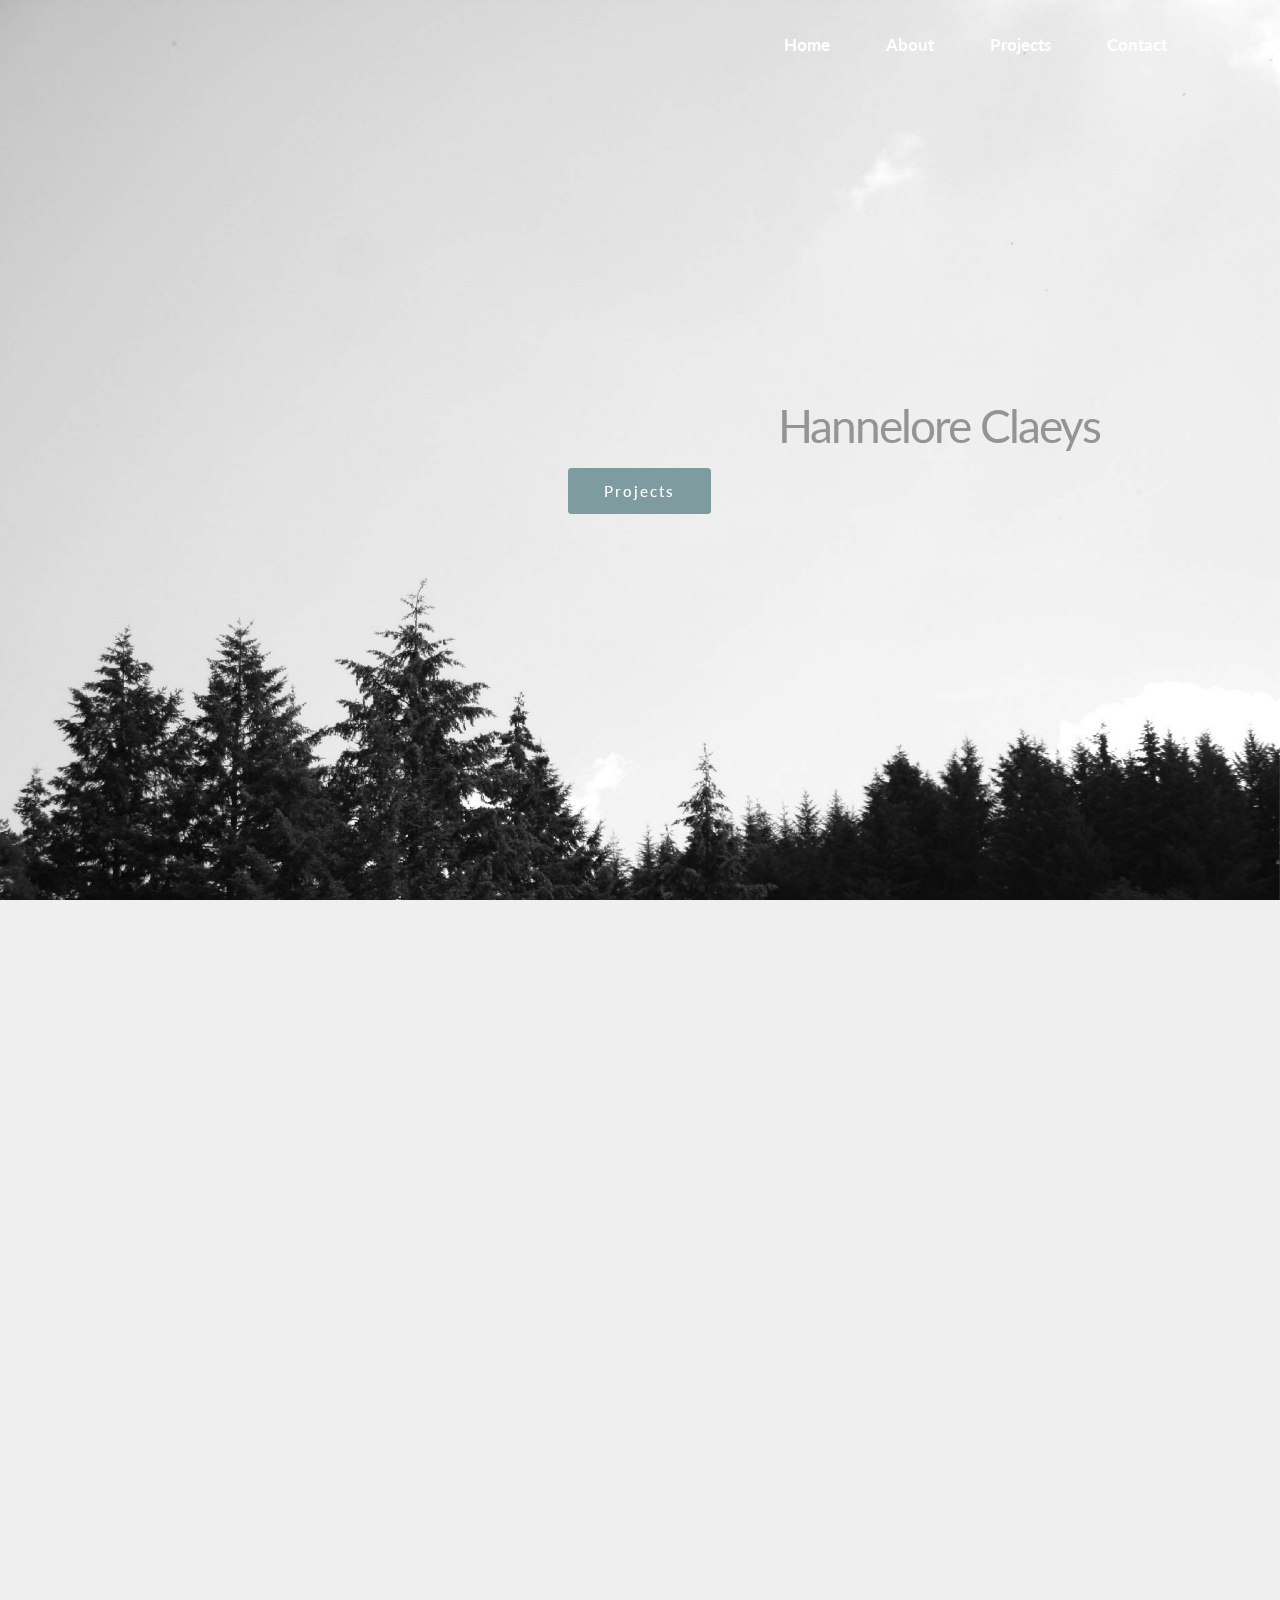
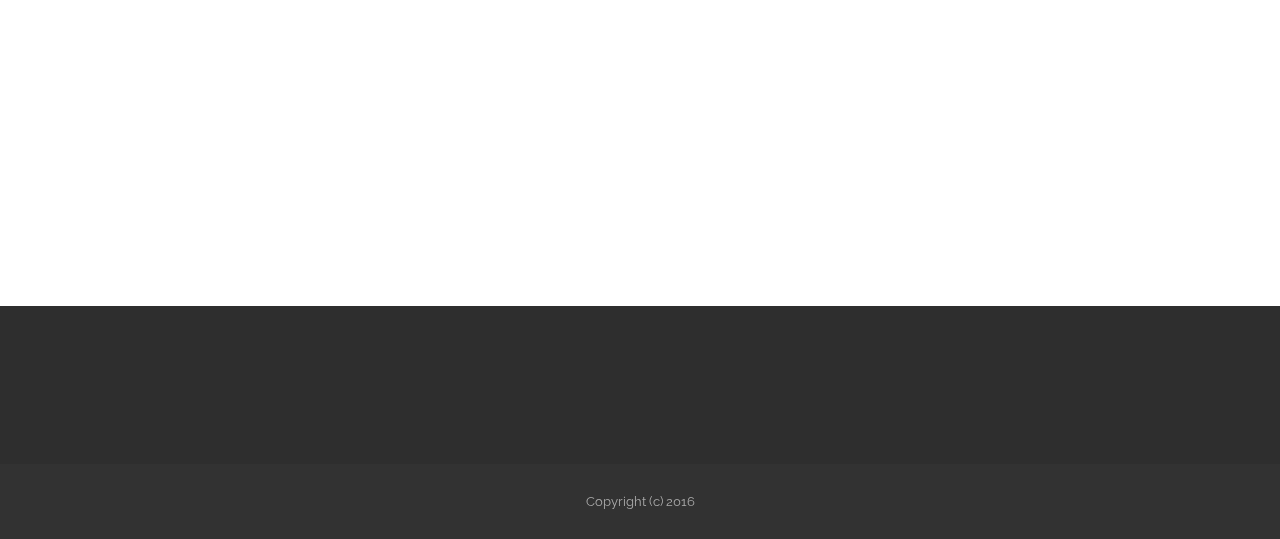
<file: index.html>
<!DOCTYPE html>
<html>
<head>
  <!-- Site made with Mobirise Website Builder v3.6.5, https://mobirise.com -->
  <meta charset="UTF-8">
  <meta http-equiv="X-UA-Compatible" content="IE=edge">
  <meta name="generator" content="Mobirise v3.6.5, mobirise.com">
  <meta name="viewport" content="width=device-width, initial-scale=1">
  <link rel="shortcut icon" href="assets/images/logo.png" type="image/x-icon">
  <meta name="description" content="">
  
  <link rel="stylesheet" href="https://fonts.googleapis.com/css?family=Lora:400,700,400italic,700italic&amp;subset=latin">
  <link rel="stylesheet" href="https://fonts.googleapis.com/css?family=Montserrat:400,700">
  <link rel="stylesheet" href="https://fonts.googleapis.com/css?family=Raleway:400,100,200,300,500,600,700,800,900">
  <link rel="stylesheet" href="assets/et-line-font-plugin/style.css">
  <link rel="stylesheet" href="assets/bootstrap-material-design-font/css/material.css">
  <link rel="stylesheet" href="assets/tether/tether.min.css">
  <link rel="stylesheet" href="assets/bootstrap/css/bootstrap.min.css">
  <link rel="stylesheet" href="assets/socicon/css/socicon.min.css">
  <link rel="stylesheet" href="assets/animate.css/animate.min.css">
  <link rel="stylesheet" href="assets/dropdown/css/style.css">
  <link rel="stylesheet" href="assets/theme/css/style.css">
  <link rel="stylesheet" href="assets/mobirise/css/mbr-additional.css" type="text/css">
  
  
  
</head>
<body>
<section id="menu-0">

    <nav class="navbar navbar-dropdown bg-color transparent navbar-fixed-top">
        <div class="container">

            <div class="mbr-table">
                
                <div class="mbr-table-cell">

                    <button class="navbar-toggler pull-xs-right hidden-md-up" type="button" data-toggle="collapse" data-target="#exCollapsingNavbar">
                        <div class="hamburger-icon"></div>
                    </button>

                    <ul class="nav-dropdown collapse pull-xs-right nav navbar-nav navbar-toggleable-sm" id="exCollapsingNavbar"><li class="nav-item"><a class="nav-link link" href="index.html">Home</a></li><li class="nav-item"><a class="nav-link link" href="index.html#header5-0">About</a></li><li class="nav-item"><a class="nav-link link" href="index.html#header3-0">Projects</a></li><li class="nav-item"><a class="nav-link link" href="index.html#form1-0">Contact</a></li></ul>
                    <button hidden="" class="navbar-toggler navbar-close" type="button" data-toggle="collapse" data-target="#exCollapsingNavbar">
                        <div class="close-icon"></div>
                    </button>

                </div>
            </div>

        </div>
    </nav>

</section>

<section class="engine"><a rel="external" href="https://mobirise.com">free wysiwyg site development software</a></section><section class="mbr-section mbr-section-hero mbr-section-full mbr-parallax-background mbr-after-navbar" id="header1-1" style="background-image: url(assets/images/img-6477-2000x1333-6.jpg);">

    

    <div class="mbr-table-cell">

        <div class="container">
            <div class="row">
                <div class="mbr-section col-md-10 col-md-offset-1 text-xs-center">

                    <h1 class="mbr-section-title display-1"><span style="font-weight: normal;">Hannelore Claeys</span></h1>
                    <p class="mbr-section-lead lead"></p>
                    <div class="mbr-section-btn"><a class="btn btn-lg btn-info" href="index.html#header3-0">Projects</a> </div>
                </div>
            </div>
        </div>
    </div>

    

</section>

<section class="mbr-section mbr-section-hero mbr-section-full" id="header5-0" style="background-color: rgb(239, 239, 239);">

    

    <div class="mbr-table-cell">

        <div class="container">
            <div class="row">
                <div class="mbr-section col-md-10">

                    <h1 class="mbr-section-title display-1">About</h1>
                    <p class="mbr-section-lead lead">&nbsp;born may 21, 1995<br>currently studying visual arts and photography at LUCA School of Arts, Ghent<br>Graduated in audiovisual arts at Kunsthumaniora, Bruges (2014)<br><br>Exhibitions<br>2015<br>Lindelei Nucleo, Gent - “Licht Geel Glaucoom” - 16/06<br>RAAM, Gent - “ISOleer” - 03/04 -&gt; 05/04<br></p>
                    
                </div>
            </div>
        </div>
    </div>

    

</section>

<section class="mbr-section mbr-section__container" id="header3-0" style="background-color: rgb(255, 255, 255); padding-top: 20px; padding-bottom: 20px;">
    <div class="container">
        <div class="row">
            <div class="col-xs-12">
                <h3 class="mbr-section-title display-2"><span style="font-weight: normal;">Projects</span></h3>
                <small class="mbr-section-subtitle"></small>
            </div>
        </div>
    </div>
</section>

<section class="mbr-cards mbr-section mbr-section-nopadding" id="features3-0" style="background-color: rgb(255, 255, 255);">

    

    <div class="mbr-cards-row row">
        <div class="mbr-cards-col col-xs-12 col-lg-6" style="padding-top: 80px; padding-bottom: 80px;">
            <div class="container">
              <div class="card cart-block">
                  <div class="card-img"><img src="assets/images/img129-600x439-89.jpg" class="card-img-top"></div>
                  <div class="card-block">
                    <h4 class="card-title"><br><br><br><span style="font-weight: normal;">Organism</span></h4>
                    
                    
                    <div class="card-btn"><a href="page3.html" class="btn btn-info">MORE</a></div>
                    </div>
                </div>
            </div>
        </div>
        <div class="mbr-cards-col col-xs-12 col-lg-6" style="padding-top: 80px; padding-bottom: 80px;">
            <div class="container">
                <div class="card cart-block">
                    <div class="card-img"><img src="assets/images/img-5744editededited-600x600-48.jpg" class="card-img-top"></div>
                    <div class="card-block">
                        <h4 class="card-title"><span style="font-weight: normal;">Small Places</span></h4>
                        
                        
                        <div class="card-btn"><a href="page4.html" class="btn btn-info">MORE</a></div>
                    </div>
                </div>
            </div>
        </div>
        
        
        
        
    </div>
</section>

<section class="mbr-section" id="form1-0" style="background-color: rgb(255, 255, 255); padding-top: 120px; padding-bottom: 120px;">
    
    <div class="mbr-section mbr-section__container mbr-section__container--middle">
        <div class="container">
            <div class="row">
                <div class="col-xs-12 text-xs-center">
                    <h3 class="mbr-section-title display-2">CONTACT</h3>
                    
                </div>
            </div>
        </div>
    </div>
    <div class="mbr-section mbr-section-nopadding">
        <div class="container">
            <div class="row">
                <div class="col-xs-12 col-lg-10 col-lg-offset-1" data-form-type="formoid">


                    <div data-form-alert="true">
                        <div hidden="" data-form-alert-success="true" class="alert alert-form alert-success text-xs-center">Thank you!</div>
                    </div>


                    <form action="https://mobirise.com/" method="post" data-form-title="CONTACT">

                        <input type="hidden" value="K66gIXXT5MSHSa6Pde4dJ8wPfoPeLyfOUjNkct35cj+kAgNj2h7HLVDBRvf0T0Ze76whNqT2JTgcCoNsJHfIYbj6GwXEChTMmStdxQfmt07sKmtXzvv+lbYRzLZxLqMn" data-form-email="true">

                        <div class="row row-sm-offset">

                            <div class="col-xs-12 col-md-4">
                                <div class="form-group">
                                    <label class="form-control-label" for="form1-0-name">Name<span class="form-asterisk">*</span></label>
                                    <input type="text" class="form-control" name="name" required="" data-form-field="Name" id="form1-0-name">
                                </div>
                            </div>

                            <div class="col-xs-12 col-md-4">
                                <div class="form-group">
                                    <label class="form-control-label" for="form1-0-email">Email<span class="form-asterisk">*</span></label>
                                    <input type="email" class="form-control" name="email" required="" data-form-field="Email" id="form1-0-email">
                                </div>
                            </div>

                            <div class="col-xs-12 col-md-4">
                                <div class="form-group">
                                    <label class="form-control-label" for="form1-0-phone">Phone</label>
                                    <input type="tel" class="form-control" name="phone" data-form-field="Phone" id="form1-0-phone">
                                </div>
                            </div>

                        </div>

                        <div class="form-group">
                            <label class="form-control-label" for="form1-0-message">Message</label>
                            <textarea class="form-control" name="message" rows="7" data-form-field="Message" id="form1-0-message"></textarea>
                        </div>

                        <div><button type="submit" class="btn btn-info">CONTACT ME</button></div>

                    </form>
                </div>
            </div>
        </div>
    </div>
</section>

<section class="mbr-section mbr-section-md-padding" id="social-buttons3-0" style="background-color: rgb(46, 46, 46); padding-top: 30px; padding-bottom: 30px;">
    
    <div class="container">
        <div class="row">
            <div class="col-md-8 col-md-offset-2 text-xs-center">
                <h3 class="mbr-section-title display-2"><span style="font-weight: normal;">SHARE THIS PAGE!</span></h3>
                <div>

                  <div class="mbr-social-likes" data-counters="false">
                    <span class="btn btn-social facebook" title="Share link on Facebook">
                        <i class="socicon socicon-facebook"></i>
                    </span>
                    <span class="btn btn-social twitter" title="Share link on Twitter">
                        <i class="socicon socicon-twitter"></i>
                    </span>
                    <span class="btn btn-social plusone" title="Share link on Google+">
                        <i class="socicon socicon-google"></i>
                    </span>
                    
                    
                  </div>

                </div>
            </div>
        </div>
    </div>
</section>

<footer class="mbr-small-footer mbr-section mbr-section-nopadding" id="footer1-2" style="background-color: rgb(50, 50, 50); padding-top: 1.75rem; padding-bottom: 1.75rem;">
    
    <div class="container">
        <p class="text-xs-center">Copyright (c) 2016</p>
    </div>
</footer>


  <script src="assets/web/assets/jquery/jquery.min.js"></script>
  <script src="assets/tether/tether.min.js"></script>
  <script src="assets/bootstrap/js/bootstrap.min.js"></script>
  <script src="assets/smooth-scroll/SmoothScroll.js"></script>
  <script src="assets/viewportChecker/jquery.viewportchecker.js"></script>
  <script src="assets/jarallax/jarallax.js"></script>
  <script src="assets/dropdown/js/script.min.js"></script>
  <script src="assets/touchSwipe/jquery.touchSwipe.min.js"></script>
  <script src="assets/social-likes/social-likes.js"></script>
  <script src="assets/theme/js/script.js"></script>
  <script src="assets/formoid/formoid.min.js"></script>
  
  
  <input name="animation" type="hidden">
  </body>
</html>
</file>
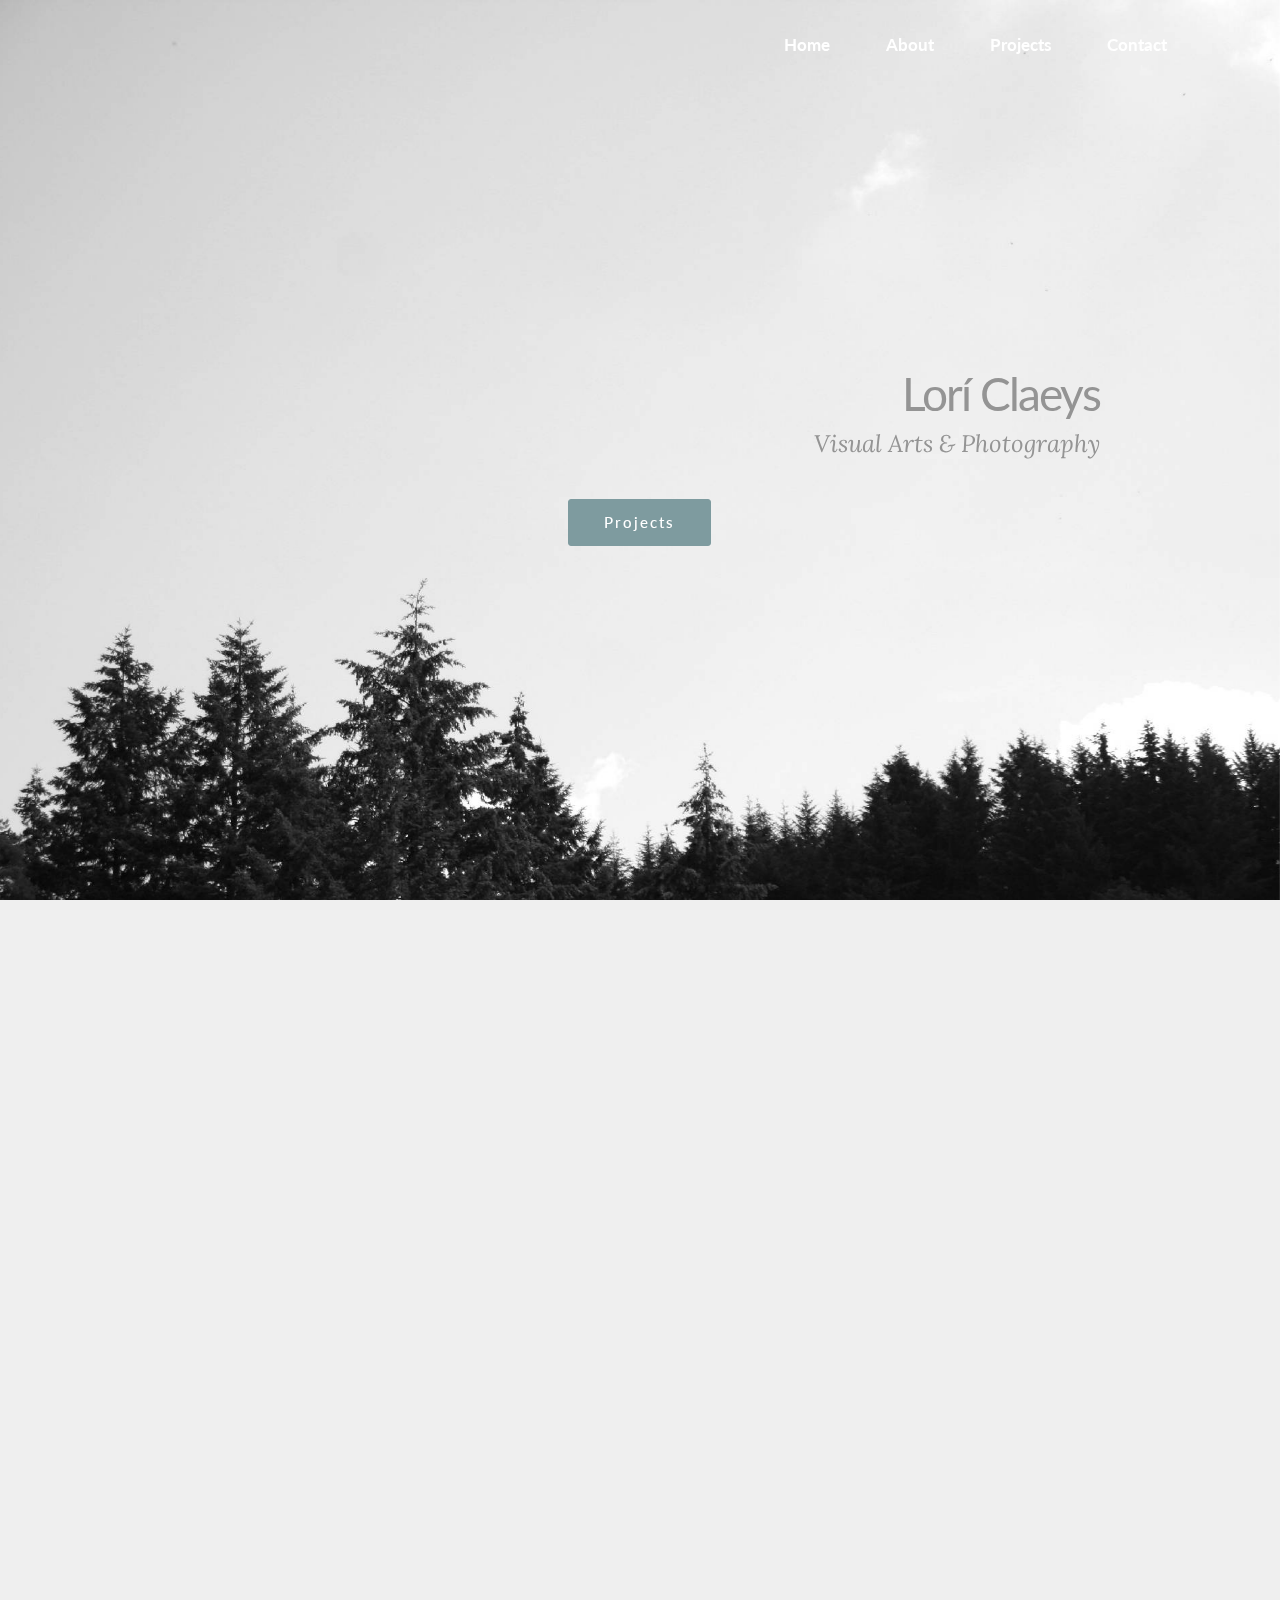
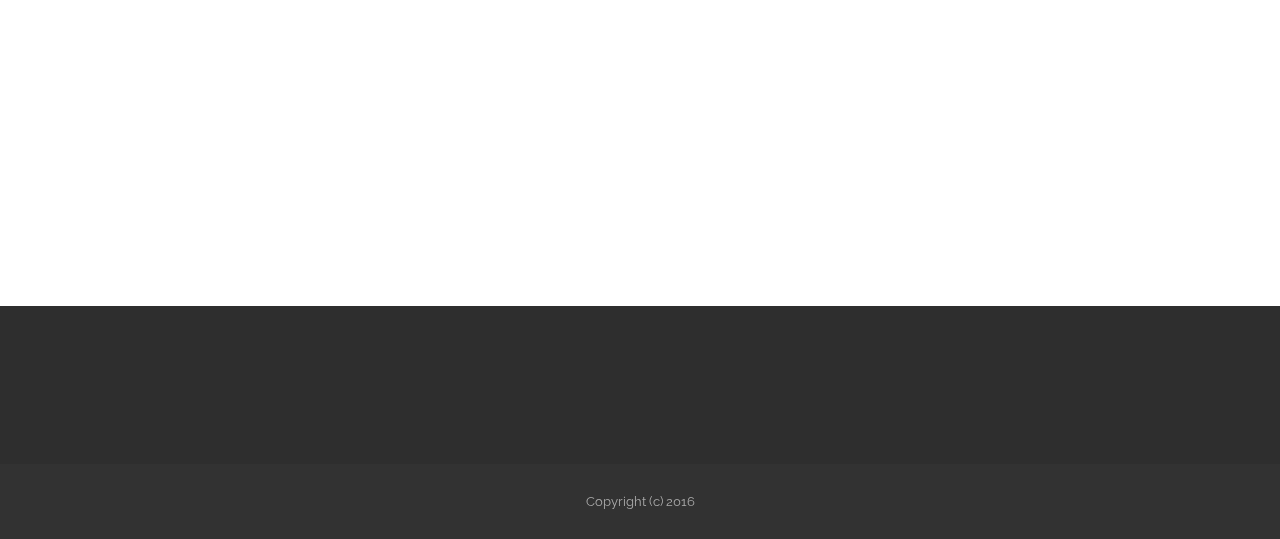
<file: index 13.11.57.html>
<!DOCTYPE html>
<html>
<head>
  <!-- Site made with Mobirise Website Builder v3.5.1, https://mobirise.com -->
  <meta charset="UTF-8">
  <meta http-equiv="X-UA-Compatible" content="IE=edge">
  <meta name="generator" content="Mobirise v3.5.1, mobirise.com">
  <meta name="viewport" content="width=device-width, initial-scale=1">
  <link rel="shortcut icon" href="assets/images/logo.png" type="image/x-icon">
  <meta name="description" content="">
  
  <link rel="stylesheet" href="https://fonts.googleapis.com/css?family=Lora:400,700,400italic,700italic&amp;subset=latin">
  <link rel="stylesheet" href="https://fonts.googleapis.com/css?family=Montserrat:400,700">
  <link rel="stylesheet" href="https://fonts.googleapis.com/css?family=Raleway:400,100,200,300,500,600,700,800,900">
  <link rel="stylesheet" href="assets/et-line-font-plugin/style.css">
  <link rel="stylesheet" href="assets/bootstrap-material-design-font/css/material.css">
  <link rel="stylesheet" href="assets/tether/tether.min.css">
  <link rel="stylesheet" href="assets/bootstrap/css/bootstrap.min.css">
  <link rel="stylesheet" href="assets/socicon/css/socicon.min.css">
  <link rel="stylesheet" href="assets/animate.css/animate.min.css">
  <link rel="stylesheet" href="assets/dropdown/css/style.css">
  <link rel="stylesheet" href="assets/theme/css/style.css">
  <link rel="stylesheet" href="assets/mobirise/css/mbr-additional.css" type="text/css">
  
  
  
</head>
<body>
<section id="menu-0">

    <nav class="navbar navbar-dropdown bg-color transparent navbar-fixed-top">
        <div class="container">

            <div class="mbr-table">
                
                <div class="mbr-table-cell">

                    <button class="navbar-toggler pull-xs-right hidden-md-up" type="button" data-toggle="collapse" data-target="#exCollapsingNavbar">
                        <div class="hamburger-icon"></div>
                    </button>

                    <ul class="nav-dropdown collapse pull-xs-right nav navbar-nav navbar-toggleable-sm" id="exCollapsingNavbar"><li class="nav-item"><a class="nav-link link" href="index.html">Home</a></li><li class="nav-item"><a class="nav-link link" href="index.html#header5-0">About</a></li><li class="nav-item"><a class="nav-link link" href="index.html#header3-0">Projects</a></li><li class="nav-item"><a class="nav-link link" href="index.html#form1-0">Contact</a></li></ul>
                    <button hidden="" class="navbar-toggler navbar-close" type="button" data-toggle="collapse" data-target="#exCollapsingNavbar">
                        <div class="close-icon"></div>
                    </button>

                </div>
            </div>

        </div>
    </nav>

</section>

<section class="mbr-section mbr-section-hero mbr-section-full mbr-parallax-background" id="header1-1" style="background-image: url(assets/images/img-6477-2000x1333-6.jpg);">

    

    <div class="mbr-table-cell">

        <div class="container">
            <div class="row">
                <div class="mbr-section col-md-10 col-md-offset-1 text-xs-center">

                    <h1 class="mbr-section-title display-1"><span style="font-weight: normal;">Lorí Claeys</span></h1>
                    <p class="mbr-section-lead lead">Visual Arts &amp; Photography</p>
                    <div class="mbr-section-btn"><a class="btn btn-lg btn-info" href="index.html#header3-0">Projects</a> </div>
                </div>
            </div>
        </div>
    </div>
    
    

</section>

<section class="mbr-section mbr-section-hero mbr-section-full" id="header5-0" style="background-color: rgb(239, 239, 239);">

    

    <div class="mbr-table-cell">

        <div class="container">
            <div class="row">
                <div class="mbr-section col-md-10">

                    <h1 class="mbr-section-title display-1">About</h1>
                    <p class="mbr-section-lead lead">born may 21, 1995<br>currently studying visual arts and photography at LUCA School of Arts, Ghent<br>Graduated in audiovisual arts at Kunsthumaniora, Bruges (2014)<br><br>Exhibitions<br>2015<br>Lindelei Nucleo, Gent - “Licht Geel Glaucoom” - 16/06<br>RAAM, Gent - “ISOleer” - 03/04 -&gt; 05/04<br></p>
                    
                </div>
            </div>
        </div>
    </div>
    
    

</section>

<section class="mbr-section mbr-section__container" id="header3-0" style="background-color: rgb(255, 255, 255); padding-top: 20px; padding-bottom: 20px;">
    <div class="container">
        <div class="row">
            <div class="col-xs-12">
                <h3 class="mbr-section-title display-2"><span style="font-weight: normal;">Projects</span></h3>
                <small class="mbr-section-subtitle"></small>
            </div>
        </div>
    </div>
</section>

<section class="mbr-cards mbr-section mbr-section-nopadding" id="features3-0" style="background-color: rgb(255, 255, 255);">

    

    <div class="mbr-cards-row row">
        <div class="mbr-cards-col col-xs-12 col-lg-6" style="padding-top: 80px; padding-bottom: 80px;">
            <div class="container">
              <div class="card cart-block">
                  <div class="card-img"><img src="assets/images/img129-600x439-89.jpg" class="card-img-top"></div>
                  <div class="card-block">
                    <h4 class="card-title"><br><br><br><span style="font-weight: normal;">Organism</span></h4>
                    
                    
                    <div class="card-btn"><a href="page5.html" class="btn btn-info">MORE</a></div>
                    </div>
                </div>
            </div>
        </div>
        <div class="mbr-cards-col col-xs-12 col-lg-6" style="padding-top: 80px; padding-bottom: 80px;">
            <div class="container">
                <div class="card cart-block">
                    <div class="card-img"><img src="assets/images/img-5744editededited-600x600-48.jpg" class="card-img-top"></div>
                    <div class="card-block">
                        <h4 class="card-title"><span style="font-weight: normal;">Small Places</span></h4>
                        
                        
                        <div class="card-btn"><a href="page4.html" class="btn btn-info">MORE</a></div>
                    </div>
                </div>
            </div>
        </div>
        
        
        
        
    </div>
</section>

<section class="mbr-section" id="form1-0" style="background-color: rgb(255, 255, 255); padding-top: 120px; padding-bottom: 120px;">
    
    <div class="mbr-section mbr-section__container mbr-section__container--middle">
        <div class="container">
            <div class="row">
                <div class="col-xs-12 text-xs-center">
                    <h3 class="mbr-section-title display-2">CONTACT</h3>
                    
                </div>
            </div>
        </div>
    </div>
    <div class="mbr-section mbr-section-nopadding">
        <div class="container">
            <div class="row">
                <div class="col-xs-12 col-lg-10 col-lg-offset-1" data-form-type="formoid">


                    <div data-form-alert="true">
                        <div hidden="" data-form-alert-success="true" class="alert alert-form alert-success text-xs-center">Thank you!</div>
                    </div>


                    <form action="https://mobirise.com/" method="post" data-form-title="CONTACT">

                        <input type="hidden" value="GOI3PQK+JufaS8Fyf4pLlmklP9mAybvjU5qJk/ap2nKGdJSBxkL7bZZ5H3vkCr9LvvEBblKBA7BY88tu4gH4jYE2fLZXYj71X5DmP7xkwjEIT6k7+Qd/Znovr44wcArs" data-form-email="true">

                        <div class="row row-sm-offset">

                            <div class="col-xs-12 col-md-4">
                                <div class="form-group">
                                    <label class="form-control-label" for="form1-0-name">Name<span class="form-asterisk">*</span></label>
                                    <input type="text" class="form-control" name="name" required="" data-form-field="Name" id="form1-0-name">
                                </div>
                            </div>

                            <div class="col-xs-12 col-md-4">
                                <div class="form-group">
                                    <label class="form-control-label" for="form1-0-email">Email<span class="form-asterisk">*</span></label>
                                    <input type="email" class="form-control" name="email" required="" data-form-field="Email" id="form1-0-email">
                                </div>
                            </div>

                            <div class="col-xs-12 col-md-4">
                                <div class="form-group">
                                    <label class="form-control-label" for="form1-0-phone">Phone</label>
                                    <input type="tel" class="form-control" name="phone" data-form-field="Phone" id="form1-0-phone">
                                </div>
                            </div>

                        </div>

                        <div class="form-group">
                            <label class="form-control-label" for="form1-0-message">Message</label>
                            <textarea class="form-control" name="message" rows="7" data-form-field="Message" id="form1-0-message"></textarea>
                        </div>

                        <div><button type="submit" class="btn btn-info">CONTACT ME</button></div>

                    </form>
                </div>
            </div>
        </div>
    </div>
</section>

<section class="mbr-section mbr-section-md-padding" id="social-buttons3-0" style="background-color: rgb(46, 46, 46); padding-top: 30px; padding-bottom: 30px;">
    
    <div class="container">
        <div class="row">
            <div class="col-md-8 col-md-offset-2 text-xs-center">
                <h3 class="mbr-section-title display-2"><span style="font-weight: normal;">SHARE THIS PAGE!</span></h3>
                <div>

                  <div class="mbr-social-likes" data-counters="false">
                    <span class="btn btn-social facebook" title="Share link on Facebook">
                        <i class="socicon socicon-facebook"></i>
                    </span>
                    <span class="btn btn-social twitter" title="Share link on Twitter">
                        <i class="socicon socicon-twitter"></i>
                    </span>
                    <span class="btn btn-social plusone" title="Share link on Google+">
                        <i class="socicon socicon-google"></i>
                    </span>
                    
                    
                  </div>

                </div>
            </div>
        </div>
    </div>
</section>

<footer class="mbr-small-footer mbr-section mbr-section-nopadding" id="footer1-2" style="background-color: rgb(50, 50, 50); padding-top: 1.75rem; padding-bottom: 1.75rem;">
    
    <div class="container">
        <p class="text-xs-center">Copyright (c) 2016</p>
    </div>
</footer>


  <script src="assets/web/assets/jquery/jquery.min.js"></script>
  <script src="assets/tether/tether.min.js"></script>
  <script src="assets/bootstrap/js/bootstrap.min.js"></script>
  <script src="assets/smooth-scroll/SmoothScroll.js"></script>
  <script src="assets/viewportChecker/jquery.viewportchecker.js"></script>
  <script src="assets/jarallax/jarallax.js"></script>
  <script src="assets/dropdown/js/script.min.js"></script>
  <script src="assets/touchSwipe/jquery.touchSwipe.min.js"></script>
  <script src="assets/social-likes/social-likes.js"></script>
  <script src="assets/theme/js/script.js"></script>
  <script src="assets/formoid/formoid.min.js"></script>
  
  
  <input name="animation" type="hidden">
  </body>
</html>
</file>
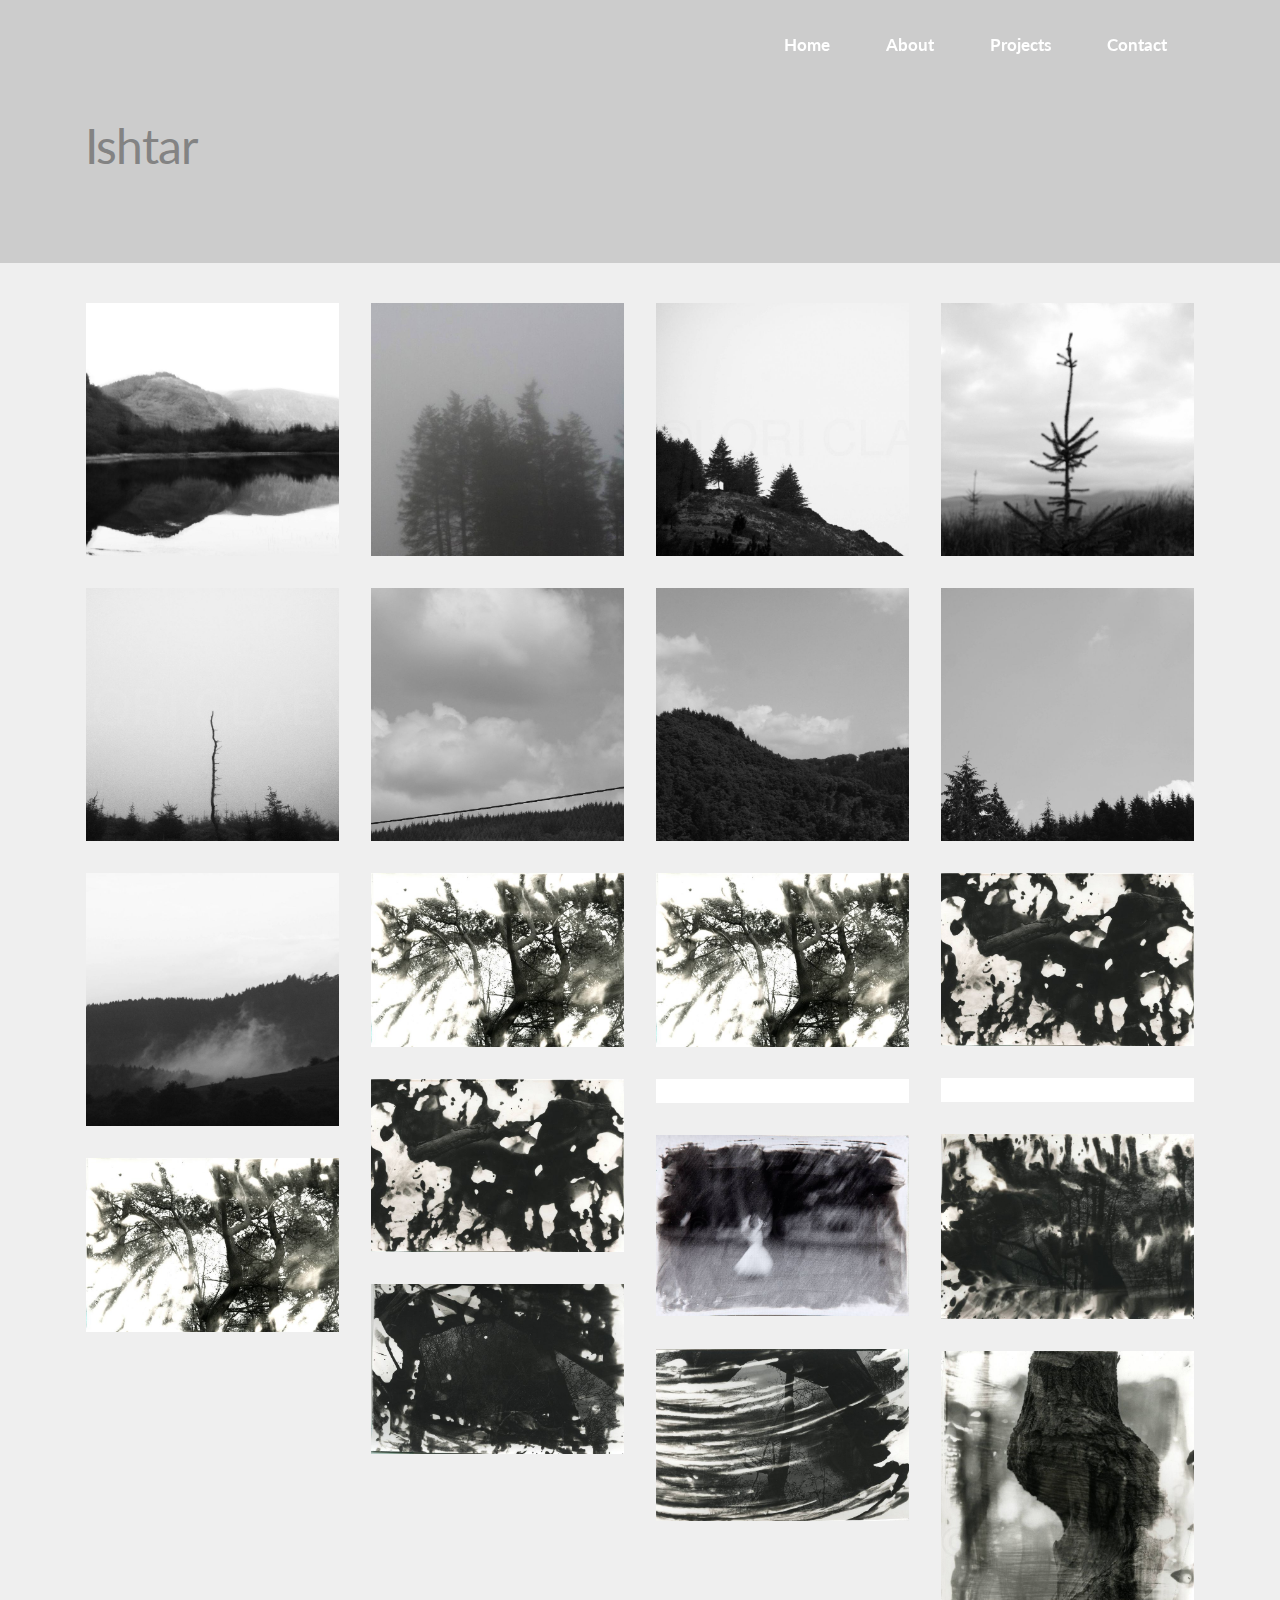
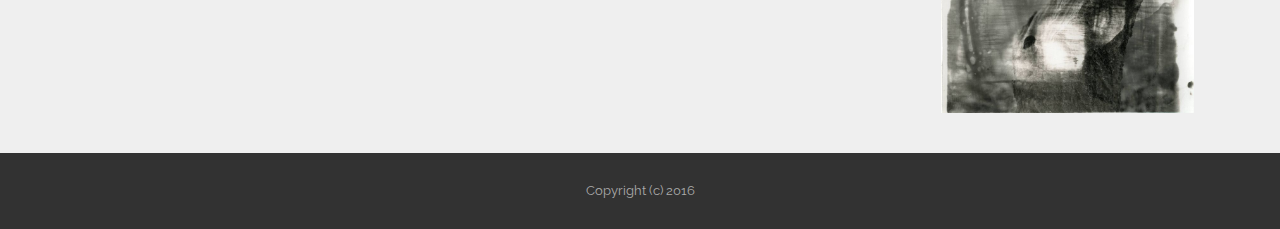
<file: page1.html>
<!DOCTYPE html>
<html>
<head>
  <!-- Site made with Mobirise Website Builder v3.5.1, https://mobirise.com -->
  <meta charset="UTF-8">
  <meta http-equiv="X-UA-Compatible" content="IE=edge">
  <meta name="generator" content="Mobirise v3.5.1, mobirise.com">
  <meta name="viewport" content="width=device-width, initial-scale=1">
  <link rel="shortcut icon" href="assets/images/logo.png" type="image/x-icon">
  <meta name="description" content="">
  
  <link rel="stylesheet" href="https://fonts.googleapis.com/css?family=Lora:400,700,400italic,700italic&amp;subset=latin">
  <link rel="stylesheet" href="https://fonts.googleapis.com/css?family=Montserrat:400,700">
  <link rel="stylesheet" href="https://fonts.googleapis.com/css?family=Raleway:400,100,200,300,500,600,700,800,900">
  <link rel="stylesheet" href="assets/et-line-font-plugin/style.css">
  <link rel="stylesheet" href="assets/bootstrap-material-design-font/css/material.css">
  <link rel="stylesheet" href="assets/tether/tether.min.css">
  <link rel="stylesheet" href="assets/bootstrap/css/bootstrap.min.css">
  <link rel="stylesheet" href="assets/socicon/css/socicon.min.css">
  <link rel="stylesheet" href="assets/animate.css/animate.min.css">
  <link rel="stylesheet" href="assets/dropdown/css/style.css">
  <link rel="stylesheet" href="assets/theme/css/style.css">
  <link rel="stylesheet" href="assets/mobirise-gallery/style.css">
  <link rel="stylesheet" href="assets/mobirise/css/mbr-additional.css" type="text/css">
  
  
  
</head>
<body>
<section id="menu-0">

    <nav class="navbar navbar-dropdown bg-color transparent navbar-fixed-top">
        <div class="container">

            <div class="mbr-table">
                
                <div class="mbr-table-cell">

                    <button class="navbar-toggler pull-xs-right hidden-md-up" type="button" data-toggle="collapse" data-target="#exCollapsingNavbar">
                        <div class="hamburger-icon"></div>
                    </button>

                    <ul class="nav-dropdown collapse pull-xs-right nav navbar-nav navbar-toggleable-sm" id="exCollapsingNavbar"><li class="nav-item"><a class="nav-link link" href="#top">Home</a></li><li class="nav-item"><a class="nav-link link" href="index.html#header5-0">About</a></li><li class="nav-item"><a class="nav-link link" href="index.html#header3-0">Projects</a></li><li class="nav-item"><a class="nav-link link" href="index.html#form1-0">Contact</a></li></ul>
                    <button hidden="" class="navbar-toggler navbar-close" type="button" data-toggle="collapse" data-target="#exCollapsingNavbar">
                        <div class="close-icon"></div>
                    </button>

                </div>
            </div>

        </div>
    </nav>

</section>

<section class="mbr-info mbr-info-extra mbr-section mbr-section-md-padding mbr-after-navbar" id="msg-box1-0" style="background-color: rgb(204, 204, 204); padding-top: 120px; padding-bottom: 90px;">

    
    <div class="container">
        <div class="row">


            


            <div class="mbr-table-md-up">
                <div class="mbr-table-cell mbr-right-padding-md-up col-md-8 text-xs-center text-md-left">
                    
                    <h3 class="mbr-info-title mbr-section-title display-2"><span style="font-weight: normal;">Ishtar</span></h3>
                </div>

                <div class="mbr-table-cell col-md-4">
                    
                </div>
            </div>


        </div>
    </div>
</section>

<section class="mbr-gallery mbr-section mbr-section-nopadding mbr-slider-carousel" id="gallery3-0" data-filter="false" style="background-color: rgb(239, 239, 239); padding-top: 1.5rem; padding-bottom: 1.5rem;">
    <!-- Filter -->
    

    <!-- Gallery -->
    <div class="mbr-gallery-row container">
        <div class=" mbr-gallery-layout-default">
            <div>
                <div>
                    <div class="mbr-gallery-item" data-tags="Responsive" data-video-url="false" style="padding: 1rem;">
                        <a href="#lb-gallery3-0" data-slide-to="0" data-toggle="modal">
                            
                            

                            <img alt="" src="assets/images/img-5667edited-2000x2000-57-2000x2000-23.jpg">
                            
                            <span class="icon-focus"></span>
                            
                        </a>
                    </div><div class="mbr-gallery-item" data-tags="Awesome" data-video-url="false" style="padding: 1rem;">
                        <a href="#lb-gallery3-0" data-slide-to="1" data-toggle="modal">
                            
                            

                            <img alt="" src="assets/images/12512418-715952221879898-2043246355570559022-nedited-2000x2000-61-2000x2000-10.jpg">
                            
                            <span class="icon-focus"></span>
                            
                        </a>
                    </div><div class="mbr-gallery-item" data-tags="Creative" data-video-url="false" style="padding: 1rem;">
                        <a href="#lb-gallery3-0" data-slide-to="2" data-toggle="modal">
                            
                            

                            <img alt="" src="assets/images/img-5676edited-2000x2000-41-2000x2000-54.jpg">
                            
                            <span class="icon-focus"></span>
                            
                        </a>
                    </div><div class="mbr-gallery-item" data-tags="Animated" data-video-url="false" style="padding: 1rem;">
                        <a href="#lb-gallery3-0" data-slide-to="3" data-toggle="modal">
                            
                            

                            <img alt="" src="assets/images/img-5717edited-2000x2000-82-2000x2000-55.jpg">
                            
                            <span class="icon-focus"></span>
                            
                        </a>
                    </div><div class="mbr-gallery-item" data-tags="Awesome" data-video-url="false" style="padding: 1rem;">
                        <a href="#lb-gallery3-0" data-slide-to="4" data-toggle="modal">
                            
                            

                            <img alt="" src="assets/images/img-5744editededited-2000x2000-53-2000x2000-94.jpg">
                            
                            <span class="icon-focus"></span>
                            
                        </a>
                    </div><div class="mbr-gallery-item" data-tags="Beautiful" data-video-url="false" style="padding: 1rem;">
                        <a href="#lb-gallery3-0" data-slide-to="5" data-toggle="modal">
                            
                            

                            <img alt="" src="assets/images/img-6429edited-2000x2000-33-2000x2000-2.jpg">
                            
                            <span class="icon-focus"></span>
                            
                        </a>
                    </div><div class="mbr-gallery-item" data-tags="Responsive" data-video-url="false" style="padding: 1rem;">
                        <a href="#lb-gallery3-0" data-slide-to="6" data-toggle="modal">
                            
                            

                            <img alt="" src="assets/images/img-6450editededited-2000x2000-28-2000x2000-48.jpg">
                            
                            <span class="icon-focus"></span>
                            
                        </a>
                    </div><div class="mbr-gallery-item" data-tags="Animated" data-video-url="false" style="padding: 1rem;">
                        <a href="#lb-gallery3-0" data-slide-to="7" data-toggle="modal">
                            
                            

                            <img alt="" src="assets/images/img-6477edited-2000x2000-40-2000x2000-51.jpg">
                            
                            <span class="icon-focus"></span>
                            
                        </a>
                    </div><div class="mbr-gallery-item" data-tags="Animated" data-video-url="false" style="padding: 1rem;">
                        <a href="#lb-gallery3-0" data-slide-to="8" data-toggle="modal">
                            
                            

                            <img alt="" src="assets/images/img-6503edited-2000x2000-38-2000x2000-14.jpg">
                            
                            <span class="icon-focus"></span>
                            
                        </a>
                    </div><div class="mbr-gallery-item" data-tags="Animated" data-video-url="false" style="padding: 1rem;">
                        <a href="#lb-gallery3-0" data-slide-to="9" data-toggle="modal">
                            
                            

                            <img alt="" src="assets/images/g-2000x1380-62-2000x1380-90.jpg">
                            
                            <span class="icon-focus"></span>
                            
                        </a>
                    </div><div class="mbr-gallery-item" data-tags="Animated" data-video-url="false" style="padding: 1rem;">
                        <a href="#lb-gallery3-0" data-slide-to="10" data-toggle="modal">
                            
                            

                            <img alt="" src="assets/images/g-2000x1380-62-2000x1380-90.jpg">
                            
                            <span class="icon-focus"></span>
                            
                        </a>
                    </div><div class="mbr-gallery-item" data-tags="Animated" data-video-url="false" style="padding: 1rem;">
                        <a href="#lb-gallery3-0" data-slide-to="11" data-toggle="modal">
                            
                            

                            <img alt="" src="assets/images/5-2000x1371-39-2000x1371-40.jpg">
                            
                            <span class="icon-focus"></span>
                            
                        </a>
                    </div><div class="mbr-gallery-item" data-video-url="false" style="padding: 1rem;">
                        <a href="#lb-gallery3-0" data-slide-to="12" data-toggle="modal">
                            
                            

                            <img alt="">
                            
                            <span class="icon-focus"></span>
                            
                        </a>
                    </div><div class="mbr-gallery-item" data-tags="Animated" data-video-url="false" style="padding: 1rem;">
                        <a href="#lb-gallery3-0" data-slide-to="13" data-toggle="modal">
                            
                            

                            <img alt="" src="assets/images/5-2000x1371-39-2000x1371-40.jpg">
                            
                            <span class="icon-focus"></span>
                            
                        </a>
                    </div><div class="mbr-gallery-item" data-video-url="false" style="padding: 1rem;">
                        <a href="#lb-gallery3-0" data-slide-to="14" data-toggle="modal">
                            
                            

                            <img alt="">
                            
                            <span class="icon-focus"></span>
                            
                        </a>
                    </div><div class="mbr-gallery-item" data-tags="Animated" data-video-url="false" style="padding: 1rem;">
                        <a href="#lb-gallery3-0" data-slide-to="15" data-toggle="modal">
                            
                            

                            <img alt="" src="assets/images/fg-2000x1467-57-2000x1467-32.jpg">
                            
                            <span class="icon-focus"></span>
                            
                        </a>
                    </div><div class="mbr-gallery-item" data-tags="Animated" data-video-url="false" style="padding: 1rem;">
                        <a href="#lb-gallery3-0" data-slide-to="16" data-toggle="modal">
                            
                            

                            <img alt="" src="assets/images/img001-2000x1434-18-2000x1434-29.jpg">
                            
                            <span class="icon-focus"></span>
                            
                        </a>
                    </div><div class="mbr-gallery-item" data-tags="Animated" data-video-url="false" style="padding: 1rem;">
                        <a href="#lb-gallery3-0" data-slide-to="17" data-toggle="modal">
                            
                            

                            <img alt="" src="assets/images/g-2000x1380-28-2000x1380-90.jpg">
                            
                            <span class="icon-focus"></span>
                            
                        </a>
                    </div><div class="mbr-gallery-item" data-tags="Animated" data-video-url="false" style="padding: 1rem;">
                        <a href="#lb-gallery3-0" data-slide-to="18" data-toggle="modal">
                            
                            

                            <img alt="" src="assets/images/gr-2000x1345-33-2000x1345-90.jpg">
                            
                            <span class="icon-focus"></span>
                            
                        </a>
                    </div><div class="mbr-gallery-item" data-tags="Animated" data-video-url="false" style="padding: 1rem;">
                        <a href="#lb-gallery3-0" data-slide-to="19" data-toggle="modal">
                            
                            

                            <img alt="" src="assets/images/h-2000x1366-67-2000x1366-92.jpg">
                            
                            <span class="icon-focus"></span>
                            
                        </a>
                    </div><div class="mbr-gallery-item" data-tags="Animated" data-video-url="false" style="padding: 1rem;">
                        <a href="#lb-gallery3-0" data-slide-to="20" data-toggle="modal">
                            
                            

                            <img alt="" src="assets/images/3-2000x2861-84-2000x2861-87.jpg">
                            
                            <span class="icon-focus"></span>
                            
                        </a>
                    </div>
                </div>
            </div>
            <div class="clearfix"></div>
        </div>
    </div>

    <!-- Lightbox -->
    <div data-app-prevent-settings="" class="mbr-slider modal fade carousel slide" tabindex="-1" data-keyboard="true" data-interval="false" id="lb-gallery3-0">
        <div class="modal-dialog">
            <div class="modal-content">
                <div class="modal-body">
                    <ol class="carousel-indicators">
                        <li data-app-prevent-settings="" data-target="#lb-gallery3-0" data-slide-to="0"></li><li data-app-prevent-settings="" data-target="#lb-gallery3-0" data-slide-to="1"></li><li data-app-prevent-settings="" data-target="#lb-gallery3-0" data-slide-to="2"></li><li data-app-prevent-settings="" data-target="#lb-gallery3-0" data-slide-to="3"></li><li data-app-prevent-settings="" data-target="#lb-gallery3-0" data-slide-to="4"></li><li data-app-prevent-settings="" data-target="#lb-gallery3-0" data-slide-to="5"></li><li data-app-prevent-settings="" data-target="#lb-gallery3-0" data-slide-to="6"></li><li data-app-prevent-settings="" data-target="#lb-gallery3-0" data-slide-to="7"></li><li data-app-prevent-settings="" data-target="#lb-gallery3-0" class=" active" data-slide-to="8"></li><li data-app-prevent-settings="" data-target="#lb-gallery3-0" data-slide-to="9"></li><li data-app-prevent-settings="" data-target="#lb-gallery3-0" data-slide-to="10"></li><li data-app-prevent-settings="" data-target="#lb-gallery3-0" data-slide-to="11"></li><li data-app-prevent-settings="" data-target="#lb-gallery3-0" data-slide-to="12"></li><li data-app-prevent-settings="" data-target="#lb-gallery3-0" data-slide-to="13"></li><li data-app-prevent-settings="" data-target="#lb-gallery3-0" data-slide-to="14"></li><li data-app-prevent-settings="" data-target="#lb-gallery3-0" data-slide-to="15"></li><li data-app-prevent-settings="" data-target="#lb-gallery3-0" data-slide-to="16"></li><li data-app-prevent-settings="" data-target="#lb-gallery3-0" data-slide-to="17"></li><li data-app-prevent-settings="" data-target="#lb-gallery3-0" data-slide-to="18"></li><li data-app-prevent-settings="" data-target="#lb-gallery3-0" data-slide-to="19"></li><li data-app-prevent-settings="" data-target="#lb-gallery3-0" data-slide-to="20"></li>
                    </ol>
                    <div class="carousel-inner">
                        <div class="carousel-item">
                            <img alt="" src="assets/images/img-5667edited-2000x2000-57.jpg">
                        </div><div class="carousel-item">
                            <img alt="" src="assets/images/12512418-715952221879898-2043246355570559022-nedited-2000x2000-61.jpg">
                        </div><div class="carousel-item">
                            <img alt="" src="assets/images/img-5676edited-2000x2000-41.jpg">
                        </div><div class="carousel-item">
                            <img alt="" src="assets/images/img-5717edited-2000x2000-82.jpg">
                        </div><div class="carousel-item">
                            <img alt="" src="assets/images/img-5744editededited-2000x2000-53.jpg">
                        </div><div class="carousel-item">
                            <img alt="" src="assets/images/img-6429edited-2000x2000-33.jpg">
                        </div><div class="carousel-item">
                            <img alt="" src="assets/images/img-6450editededited-2000x2000-28.jpg">
                        </div><div class="carousel-item">
                            <img alt="" src="assets/images/img-6477edited-2000x2000-40.jpg">
                        </div><div class="carousel-item active">
                            <img alt="" src="assets/images/img-6503edited-2000x2000-38.jpg">
                        </div><div class="carousel-item">
                            <img alt="" src="assets/images/g-2000x1380-62.jpg">
                        </div><div class="carousel-item">
                            <img alt="" src="assets/images/g-2000x1380-62.jpg">
                        </div><div class="carousel-item">
                            <img alt="" src="assets/images/5-2000x1371-39.jpg">
                        </div><div class="carousel-item">
                            <img alt="">
                        </div><div class="carousel-item">
                            <img alt="" src="assets/images/5-2000x1371-39.jpg">
                        </div><div class="carousel-item">
                            <img alt="">
                        </div><div class="carousel-item">
                            <img alt="" src="assets/images/fg-2000x1467-57.jpg">
                        </div><div class="carousel-item">
                            <img alt="" src="assets/images/img001-2000x1434-18.jpg">
                        </div><div class="carousel-item">
                            <img alt="" src="assets/images/g-2000x1380-28.jpg">
                        </div><div class="carousel-item">
                            <img alt="" src="assets/images/gr-2000x1345-33.jpg">
                        </div><div class="carousel-item">
                            <img alt="" src="assets/images/h-2000x1366-67.jpg">
                        </div><div class="carousel-item">
                            <img alt="" src="assets/images/3-2000x2861-84.jpg">
                        </div>
                    </div>
                    <a class="left carousel-control" role="button" data-slide="prev" href="#lb-gallery3-0">
                        <span class="icon-prev" aria-hidden="true"></span>
                        <span class="sr-only">Previous</span>
                    </a>
                    <a class="right carousel-control" role="button" data-slide="next" href="#lb-gallery3-0">
                        <span class="icon-next" aria-hidden="true"></span>
                        <span class="sr-only">Next</span>
                    </a>

                    <a class="close" href="#" role="button" data-dismiss="modal">
                        <span aria-hidden="true">×</span>
                        <span class="sr-only">Close</span>
                    </a>
                </div>
            </div>
        </div>
    </div>
</section>

<footer class="mbr-small-footer mbr-section mbr-section-nopadding" id="footer1-0" style="background-color: rgb(50, 50, 50); padding-top: 1.75rem; padding-bottom: 1.75rem;">
    
    <div class="container">
        <p class="text-xs-center">Copyright (c) 2016</p>
    </div>
</footer>


  <script src="assets/web/assets/jquery/jquery.min.js"></script>
  <script src="assets/tether/tether.min.js"></script>
  <script src="assets/bootstrap/js/bootstrap.min.js"></script>
  <script src="assets/smooth-scroll/SmoothScroll.js"></script>
  <script src="assets/viewportChecker/jquery.viewportchecker.js"></script>
  <script src="assets/dropdown/js/script.min.js"></script>
  <script src="assets/touchSwipe/jquery.touchSwipe.min.js"></script>
  <script src="assets/masonry/masonry.pkgd.min.js"></script>
  <script src="assets/imagesloaded/imagesloaded.pkgd.min.js"></script>
  <script src="assets/bootstrap-carousel-swipe/bootstrap-carousel-swipe.js"></script>
  <script src="assets/theme/js/script.js"></script>
  <script src="assets/mobirise-gallery/script.js"></script>
  
  
  <input name="animation" type="hidden">
  </body>
</html>
</file>
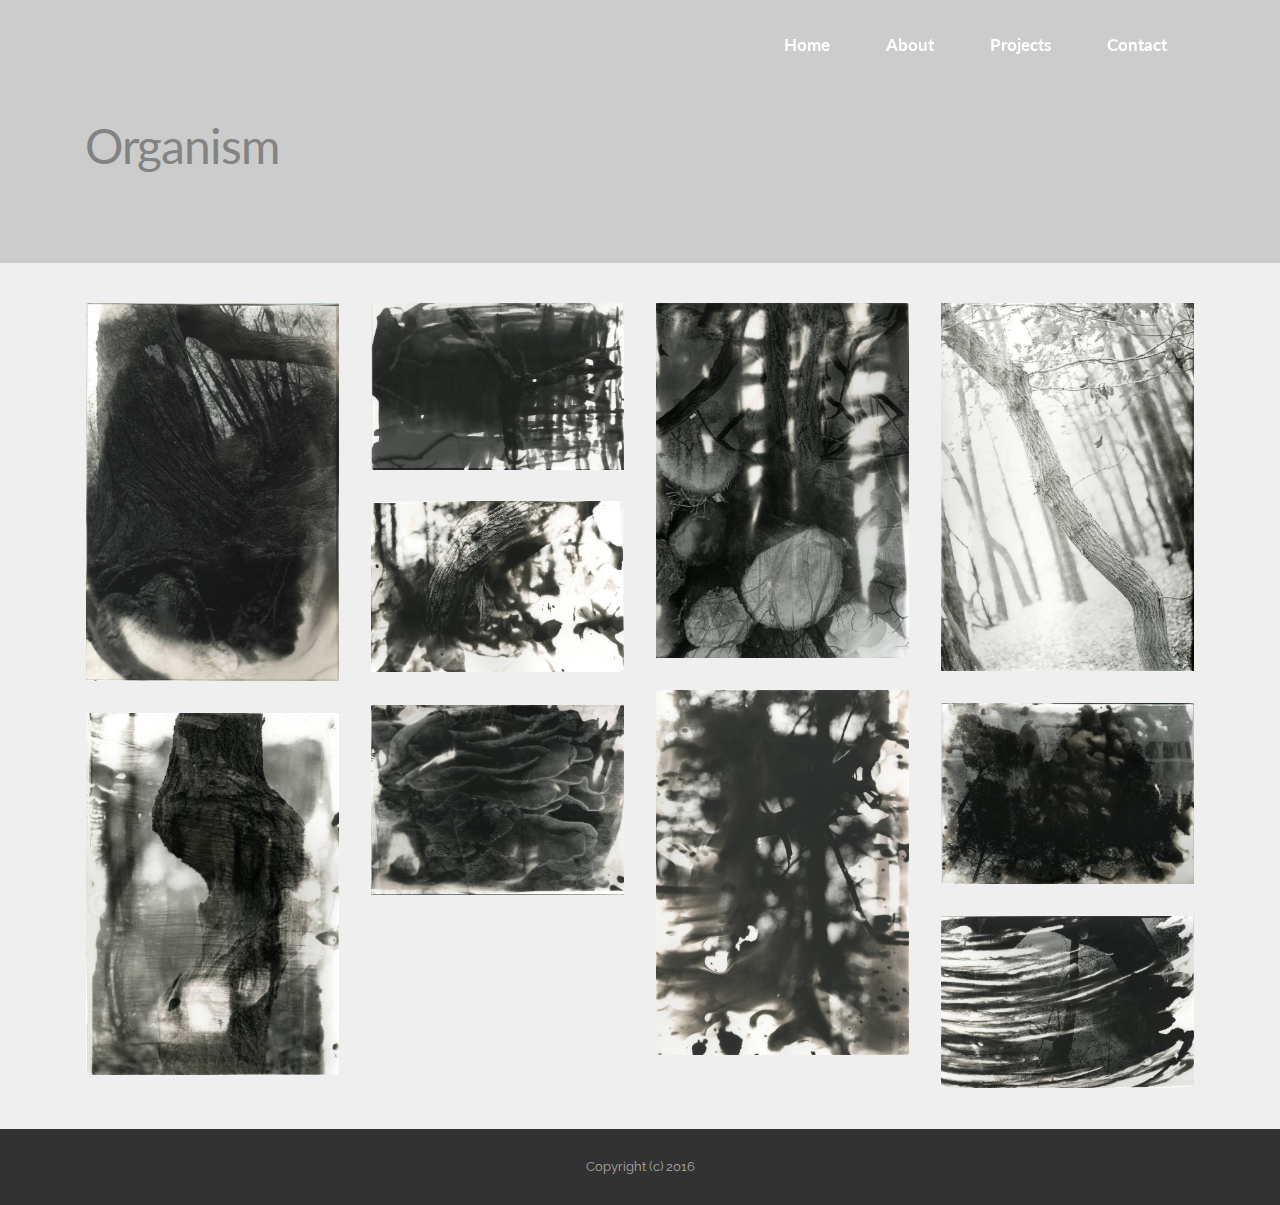
<file: page2.html>
<!DOCTYPE html>
<html>
<head>
  <!-- Site made with Mobirise Website Builder v3.5.1, https://mobirise.com -->
  <meta charset="UTF-8">
  <meta http-equiv="X-UA-Compatible" content="IE=edge">
  <meta name="generator" content="Mobirise v3.5.1, mobirise.com">
  <meta name="viewport" content="width=device-width, initial-scale=1">
  <link rel="shortcut icon" href="assets/images/logo.png" type="image/x-icon">
  <meta name="description" content="">
  
  <link rel="stylesheet" href="https://fonts.googleapis.com/css?family=Lora:400,700,400italic,700italic&amp;subset=latin">
  <link rel="stylesheet" href="https://fonts.googleapis.com/css?family=Montserrat:400,700">
  <link rel="stylesheet" href="https://fonts.googleapis.com/css?family=Raleway:400,100,200,300,500,600,700,800,900">
  <link rel="stylesheet" href="assets/et-line-font-plugin/style.css">
  <link rel="stylesheet" href="assets/bootstrap-material-design-font/css/material.css">
  <link rel="stylesheet" href="assets/tether/tether.min.css">
  <link rel="stylesheet" href="assets/bootstrap/css/bootstrap.min.css">
  <link rel="stylesheet" href="assets/socicon/css/socicon.min.css">
  <link rel="stylesheet" href="assets/animate.css/animate.min.css">
  <link rel="stylesheet" href="assets/dropdown/css/style.css">
  <link rel="stylesheet" href="assets/theme/css/style.css">
  <link rel="stylesheet" href="assets/mobirise-gallery/style.css">
  <link rel="stylesheet" href="assets/mobirise/css/mbr-additional.css" type="text/css">
  
  
  
</head>
<body>
<section id="menu-0">

    <nav class="navbar navbar-dropdown bg-color transparent navbar-fixed-top">
        <div class="container">

            <div class="mbr-table">
                
                <div class="mbr-table-cell">

                    <button class="navbar-toggler pull-xs-right hidden-md-up" type="button" data-toggle="collapse" data-target="#exCollapsingNavbar">
                        <div class="hamburger-icon"></div>
                    </button>

                    <ul class="nav-dropdown collapse pull-xs-right nav navbar-nav navbar-toggleable-sm" id="exCollapsingNavbar"><li class="nav-item"><a class="nav-link link" href="#top">Home</a></li><li class="nav-item"><a class="nav-link link" href="index.html#header5-0">About</a></li><li class="nav-item"><a class="nav-link link" href="index.html#header3-0">Projects</a></li><li class="nav-item"><a class="nav-link link" href="index.html#form1-0">Contact</a></li></ul>
                    <button hidden="" class="navbar-toggler navbar-close" type="button" data-toggle="collapse" data-target="#exCollapsingNavbar">
                        <div class="close-icon"></div>
                    </button>

                </div>
            </div>

        </div>
    </nav>

</section>

<section class="mbr-info mbr-info-extra mbr-section mbr-section-md-padding mbr-after-navbar" id="msg-box1-0" style="background-color: rgb(204, 204, 204); padding-top: 120px; padding-bottom: 90px;">

    
    <div class="container">
        <div class="row">


            


            <div class="mbr-table-md-up">
                <div class="mbr-table-cell mbr-right-padding-md-up col-md-8 text-xs-center text-md-left">
                    
                    <h3 class="mbr-info-title mbr-section-title display-2"><span style="font-weight: normal;">Organism</span></h3>
                </div>

                <div class="mbr-table-cell col-md-4">
                    
                </div>
            </div>


        </div>
    </div>
</section>

<section class="mbr-gallery mbr-section mbr-section-nopadding mbr-slider-carousel" id="gallery3-0" data-filter="false" style="background-color: rgb(239, 239, 239); padding-top: 1.5rem; padding-bottom: 1.5rem;">
    <!-- Filter -->
    

    <!-- Gallery -->
    <div class="mbr-gallery-row container">
        <div class=" mbr-gallery-layout-default">
            <div>
                <div>
                    <div class="mbr-gallery-item" data-tags="Responsive" data-video-url="false" style="padding: 1rem;">
                        <a href="#lb-gallery3-0" data-slide-to="0" data-toggle="modal">
                            
                            

                            <img alt="" src="assets/images/1-2000x2991-24-2000x2991-94.jpg">
                            
                            <span class="icon-focus"></span>
                            
                        </a>
                    </div><div class="mbr-gallery-item" data-tags="Awesome" data-video-url="false" style="padding: 1rem;">
                        <a href="#lb-gallery3-0" data-slide-to="1" data-toggle="modal">
                            
                            

                            <img alt="" src="assets/images/6-2000x1320-35-2000x1320-34.jpg">
                            
                            <span class="icon-focus"></span>
                            
                        </a>
                    </div><div class="mbr-gallery-item" data-tags="Creative" data-video-url="false" style="padding: 1rem;">
                        <a href="#lb-gallery3-0" data-slide-to="2" data-toggle="modal">
                            
                            

                            <img alt="" src="assets/images/9-2000x2811-61-2000x2811-7.jpg">
                            
                            <span class="icon-focus"></span>
                            
                        </a>
                    </div><div class="mbr-gallery-item" data-tags="Animated" data-video-url="false" style="padding: 1rem;">
                        <a href="#lb-gallery3-0" data-slide-to="3" data-toggle="modal">
                            
                            

                            <img alt="" src="assets/images/e-2000x2909-26-2000x2909-94.jpg">
                            
                            <span class="icon-focus"></span>
                            
                        </a>
                    </div><div class="mbr-gallery-item" data-tags="Awesome" data-video-url="false" style="padding: 1rem;">
                        <a href="#lb-gallery3-0" data-slide-to="4" data-toggle="modal">
                            
                            

                            <img alt="" src="assets/images/f-2000x1352-65-2000x1352-35.jpg">
                            
                            <span class="icon-focus"></span>
                            
                        </a>
                    </div><div class="mbr-gallery-item" data-tags="Beautiful" data-video-url="false" style="padding: 1rem;">
                        <a href="#lb-gallery3-0" data-slide-to="5" data-toggle="modal">
                            
                            

                            <img alt="" src="assets/images/8-2000x2886-84-2000x2886-76.jpg">
                            
                            <span class="icon-focus"></span>
                            
                        </a>
                    </div><div class="mbr-gallery-item" data-tags="Responsive" data-video-url="false" style="padding: 1rem;">
                        <a href="#lb-gallery3-0" data-slide-to="6" data-toggle="modal">
                            
                            

                            <img alt="" src="assets/images/a-2000x1435-45-2000x1435-29.jpg">
                            
                            <span class="icon-focus"></span>
                            
                        </a>
                    </div><div class="mbr-gallery-item" data-tags="Animated" data-video-url="false" style="padding: 1rem;">
                        <a href="#lb-gallery3-0" data-slide-to="7" data-toggle="modal">
                            
                            

                            <img alt="" src="assets/images/ge-2000x1500-46-2000x1500-7.jpg">
                            
                            <span class="icon-focus"></span>
                            
                        </a>
                    </div><div class="mbr-gallery-item" data-tags="Animated" data-video-url="false" style="padding: 1rem;">
                        <a href="#lb-gallery3-0" data-slide-to="8" data-toggle="modal">
                            
                            

                            <img alt="" src="assets/images/3-2000x2861-84-2000x2861-87.jpg">
                            
                            <span class="icon-focus"></span>
                            
                        </a>
                    </div><div class="mbr-gallery-item" data-tags="Animated" data-video-url="false" style="padding: 1rem;">
                        <a href="#lb-gallery3-0" data-slide-to="9" data-toggle="modal">
                            
                            

                            <img alt="" src="assets/images/h-2000x1366-67-2000x1366-92.jpg">
                            
                            <span class="icon-focus"></span>
                            
                        </a>
                    </div>
                </div>
            </div>
            <div class="clearfix"></div>
        </div>
    </div>

    <!-- Lightbox -->
    <div data-app-prevent-settings="" class="mbr-slider modal fade carousel slide" tabindex="-1" data-keyboard="true" data-interval="false" id="lb-gallery3-0">
        <div class="modal-dialog">
            <div class="modal-content">
                <div class="modal-body">
                    <ol class="carousel-indicators">
                        <li data-app-prevent-settings="" data-target="#lb-gallery3-0" data-slide-to="0"></li><li data-app-prevent-settings="" data-target="#lb-gallery3-0" data-slide-to="1"></li><li data-app-prevent-settings="" data-target="#lb-gallery3-0" data-slide-to="2"></li><li data-app-prevent-settings="" data-target="#lb-gallery3-0" data-slide-to="3"></li><li data-app-prevent-settings="" data-target="#lb-gallery3-0" data-slide-to="4"></li><li data-app-prevent-settings="" data-target="#lb-gallery3-0" data-slide-to="5"></li><li data-app-prevent-settings="" data-target="#lb-gallery3-0" data-slide-to="6"></li><li data-app-prevent-settings="" data-target="#lb-gallery3-0" data-slide-to="7"></li><li data-app-prevent-settings="" data-target="#lb-gallery3-0" data-slide-to="8"></li><li data-app-prevent-settings="" data-target="#lb-gallery3-0" data-slide-to="9"></li>
                    </ol>
                    <div class="carousel-inner">
                        <div class="carousel-item">
                            <img alt="" src="assets/images/1-2000x2991-24.jpg">
                        </div><div class="carousel-item">
                            <img alt="" src="assets/images/6-2000x1320-35.jpg">
                        </div><div class="carousel-item">
                            <img alt="" src="assets/images/9-2000x2811-61.jpg">
                        </div><div class="carousel-item">
                            <img alt="" src="assets/images/e-2000x2909-26.jpg">
                        </div><div class="carousel-item">
                            <img alt="" src="assets/images/f-2000x1352-65.jpg">
                        </div><div class="carousel-item">
                            <img alt="" src="assets/images/8-2000x2886-84.jpg">
                        </div><div class="carousel-item">
                            <img alt="" src="assets/images/a-2000x1435-45.jpg">
                        </div><div class="carousel-item">
                            <img alt="" src="assets/images/ge-2000x1500-46.jpg">
                        </div><div class="carousel-item">
                            <img alt="" src="assets/images/3-2000x2861-84.jpg">
                        </div><div class="carousel-item">
                            <img alt="" src="assets/images/h-2000x1366-67.jpg">
                        </div>
                    </div>
                    <a class="left carousel-control" role="button" data-slide="prev" href="#lb-gallery3-0">
                        <span class="icon-prev" aria-hidden="true"></span>
                        <span class="sr-only">Previous</span>
                    </a>
                    <a class="right carousel-control" role="button" data-slide="next" href="#lb-gallery3-0">
                        <span class="icon-next" aria-hidden="true"></span>
                        <span class="sr-only">Next</span>
                    </a>

                    <a class="close" href="#" role="button" data-dismiss="modal">
                        <span aria-hidden="true">×</span>
                        <span class="sr-only">Close</span>
                    </a>
                </div>
            </div>
        </div>
    </div>
</section>

<footer class="mbr-small-footer mbr-section mbr-section-nopadding" id="footer1-0" style="background-color: rgb(50, 50, 50); padding-top: 1.75rem; padding-bottom: 1.75rem;">
    
    <div class="container">
        <p class="text-xs-center">Copyright (c) 2016</p>
    </div>
</footer>


  <script src="assets/web/assets/jquery/jquery.min.js"></script>
  <script src="assets/tether/tether.min.js"></script>
  <script src="assets/bootstrap/js/bootstrap.min.js"></script>
  <script src="assets/smooth-scroll/SmoothScroll.js"></script>
  <script src="assets/viewportChecker/jquery.viewportchecker.js"></script>
  <script src="assets/dropdown/js/script.min.js"></script>
  <script src="assets/touchSwipe/jquery.touchSwipe.min.js"></script>
  <script src="assets/masonry/masonry.pkgd.min.js"></script>
  <script src="assets/imagesloaded/imagesloaded.pkgd.min.js"></script>
  <script src="assets/bootstrap-carousel-swipe/bootstrap-carousel-swipe.js"></script>
  <script src="assets/theme/js/script.js"></script>
  <script src="assets/mobirise-gallery/script.js"></script>
  
  
  <input name="animation" type="hidden">
  </body>
</html>
</file>
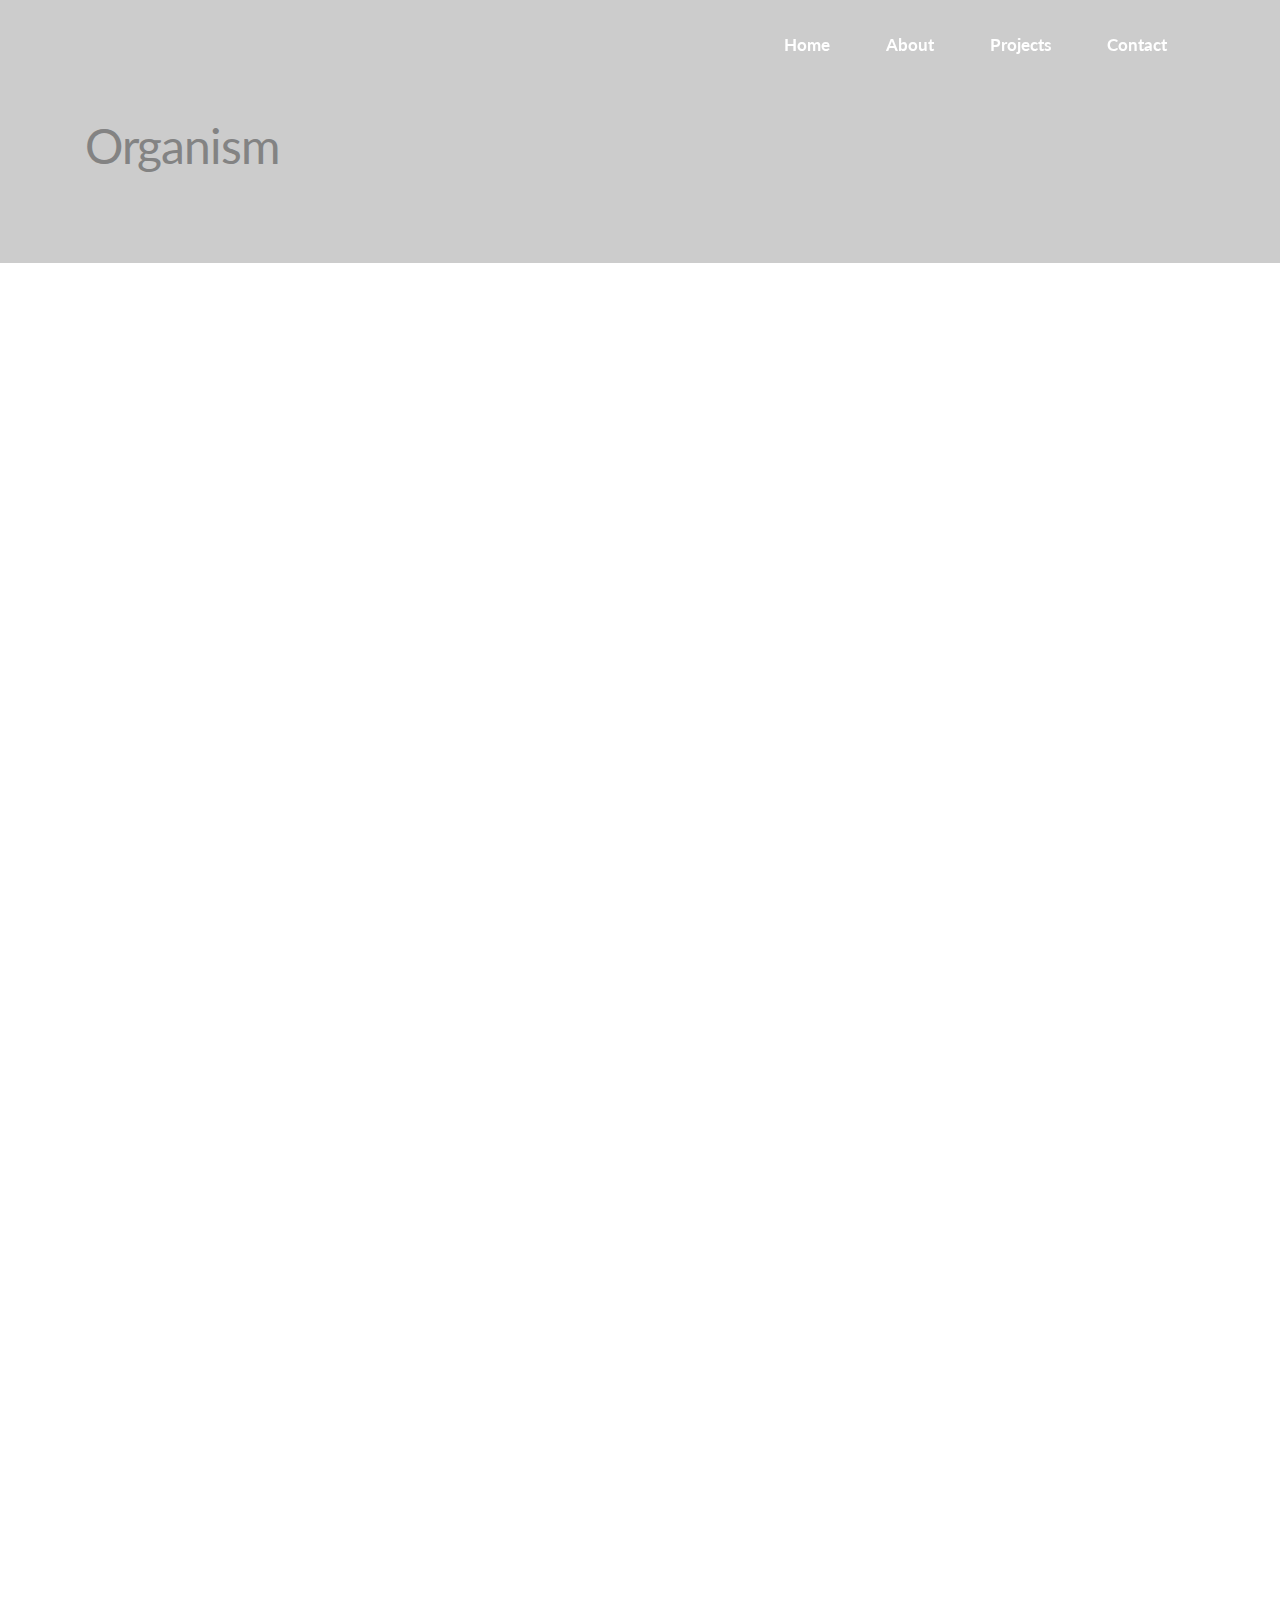
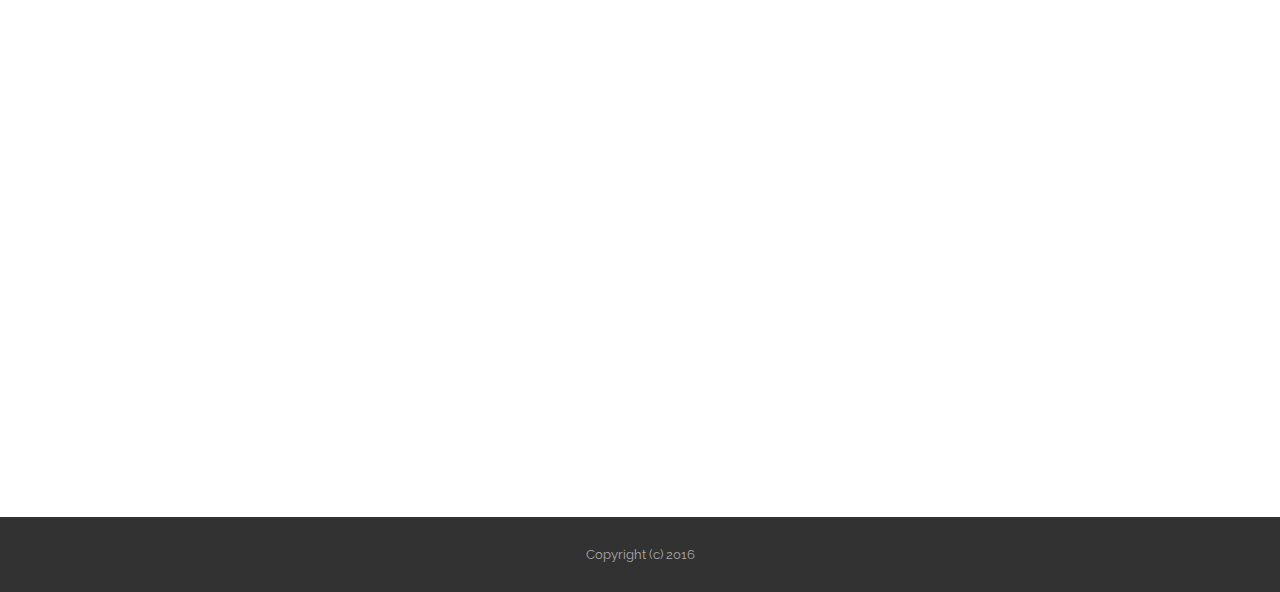
<file: page3.html>
<!DOCTYPE html>
<html>
<head>
  <!-- Site made with Mobirise Website Builder v3.6.5, https://mobirise.com -->
  <meta charset="UTF-8">
  <meta http-equiv="X-UA-Compatible" content="IE=edge">
  <meta name="generator" content="Mobirise v3.6.5, mobirise.com">
  <meta name="viewport" content="width=device-width, initial-scale=1">
  <link rel="shortcut icon" href="assets/images/logo.png" type="image/x-icon">
  <meta name="description" content="">
  
  <link rel="stylesheet" href="https://fonts.googleapis.com/css?family=Lora:400,700,400italic,700italic&amp;subset=latin">
  <link rel="stylesheet" href="https://fonts.googleapis.com/css?family=Montserrat:400,700">
  <link rel="stylesheet" href="https://fonts.googleapis.com/css?family=Raleway:400,100,200,300,500,600,700,800,900">
  <link rel="stylesheet" href="assets/et-line-font-plugin/style.css">
  <link rel="stylesheet" href="assets/bootstrap-material-design-font/css/material.css">
  <link rel="stylesheet" href="assets/tether/tether.min.css">
  <link rel="stylesheet" href="assets/bootstrap/css/bootstrap.min.css">
  <link rel="stylesheet" href="assets/socicon/css/socicon.min.css">
  <link rel="stylesheet" href="assets/animate.css/animate.min.css">
  <link rel="stylesheet" href="assets/dropdown/css/style.css">
  <link rel="stylesheet" href="assets/theme/css/style.css">
  <link rel="stylesheet" href="assets/mobirise-gallery/style.css">
  <link rel="stylesheet" href="assets/mobirise/css/mbr-additional.css" type="text/css">
  
  
  
</head>
<body>
<section id="menu-0">

    <nav class="navbar navbar-dropdown bg-color transparent navbar-fixed-top">
        <div class="container">

            <div class="mbr-table">
                
                <div class="mbr-table-cell">

                    <button class="navbar-toggler pull-xs-right hidden-md-up" type="button" data-toggle="collapse" data-target="#exCollapsingNavbar">
                        <div class="hamburger-icon"></div>
                    </button>

                    <ul class="nav-dropdown collapse pull-xs-right nav navbar-nav navbar-toggleable-sm" id="exCollapsingNavbar"><li class="nav-item"><a class="nav-link link" href="index.html">Home</a></li><li class="nav-item"><a class="nav-link link" href="index.html#header5-0">About</a></li><li class="nav-item"><a class="nav-link link" href="index.html#header3-0">Projects</a></li><li class="nav-item"><a class="nav-link link" href="index.html#form1-0">Contact</a></li></ul>
                    <button hidden="" class="navbar-toggler navbar-close" type="button" data-toggle="collapse" data-target="#exCollapsingNavbar">
                        <div class="close-icon"></div>
                    </button>

                </div>
            </div>

        </div>
    </nav>

</section>

<section class="engine"><a rel="external" href="https://mobirise.com">web site design</a></section><section class="mbr-info mbr-info-extra mbr-section mbr-section-md-padding mbr-after-navbar" id="msg-box1-0" style="background-color: rgb(204, 204, 204); padding-top: 120px; padding-bottom: 90px;">

    
    <div class="container">
        <div class="row">


            


            <div class="mbr-table-md-up">
                <div class="mbr-table-cell mbr-right-padding-md-up col-md-8 text-xs-center text-md-left">
                    
                    <h3 class="mbr-info-title mbr-section-title display-2"><span style="font-weight: normal;">Organism</span></h3>
                </div>

                <div class="mbr-table-cell col-md-4">
                    
                </div>
            </div>


        </div>
    </div>
</section>

<section class="mbr-section" id="msg-box4-0" style="background-color: rgb(255, 255, 255); padding-top: 120px; padding-bottom: 120px;">

    
    <div class="container">
        <div class="row">
            <div class="mbr-table-md-up">

              

              <div class="mbr-table-cell mbr-right-padding-md-up col-md-5 text-xs-center text-md-right">
                  
                  

                  
              </div>


              


              <div class="mbr-table-cell mbr-valign-top col-md-7">
                  <div class="mbr-figure"><iframe class="mbr-embedded-video" src="https://player.vimeo.com/video/156972439?autoplay=0&amp;loop=0" width="1280" height="720" frameborder="0" allowfullscreen></iframe></div>
              </div>

            </div>
        </div>
    </div>

</section>

<section class="mbr-gallery mbr-section mbr-section-nopadding mbr-slider-carousel" id="gallery3-0" data-filter="false" style="background-color: rgb(255, 255, 255); padding-top: 1.5rem; padding-bottom: 1.5rem;">
    <!-- Filter -->
    

    <!-- Gallery -->
    <div class="mbr-gallery-row container">
        <div class=" mbr-gallery-layout-default">
            <div>
                <div>
                    <div class="mbr-gallery-item mbr-gallery-item__mobirise3 mbr-gallery-item--p1" data-tags="Awesome" data-video-url="false">
                        <div href="#lb-gallery3-0" data-slide-to="0" data-toggle="modal">
                            
                            

                            <img alt="" src="assets/images/1-2000x2991-56-2000x2991-40.jpg">
                            
                            <span class="icon-focus"></span>
                            
                        </div>
                    </div><div class="mbr-gallery-item mbr-gallery-item__mobirise3 mbr-gallery-item--p1" data-tags="Responsive" data-video-url="false">
                        <div href="#lb-gallery3-0" data-slide-to="1" data-toggle="modal">
                            
                            

                            <img alt="" src="assets/images/2-2000x1313-57-2000x1313-99.jpg">
                            
                            <span class="icon-focus"></span>
                            
                        </div>
                    </div><div class="mbr-gallery-item mbr-gallery-item__mobirise3 mbr-gallery-item--p1" data-tags="Creative" data-video-url="false">
                        <div href="#lb-gallery3-0" data-slide-to="2" data-toggle="modal">
                            
                            

                            <img alt="" src="assets/images/3-2000x2861-80-2000x2861-40.jpg">
                            
                            <span class="icon-focus"></span>
                            
                        </div>
                    </div><div class="mbr-gallery-item mbr-gallery-item__mobirise3 mbr-gallery-item--p1" data-tags="Animated" data-video-url="false">
                        <div href="#lb-gallery3-0" data-slide-to="3" data-toggle="modal">
                            
                            

                            <img alt="" src="assets/images/5-2000x1371-29-2000x1371-77.jpg">
                            
                            <span class="icon-focus"></span>
                            
                        </div>
                    </div><div class="mbr-gallery-item mbr-gallery-item__mobirise3 mbr-gallery-item--p1" data-tags="Awesome" data-video-url="false">
                        <div href="#lb-gallery3-0" data-slide-to="4" data-toggle="modal">
                            
                            

                            <img alt="" src="assets/images/6-2000x1320-89-2000x1320-95.jpg">
                            
                            <span class="icon-focus"></span>
                            
                        </div>
                    </div><div class="mbr-gallery-item mbr-gallery-item__mobirise3 mbr-gallery-item--p1" data-tags="Beautiful" data-video-url="false">
                        <div href="#lb-gallery3-0" data-slide-to="5" data-toggle="modal">
                            
                            

                            <img alt="" src="assets/images/8-2000x2886-86-2000x2886-97.jpg">
                            
                            <span class="icon-focus"></span>
                            
                        </div>
                    </div><div class="mbr-gallery-item mbr-gallery-item__mobirise3 mbr-gallery-item--p1" data-tags="Responsive" data-video-url="false">
                        <div href="#lb-gallery3-0" data-slide-to="6" data-toggle="modal">
                            
                            

                            <img alt="" src="assets/images/9-2000x2811-44-2000x2811-37.jpg">
                            
                            <span class="icon-focus"></span>
                            
                        </div>
                    </div><div class="mbr-gallery-item mbr-gallery-item__mobirise3 mbr-gallery-item--p1" data-tags="Animated" data-video-url="false">
                        <div href="#lb-gallery3-0" data-slide-to="7" data-toggle="modal">
                            
                            

                            <img alt="" src="assets/images/a-2000x1435-39-2000x1435-20.jpg">
                            
                            <span class="icon-focus"></span>
                            
                        </div>
                    </div><div class="mbr-gallery-item mbr-gallery-item__mobirise3 mbr-gallery-item--p1" data-tags="Animated" data-video-url="false">
                        <div href="#lb-gallery3-0" data-slide-to="8" data-toggle="modal">
                            
                            

                            <img alt="" src="assets/images/e-2000x2909-62-2000x2909-89.jpg">
                            
                            <span class="icon-focus"></span>
                            
                        </div>
                    </div><div class="mbr-gallery-item mbr-gallery-item__mobirise3 mbr-gallery-item--p1" data-tags="Animated" data-video-url="false">
                        <div href="#lb-gallery3-0" data-slide-to="9" data-toggle="modal">
                            
                            

                            <img alt="" src="assets/images/f-2000x1352-70-2000x1352-14.jpg">
                            
                            <span class="icon-focus"></span>
                            
                        </div>
                    </div><div class="mbr-gallery-item mbr-gallery-item__mobirise3 mbr-gallery-item--p1" data-tags="Animated" data-video-url="false">
                        <div href="#lb-gallery3-0" data-slide-to="10" data-toggle="modal">
                            
                            

                            <img alt="" src="assets/images/fg-2000x1467-83-2000x1467-77.jpg">
                            
                            <span class="icon-focus"></span>
                            
                        </div>
                    </div><div class="mbr-gallery-item mbr-gallery-item__mobirise3 mbr-gallery-item--p1" data-tags="Animated" data-video-url="false">
                        <div href="#lb-gallery3-0" data-slide-to="11" data-toggle="modal">
                            
                            

                            <img alt="" src="assets/images/g-2000x1380-14-2000x1380-79.jpg">
                            
                            <span class="icon-focus"></span>
                            
                        </div>
                    </div><div class="mbr-gallery-item mbr-gallery-item__mobirise3 mbr-gallery-item--p1" data-tags="Animated" data-video-url="false">
                        <div href="#lb-gallery3-0" data-slide-to="12" data-toggle="modal">
                            
                            

                            <img alt="" src="assets/images/ge-2000x1500-39-2000x1500-18.jpg">
                            
                            <span class="icon-focus"></span>
                            
                        </div>
                    </div><div class="mbr-gallery-item mbr-gallery-item__mobirise3 mbr-gallery-item--p1" data-tags="Animated" data-video-url="false">
                        <div href="#lb-gallery3-0" data-slide-to="13" data-toggle="modal">
                            
                            

                            <img alt="" src="assets/images/gr-2000x1345-45-2000x1345-1.jpg">
                            
                            <span class="icon-focus"></span>
                            
                        </div>
                    </div><div class="mbr-gallery-item mbr-gallery-item__mobirise3 mbr-gallery-item--p1" data-tags="Animated" data-video-url="false">
                        <div href="#lb-gallery3-0" data-slide-to="14" data-toggle="modal">
                            
                            

                            <img alt="" src="assets/images/h-2000x1366-4-2000x1366-76.jpg">
                            
                            <span class="icon-focus"></span>
                            
                        </div>
                    </div><div class="mbr-gallery-item mbr-gallery-item__mobirise3 mbr-gallery-item--p1" data-tags="Animated" data-video-url="false">
                        <div href="#lb-gallery3-0" data-slide-to="15" data-toggle="modal">
                            
                            

                            <img alt="" src="assets/images/img001-2000x1434-19-2000x1434-95.jpg">
                            
                            <span class="icon-focus"></span>
                            
                        </div>
                    </div><div class="mbr-gallery-item mbr-gallery-item__mobirise3 mbr-gallery-item--p1" data-tags="Animated" data-video-url="false">
                        <div href="#lb-gallery3-0" data-slide-to="16" data-toggle="modal">
                            
                            

                            <img alt="" src="assets/images/img107-2000x2967-94-2000x2967-66.jpg">
                            
                            <span class="icon-focus"></span>
                            
                        </div>
                    </div><div class="mbr-gallery-item mbr-gallery-item__mobirise3 mbr-gallery-item--p1" data-tags="Animated" data-video-url="false">
                        <div href="#lb-gallery3-0" data-slide-to="17" data-toggle="modal">
                            
                            

                            <img alt="" src="assets/images/img111-2000x1352-80-2000x1352-14.jpg">
                            
                            <span class="icon-focus"></span>
                            
                        </div>
                    </div><div class="mbr-gallery-item mbr-gallery-item__mobirise3 mbr-gallery-item--p1" data-tags="Animated" data-video-url="false">
                        <div href="#lb-gallery3-0" data-slide-to="18" data-toggle="modal">
                            
                            

                            <img alt="" src="assets/images/img112-2000x2789-5-2000x2789-86.jpg">
                            
                            <span class="icon-focus"></span>
                            
                        </div>
                    </div><div class="mbr-gallery-item mbr-gallery-item__mobirise3 mbr-gallery-item--p1" data-tags="Animated" data-video-url="false">
                        <div href="#lb-gallery3-0" data-slide-to="19" data-toggle="modal">
                            
                            

                            <img alt="" src="assets/images/img114-2000x2771-11-2000x2771-66.jpg">
                            
                            <span class="icon-focus"></span>
                            
                        </div>
                    </div><div class="mbr-gallery-item mbr-gallery-item__mobirise3 mbr-gallery-item--p1" data-tags="Animated" data-video-url="false">
                        <div href="#lb-gallery3-0" data-slide-to="20" data-toggle="modal">
                            
                            

                            <img alt="" src="assets/images/img115-2000x1360-5-2000x1360-43.jpg">
                            
                            <span class="icon-focus"></span>
                            
                        </div>
                    </div><div class="mbr-gallery-item mbr-gallery-item__mobirise3 mbr-gallery-item--p1" data-tags="Animated" data-video-url="false">
                        <div href="#lb-gallery3-0" data-slide-to="21" data-toggle="modal">
                            
                            

                            <img alt="" src="assets/images/img116-2000x2864-23-2000x2864-4.jpg">
                            
                            <span class="icon-focus"></span>
                            
                        </div>
                    </div><div class="mbr-gallery-item mbr-gallery-item__mobirise3 mbr-gallery-item--p1" data-tags="Animated" data-video-url="false">
                        <div href="#lb-gallery3-0" data-slide-to="22" data-toggle="modal">
                            
                            

                            <img alt="" src="assets/images/img118-2000x2729-55-2000x2729-62.jpg">
                            
                            <span class="icon-focus"></span>
                            
                        </div>
                    </div><div class="mbr-gallery-item mbr-gallery-item__mobirise3 mbr-gallery-item--p1" data-tags="Animated" data-video-url="false">
                        <div href="#lb-gallery3-0" data-slide-to="23" data-toggle="modal">
                            
                            

                            <img alt="" src="assets/images/img120-2000x2666-29-2000x2666-36.jpg">
                            
                            <span class="icon-focus"></span>
                            
                        </div>
                    </div><div class="mbr-gallery-item mbr-gallery-item__mobirise3 mbr-gallery-item--p1" data-tags="Animated" data-video-url="false">
                        <div href="#lb-gallery3-0" data-slide-to="24" data-toggle="modal">
                            
                            

                            <img alt="" src="assets/images/img122-2000x2891-0-2000x2891-71.jpg">
                            
                            <span class="icon-focus"></span>
                            
                        </div>
                    </div><div class="mbr-gallery-item mbr-gallery-item__mobirise3 mbr-gallery-item--p1" data-tags="Animated" data-video-url="false">
                        <div href="#lb-gallery3-0" data-slide-to="25" data-toggle="modal">
                            
                            

                            <img alt="" src="assets/images/img124-2000x1479-12-2000x1479-74.jpg">
                            
                            <span class="icon-focus"></span>
                            
                        </div>
                    </div><div class="mbr-gallery-item mbr-gallery-item__mobirise3 mbr-gallery-item--p1" data-tags="Animated" data-video-url="false">
                        <div href="#lb-gallery3-0" data-slide-to="26" data-toggle="modal">
                            
                            

                            <img alt="" src="assets/images/img125-2000x2760-1-2000x2760-21.jpg">
                            
                            <span class="icon-focus"></span>
                            
                        </div>
                    </div><div class="mbr-gallery-item mbr-gallery-item__mobirise3 mbr-gallery-item--p1" data-tags="Animated" data-video-url="false">
                        <div href="#lb-gallery3-0" data-slide-to="27" data-toggle="modal">
                            
                            

                            <img alt="" src="assets/images/img126-2000x2773-6-2000x2773-45.jpg">
                            
                            <span class="icon-focus"></span>
                            
                        </div>
                    </div><div class="mbr-gallery-item mbr-gallery-item__mobirise3 mbr-gallery-item--p1" data-tags="Animated" data-video-url="false">
                        <div href="#lb-gallery3-0" data-slide-to="28" data-toggle="modal">
                            
                            

                            <img alt="" src="assets/images/img129-2000x1465-92-2000x1465-33.jpg">
                            
                            <span class="icon-focus"></span>
                            
                        </div>
                    </div><div class="mbr-gallery-item mbr-gallery-item__mobirise3 mbr-gallery-item--p1" data-tags="Animated" data-video-url="false">
                        <div href="#lb-gallery3-0" data-slide-to="29" data-toggle="modal">
                            
                            

                            <img alt="" src="assets/images/img131-2000x1321-3-2000x1321-22.jpg">
                            
                            <span class="icon-focus"></span>
                            
                        </div>
                    </div><div class="mbr-gallery-item mbr-gallery-item__mobirise3 mbr-gallery-item--p1" data-tags="Animated" data-video-url="false">
                        <div href="#lb-gallery3-0" data-slide-to="30" data-toggle="modal">
                            
                            

                            <img alt="" src="assets/images/img132-2000x1272-88-2000x1272-67.jpg">
                            
                            <span class="icon-focus"></span>
                            
                        </div>
                    </div><div class="mbr-gallery-item mbr-gallery-item__mobirise3 mbr-gallery-item--p1" data-tags="Animated" data-video-url="false">
                        <div href="#lb-gallery3-0" data-slide-to="31" data-toggle="modal">
                            
                            

                            <img alt="" src="assets/images/img133-2000x1313-44-2000x1313-97.jpg">
                            
                            <span class="icon-focus"></span>
                            
                        </div>
                    </div><div class="mbr-gallery-item mbr-gallery-item__mobirise3 mbr-gallery-item--p1" data-tags="Animated" data-video-url="false">
                        <div href="#lb-gallery3-0" data-slide-to="32" data-toggle="modal">
                            
                            

                            <img alt="" src="assets/images/img134-2000x1345-89-2000x1345-29.jpg">
                            
                            <span class="icon-focus"></span>
                            
                        </div>
                    </div><div class="mbr-gallery-item mbr-gallery-item__mobirise3 mbr-gallery-item--p1" data-tags="Animated" data-video-url="false">
                        <div href="#lb-gallery3-0" data-slide-to="33" data-toggle="modal">
                            
                            

                            <img alt="" src="assets/images/img137-2000x1333-68-2000x1333-89.jpg">
                            
                            <span class="icon-focus"></span>
                            
                        </div>
                    </div><div class="mbr-gallery-item mbr-gallery-item__mobirise3 mbr-gallery-item--p1" data-tags="Animated" data-video-url="false">
                        <div href="#lb-gallery3-0" data-slide-to="34" data-toggle="modal">
                            
                            

                            <img alt="" src="assets/images/img138-2000x1338-9-2000x1338-64.jpg">
                            
                            <span class="icon-focus"></span>
                            
                        </div>
                    </div><div class="mbr-gallery-item mbr-gallery-item__mobirise3 mbr-gallery-item--p1" data-tags="Animated" data-video-url="false">
                        <div href="#lb-gallery3-0" data-slide-to="35" data-toggle="modal">
                            
                            

                            <img alt="" src="assets/images/lori-claeys-hannelore-3-2000x1348-0-2000x1348-23.jpg">
                            
                            <span class="icon-focus"></span>
                            
                        </div>
                    </div><div class="mbr-gallery-item mbr-gallery-item__mobirise3 mbr-gallery-item--p1" data-tags="Animated" data-video-url="false">
                        <div href="#lb-gallery3-0" data-slide-to="36" data-toggle="modal">
                            
                            

                            <img alt="" src="assets/images/lori-claeys-hannelore-4-2000x1478-72-2000x1478-66.jpg">
                            
                            <span class="icon-focus"></span>
                            
                        </div>
                    </div><div class="mbr-gallery-item mbr-gallery-item__mobirise3 mbr-gallery-item--p1" data-tags="Animated" data-video-url="false">
                        <div href="#lb-gallery3-0" data-slide-to="37" data-toggle="modal">
                            
                            

                            <img alt="" src="assets/images/lori-claeys-hannelore-5-2000x1417-7-2000x1417-74.jpg">
                            
                            <span class="icon-focus"></span>
                            
                        </div>
                    </div><div class="mbr-gallery-item mbr-gallery-item__mobirise3 mbr-gallery-item--p1" data-tags="Animated" data-video-url="false">
                        <div href="#lb-gallery3-0" data-slide-to="38" data-toggle="modal">
                            
                            

                            <img alt="" src="assets/images/lori-claeys-hannelore-6-2000x1441-52-2000x1441-41.jpg">
                            
                            <span class="icon-focus"></span>
                            
                        </div>
                    </div><div class="mbr-gallery-item mbr-gallery-item__mobirise3 mbr-gallery-item--p1" data-tags="Animated" data-video-url="false">
                        <div href="#lb-gallery3-0" data-slide-to="39" data-toggle="modal">
                            
                            

                            <img alt="" src="assets/images/lori-claeys-hannelore-2000x1434-36-2000x1434-28.jpg">
                            
                            <span class="icon-focus"></span>
                            
                        </div>
                    </div>
                </div>
            </div>
            <div class="clearfix"></div>
        </div>
    </div>

    <!-- Lightbox -->
    <div data-app-prevent-settings="" class="mbr-slider modal fade carousel slide" tabindex="-1" data-keyboard="true" data-interval="false" id="lb-gallery3-0">
        <div class="modal-dialog">
            <div class="modal-content">
                <div class="modal-body">
                    <ol class="carousel-indicators">
                        <li data-app-prevent-settings="" data-target="#lb-gallery3-0" data-slide-to="0"></li><li data-app-prevent-settings="" data-target="#lb-gallery3-0" data-slide-to="1"></li><li data-app-prevent-settings="" data-target="#lb-gallery3-0" data-slide-to="2"></li><li data-app-prevent-settings="" data-target="#lb-gallery3-0" data-slide-to="3"></li><li data-app-prevent-settings="" data-target="#lb-gallery3-0" data-slide-to="4"></li><li data-app-prevent-settings="" data-target="#lb-gallery3-0" data-slide-to="5"></li><li data-app-prevent-settings="" data-target="#lb-gallery3-0" data-slide-to="6"></li><li data-app-prevent-settings="" data-target="#lb-gallery3-0" data-slide-to="7"></li><li data-app-prevent-settings="" data-target="#lb-gallery3-0" data-slide-to="8"></li><li data-app-prevent-settings="" data-target="#lb-gallery3-0" data-slide-to="9"></li><li data-app-prevent-settings="" data-target="#lb-gallery3-0" data-slide-to="10"></li><li data-app-prevent-settings="" data-target="#lb-gallery3-0" data-slide-to="11"></li><li data-app-prevent-settings="" data-target="#lb-gallery3-0" data-slide-to="12"></li><li data-app-prevent-settings="" data-target="#lb-gallery3-0" data-slide-to="13"></li><li data-app-prevent-settings="" data-target="#lb-gallery3-0" data-slide-to="14"></li><li data-app-prevent-settings="" data-target="#lb-gallery3-0" data-slide-to="15"></li><li data-app-prevent-settings="" data-target="#lb-gallery3-0" data-slide-to="16"></li><li data-app-prevent-settings="" data-target="#lb-gallery3-0" data-slide-to="17"></li><li data-app-prevent-settings="" data-target="#lb-gallery3-0" data-slide-to="18"></li><li data-app-prevent-settings="" data-target="#lb-gallery3-0" data-slide-to="19"></li><li data-app-prevent-settings="" data-target="#lb-gallery3-0" data-slide-to="20"></li><li data-app-prevent-settings="" data-target="#lb-gallery3-0" data-slide-to="21"></li><li data-app-prevent-settings="" data-target="#lb-gallery3-0" data-slide-to="22"></li><li data-app-prevent-settings="" data-target="#lb-gallery3-0" data-slide-to="23"></li><li data-app-prevent-settings="" data-target="#lb-gallery3-0" data-slide-to="24"></li><li data-app-prevent-settings="" data-target="#lb-gallery3-0" data-slide-to="25"></li><li data-app-prevent-settings="" data-target="#lb-gallery3-0" data-slide-to="26"></li><li data-app-prevent-settings="" data-target="#lb-gallery3-0" data-slide-to="27"></li><li data-app-prevent-settings="" data-target="#lb-gallery3-0" data-slide-to="28"></li><li data-app-prevent-settings="" data-target="#lb-gallery3-0" data-slide-to="29"></li><li data-app-prevent-settings="" data-target="#lb-gallery3-0" data-slide-to="30"></li><li data-app-prevent-settings="" data-target="#lb-gallery3-0" data-slide-to="31"></li><li data-app-prevent-settings="" data-target="#lb-gallery3-0" data-slide-to="32"></li><li data-app-prevent-settings="" data-target="#lb-gallery3-0" data-slide-to="33"></li><li data-app-prevent-settings="" data-target="#lb-gallery3-0" data-slide-to="34"></li><li data-app-prevent-settings="" data-target="#lb-gallery3-0" data-slide-to="35"></li><li data-app-prevent-settings="" data-target="#lb-gallery3-0" data-slide-to="36"></li><li data-app-prevent-settings="" data-target="#lb-gallery3-0" data-slide-to="37"></li><li data-app-prevent-settings="" data-target="#lb-gallery3-0" data-slide-to="38"></li><li data-app-prevent-settings="" data-target="#lb-gallery3-0" class=" active" data-slide-to="39"></li>
                    </ol>
                    <div class="carousel-inner">
                        <div class="carousel-item">
                            <img alt="" src="assets/images/1-2000x2991-56.jpg">
                        </div><div class="carousel-item">
                            <img alt="" src="assets/images/2-2000x1313-57.jpg">
                        </div><div class="carousel-item">
                            <img alt="" src="assets/images/3-2000x2861-80.jpg">
                        </div><div class="carousel-item">
                            <img alt="" src="assets/images/5-2000x1371-29.jpg">
                        </div><div class="carousel-item">
                            <img alt="" src="assets/images/6-2000x1320-89.jpg">
                        </div><div class="carousel-item">
                            <img alt="" src="assets/images/8-2000x2886-86.jpg">
                        </div><div class="carousel-item">
                            <img alt="" src="assets/images/9-2000x2811-44.jpg">
                        </div><div class="carousel-item">
                            <img alt="" src="assets/images/a-2000x1435-39.jpg">
                        </div><div class="carousel-item">
                            <img alt="" src="assets/images/e-2000x2909-62.jpg">
                        </div><div class="carousel-item">
                            <img alt="" src="assets/images/f-2000x1352-70.jpg">
                        </div><div class="carousel-item">
                            <img alt="" src="assets/images/fg-2000x1467-83.jpg">
                        </div><div class="carousel-item">
                            <img alt="" src="assets/images/g-2000x1380-14.jpg">
                        </div><div class="carousel-item">
                            <img alt="" src="assets/images/ge-2000x1500-39.jpg">
                        </div><div class="carousel-item">
                            <img alt="" src="assets/images/gr-2000x1345-45.jpg">
                        </div><div class="carousel-item">
                            <img alt="" src="assets/images/h-2000x1366-4.jpg">
                        </div><div class="carousel-item">
                            <img alt="" src="assets/images/img001-2000x1434-19.jpg">
                        </div><div class="carousel-item">
                            <img alt="" src="assets/images/img107-2000x2967-94.jpg">
                        </div><div class="carousel-item">
                            <img alt="" src="assets/images/img111-2000x1352-80.jpg">
                        </div><div class="carousel-item">
                            <img alt="" src="assets/images/img112-2000x2789-5.jpg">
                        </div><div class="carousel-item">
                            <img alt="" src="assets/images/img114-2000x2771-11.jpg">
                        </div><div class="carousel-item">
                            <img alt="" src="assets/images/img115-2000x1360-5.jpg">
                        </div><div class="carousel-item">
                            <img alt="" src="assets/images/img116-2000x2864-23.jpg">
                        </div><div class="carousel-item">
                            <img alt="" src="assets/images/img118-2000x2729-55.jpg">
                        </div><div class="carousel-item">
                            <img alt="" src="assets/images/img120-2000x2666-29.jpg">
                        </div><div class="carousel-item">
                            <img alt="" src="assets/images/img122-2000x2891-0.jpg">
                        </div><div class="carousel-item">
                            <img alt="" src="assets/images/img124-2000x1479-12.jpg">
                        </div><div class="carousel-item">
                            <img alt="" src="assets/images/img125-2000x2760-1.jpg">
                        </div><div class="carousel-item">
                            <img alt="" src="assets/images/img126-2000x2773-6.jpg">
                        </div><div class="carousel-item">
                            <img alt="" src="assets/images/img129-2000x1465-92.jpg">
                        </div><div class="carousel-item">
                            <img alt="" src="assets/images/img131-2000x1321-3.jpg">
                        </div><div class="carousel-item">
                            <img alt="" src="assets/images/img132-2000x1272-88.jpg">
                        </div><div class="carousel-item">
                            <img alt="" src="assets/images/img133-2000x1313-44.jpg">
                        </div><div class="carousel-item">
                            <img alt="" src="assets/images/img134-2000x1345-89.jpg">
                        </div><div class="carousel-item">
                            <img alt="" src="assets/images/img137-2000x1333-68.jpg">
                        </div><div class="carousel-item">
                            <img alt="" src="assets/images/img138-2000x1338-9.jpg">
                        </div><div class="carousel-item">
                            <img alt="" src="assets/images/lori-claeys-hannelore-3-2000x1348-0.jpg">
                        </div><div class="carousel-item">
                            <img alt="" src="assets/images/lori-claeys-hannelore-4-2000x1478-72.jpg">
                        </div><div class="carousel-item">
                            <img alt="" src="assets/images/lori-claeys-hannelore-5-2000x1417-7.jpg">
                        </div><div class="carousel-item">
                            <img alt="" src="assets/images/lori-claeys-hannelore-6-2000x1441-52.jpg">
                        </div><div class="carousel-item active">
                            <img alt="" src="assets/images/lori-claeys-hannelore-2000x1434-36.jpg">
                        </div>
                    </div>
                    <a class="left carousel-control" role="button" data-slide="prev" href="#lb-gallery3-0">
                        <span class="icon-prev" aria-hidden="true"></span>
                        <span class="sr-only">Previous</span>
                    </a>
                    <a class="right carousel-control" role="button" data-slide="next" href="#lb-gallery3-0">
                        <span class="icon-next" aria-hidden="true"></span>
                        <span class="sr-only">Next</span>
                    </a>

                    <a class="close" href="#" role="button" data-dismiss="modal">
                        <span aria-hidden="true">×</span>
                        <span class="sr-only">Close</span>
                    </a>
                </div>
            </div>
        </div>
    </div>
</section>

<footer class="mbr-small-footer mbr-section mbr-section-nopadding" id="footer1-0" style="background-color: rgb(50, 50, 50); padding-top: 1.75rem; padding-bottom: 1.75rem;">
    
    <div class="container">
        <p class="text-xs-center">Copyright (c) 2016</p>
    </div>
</footer>


  <script src="assets/web/assets/jquery/jquery.min.js"></script>
  <script src="assets/tether/tether.min.js"></script>
  <script src="assets/bootstrap/js/bootstrap.min.js"></script>
  <script src="assets/smooth-scroll/SmoothScroll.js"></script>
  <script src="assets/viewportChecker/jquery.viewportchecker.js"></script>
  <script src="assets/dropdown/js/script.min.js"></script>
  <script src="assets/touchSwipe/jquery.touchSwipe.min.js"></script>
  <script src="assets/masonry/masonry.pkgd.min.js"></script>
  <script src="assets/imagesloaded/imagesloaded.pkgd.min.js"></script>
  <script src="assets/bootstrap-carousel-swipe/bootstrap-carousel-swipe.js"></script>
  <script src="assets/theme/js/script.js"></script>
  <script src="assets/mobirise-gallery/script.js"></script>
  
  
  <input name="animation" type="hidden">
  </body>
</html>
</file>
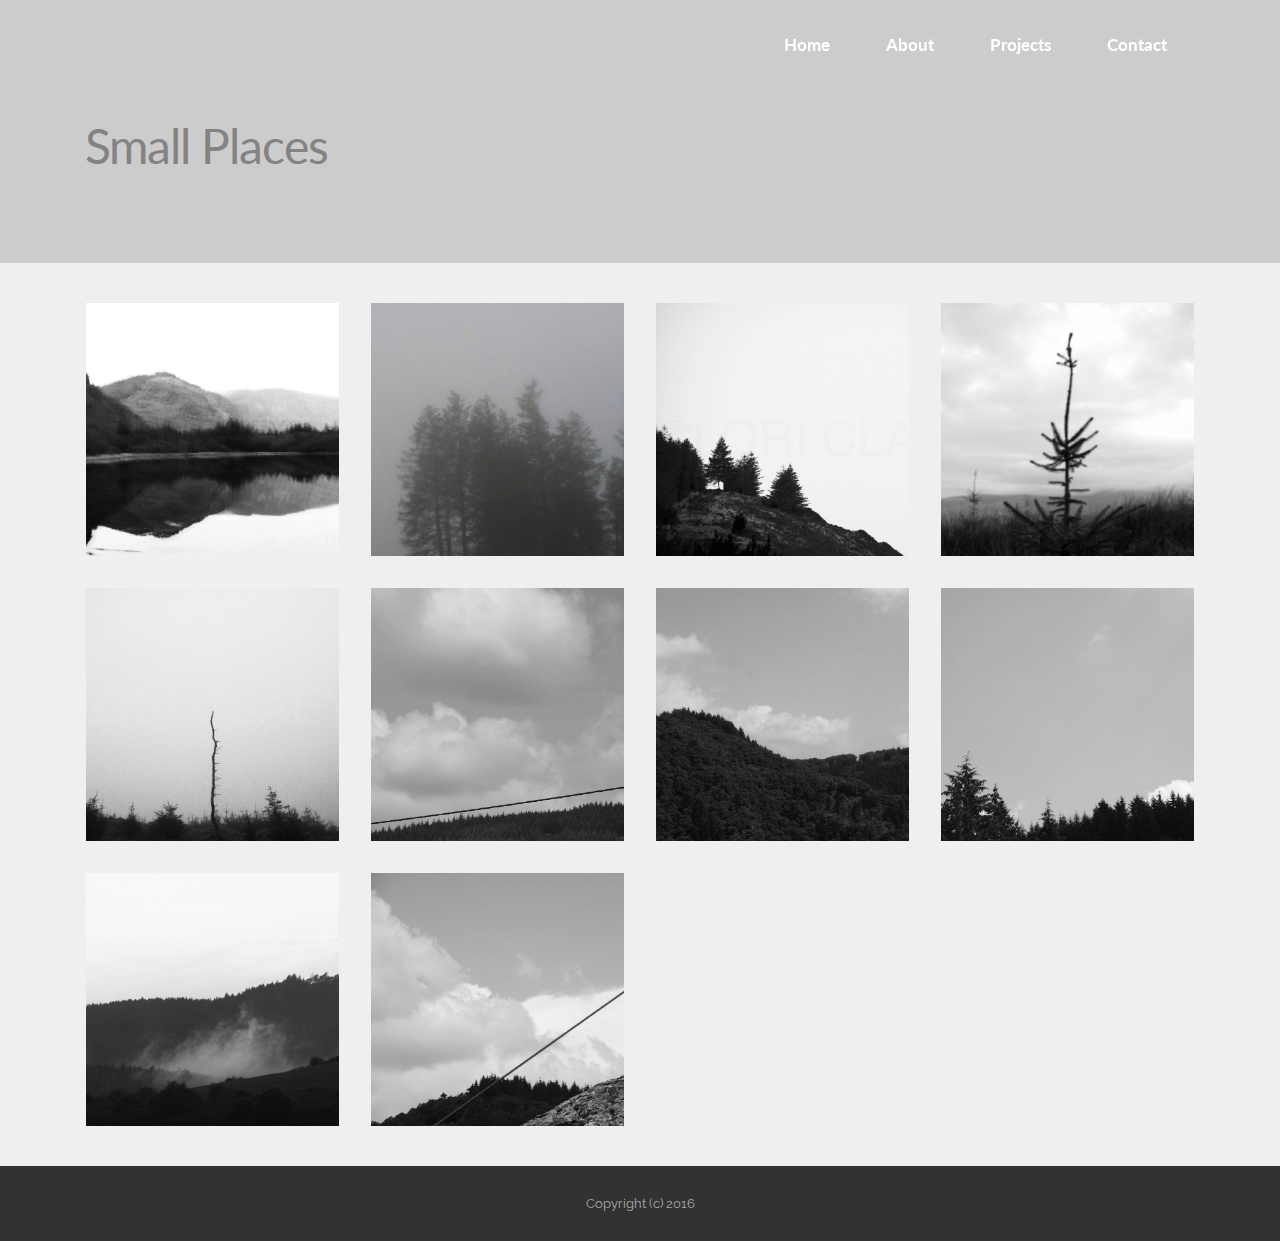
<file: page4.html>
<!DOCTYPE html>
<html>
<head>
  <!-- Site made with Mobirise Website Builder v3.6.5, https://mobirise.com -->
  <meta charset="UTF-8">
  <meta http-equiv="X-UA-Compatible" content="IE=edge">
  <meta name="generator" content="Mobirise v3.6.5, mobirise.com">
  <meta name="viewport" content="width=device-width, initial-scale=1">
  <link rel="shortcut icon" href="assets/images/logo.png" type="image/x-icon">
  <meta name="description" content="">
  
  <link rel="stylesheet" href="https://fonts.googleapis.com/css?family=Lora:400,700,400italic,700italic&amp;subset=latin">
  <link rel="stylesheet" href="https://fonts.googleapis.com/css?family=Montserrat:400,700">
  <link rel="stylesheet" href="https://fonts.googleapis.com/css?family=Raleway:400,100,200,300,500,600,700,800,900">
  <link rel="stylesheet" href="assets/et-line-font-plugin/style.css">
  <link rel="stylesheet" href="assets/bootstrap-material-design-font/css/material.css">
  <link rel="stylesheet" href="assets/tether/tether.min.css">
  <link rel="stylesheet" href="assets/bootstrap/css/bootstrap.min.css">
  <link rel="stylesheet" href="assets/socicon/css/socicon.min.css">
  <link rel="stylesheet" href="assets/animate.css/animate.min.css">
  <link rel="stylesheet" href="assets/dropdown/css/style.css">
  <link rel="stylesheet" href="assets/theme/css/style.css">
  <link rel="stylesheet" href="assets/mobirise-gallery/style.css">
  <link rel="stylesheet" href="assets/mobirise/css/mbr-additional.css" type="text/css">
  
  
  
</head>
<body>
<section id="menu-0">

    <nav class="navbar navbar-dropdown bg-color transparent navbar-fixed-top">
        <div class="container">

            <div class="mbr-table">
                
                <div class="mbr-table-cell">

                    <button class="navbar-toggler pull-xs-right hidden-md-up" type="button" data-toggle="collapse" data-target="#exCollapsingNavbar">
                        <div class="hamburger-icon"></div>
                    </button>

                    <ul class="nav-dropdown collapse pull-xs-right nav navbar-nav navbar-toggleable-sm" id="exCollapsingNavbar"><li class="nav-item"><a class="nav-link link" href="index.html">Home</a></li><li class="nav-item"><a class="nav-link link" href="index.html#header5-0">About</a></li><li class="nav-item"><a class="nav-link link" href="index.html#header3-0">Projects</a></li><li class="nav-item"><a class="nav-link link" href="index.html#form1-0">Contact</a></li></ul>
                    <button hidden="" class="navbar-toggler navbar-close" type="button" data-toggle="collapse" data-target="#exCollapsingNavbar">
                        <div class="close-icon"></div>
                    </button>

                </div>
            </div>

        </div>
    </nav>

</section>

<section class="engine"><a rel="external" href="https://mobirise.com">simple mobile web generator software</a></section><section class="mbr-info mbr-info-extra mbr-section mbr-section-md-padding mbr-after-navbar" id="msg-box1-0" style="background-color: rgb(204, 204, 204); padding-top: 120px; padding-bottom: 90px;">

    
    <div class="container">
        <div class="row">


            


            <div class="mbr-table-md-up">
                <div class="mbr-table-cell mbr-right-padding-md-up col-md-8 text-xs-center text-md-left">
                    
                    <h3 class="mbr-info-title mbr-section-title display-2"><span style="font-weight: normal;">Small Places</span></h3>
                </div>

                <div class="mbr-table-cell col-md-4">
                    
                </div>
            </div>


        </div>
    </div>
</section>

<section class="mbr-gallery mbr-section mbr-section-nopadding mbr-slider-carousel" id="gallery3-0" data-filter="false" style="background-color: rgb(239, 239, 239); padding-top: 1.5rem; padding-bottom: 1.5rem;">
    <!-- Filter -->
    

    <!-- Gallery -->
    <div class="mbr-gallery-row container">
        <div class=" mbr-gallery-layout-default">
            <div>
                <div>
                    <div class="mbr-gallery-item mbr-gallery-item__mobirise3 mbr-gallery-item--p1" data-tags="Responsive" data-video-url="false">
                        <div href="#lb-gallery3-0" data-slide-to="0" data-toggle="modal">
                            
                            

                            <img alt="" src="assets/images/img-5667edited-2000x2000-57-2000x2000-23.jpg">
                            
                            <span class="icon-focus"></span>
                            
                        </div>
                    </div><div class="mbr-gallery-item mbr-gallery-item__mobirise3 mbr-gallery-item--p1" data-tags="Awesome" data-video-url="false">
                        <div href="#lb-gallery3-0" data-slide-to="1" data-toggle="modal">
                            
                            

                            <img alt="" src="assets/images/12512418-715952221879898-2043246355570559022-nedited-2000x2000-61-2000x2000-10.jpg">
                            
                            <span class="icon-focus"></span>
                            
                        </div>
                    </div><div class="mbr-gallery-item mbr-gallery-item__mobirise3 mbr-gallery-item--p1" data-tags="Creative" data-video-url="false">
                        <div href="#lb-gallery3-0" data-slide-to="2" data-toggle="modal">
                            
                            

                            <img alt="" src="assets/images/img-5676edited-2000x2000-41-2000x2000-54.jpg">
                            
                            <span class="icon-focus"></span>
                            
                        </div>
                    </div><div class="mbr-gallery-item mbr-gallery-item__mobirise3 mbr-gallery-item--p1" data-tags="Animated" data-video-url="false">
                        <div href="#lb-gallery3-0" data-slide-to="3" data-toggle="modal">
                            
                            

                            <img alt="" src="assets/images/img-5717edited-2000x2000-82-2000x2000-55.jpg">
                            
                            <span class="icon-focus"></span>
                            
                        </div>
                    </div><div class="mbr-gallery-item mbr-gallery-item__mobirise3 mbr-gallery-item--p1" data-tags="Awesome" data-video-url="false">
                        <div href="#lb-gallery3-0" data-slide-to="4" data-toggle="modal">
                            
                            

                            <img alt="" src="assets/images/img-5744editededited-2000x2000-53-2000x2000-94.jpg">
                            
                            <span class="icon-focus"></span>
                            
                        </div>
                    </div><div class="mbr-gallery-item mbr-gallery-item__mobirise3 mbr-gallery-item--p1" data-tags="Beautiful" data-video-url="false">
                        <div href="#lb-gallery3-0" data-slide-to="5" data-toggle="modal">
                            
                            

                            <img alt="" src="assets/images/img-6429edited-2000x2000-33-2000x2000-2.jpg">
                            
                            <span class="icon-focus"></span>
                            
                        </div>
                    </div><div class="mbr-gallery-item mbr-gallery-item__mobirise3 mbr-gallery-item--p1" data-tags="Responsive" data-video-url="false">
                        <div href="#lb-gallery3-0" data-slide-to="6" data-toggle="modal">
                            
                            

                            <img alt="" src="assets/images/img-6450editededited-2000x2000-28-2000x2000-48.jpg">
                            
                            <span class="icon-focus"></span>
                            
                        </div>
                    </div><div class="mbr-gallery-item mbr-gallery-item__mobirise3 mbr-gallery-item--p1" data-tags="Animated" data-video-url="false">
                        <div href="#lb-gallery3-0" data-slide-to="7" data-toggle="modal">
                            
                            

                            <img alt="" src="assets/images/img-6477edited-2000x2000-40-2000x2000-51.jpg">
                            
                            <span class="icon-focus"></span>
                            
                        </div>
                    </div><div class="mbr-gallery-item mbr-gallery-item__mobirise3 mbr-gallery-item--p1" data-tags="Animated" data-video-url="false">
                        <div href="#lb-gallery3-0" data-slide-to="8" data-toggle="modal">
                            
                            

                            <img alt="" src="assets/images/img-6503edited-2000x2000-38-2000x2000-14.jpg">
                            
                            <span class="icon-focus"></span>
                            
                        </div>
                    </div><div class="mbr-gallery-item mbr-gallery-item__mobirise3 mbr-gallery-item--p1" data-tags="Animated" data-video-url="false">
                        <div href="#lb-gallery3-0" data-slide-to="9" data-toggle="modal">
                            
                            

                            <img alt="" src="assets/images/img-6489edited-2000x2000-0-2000x2000-95.jpg">
                            
                            <span class="icon-focus"></span>
                            
                        </div>
                    </div>
                </div>
            </div>
            <div class="clearfix"></div>
        </div>
    </div>

    <!-- Lightbox -->
    <div data-app-prevent-settings="" class="mbr-slider modal fade carousel slide" tabindex="-1" data-keyboard="true" data-interval="false" id="lb-gallery3-0">
        <div class="modal-dialog">
            <div class="modal-content">
                <div class="modal-body">
                    <ol class="carousel-indicators">
                        <li data-app-prevent-settings="" data-target="#lb-gallery3-0" data-slide-to="0"></li><li data-app-prevent-settings="" data-target="#lb-gallery3-0" data-slide-to="1"></li><li data-app-prevent-settings="" data-target="#lb-gallery3-0" data-slide-to="2"></li><li data-app-prevent-settings="" data-target="#lb-gallery3-0" data-slide-to="3"></li><li data-app-prevent-settings="" data-target="#lb-gallery3-0" data-slide-to="4"></li><li data-app-prevent-settings="" data-target="#lb-gallery3-0" data-slide-to="5"></li><li data-app-prevent-settings="" data-target="#lb-gallery3-0" data-slide-to="6"></li><li data-app-prevent-settings="" data-target="#lb-gallery3-0" data-slide-to="7"></li><li data-app-prevent-settings="" data-target="#lb-gallery3-0" data-slide-to="8"></li><li data-app-prevent-settings="" data-target="#lb-gallery3-0" class=" active" data-slide-to="9"></li>
                    </ol>
                    <div class="carousel-inner">
                        <div class="carousel-item">
                            <img alt="" src="assets/images/img-5667edited-2000x2000-57.jpg">
                        </div><div class="carousel-item">
                            <img alt="" src="assets/images/12512418-715952221879898-2043246355570559022-nedited-2000x2000-61.jpg">
                        </div><div class="carousel-item">
                            <img alt="" src="assets/images/img-5676edited-2000x2000-41.jpg">
                        </div><div class="carousel-item">
                            <img alt="" src="assets/images/img-5717edited-2000x2000-82.jpg">
                        </div><div class="carousel-item">
                            <img alt="" src="assets/images/img-5744editededited-2000x2000-53.jpg">
                        </div><div class="carousel-item">
                            <img alt="" src="assets/images/img-6429edited-2000x2000-33.jpg">
                        </div><div class="carousel-item">
                            <img alt="" src="assets/images/img-6450editededited-2000x2000-28.jpg">
                        </div><div class="carousel-item">
                            <img alt="" src="assets/images/img-6477edited-2000x2000-40.jpg">
                        </div><div class="carousel-item">
                            <img alt="" src="assets/images/img-6503edited-2000x2000-38.jpg">
                        </div><div class="carousel-item active">
                            <img alt="" src="assets/images/img-6489edited-2000x2000-0.jpg">
                        </div>
                    </div>
                    <a class="left carousel-control" role="button" data-slide="prev" href="#lb-gallery3-0">
                        <span class="icon-prev" aria-hidden="true"></span>
                        <span class="sr-only">Previous</span>
                    </a>
                    <a class="right carousel-control" role="button" data-slide="next" href="#lb-gallery3-0">
                        <span class="icon-next" aria-hidden="true"></span>
                        <span class="sr-only">Next</span>
                    </a>

                    <a class="close" href="#" role="button" data-dismiss="modal">
                        <span aria-hidden="true">×</span>
                        <span class="sr-only">Close</span>
                    </a>
                </div>
            </div>
        </div>
    </div>
</section>

<footer class="mbr-small-footer mbr-section mbr-section-nopadding" id="footer1-0" style="background-color: rgb(50, 50, 50); padding-top: 1.75rem; padding-bottom: 1.75rem;">
    
    <div class="container">
        <p class="text-xs-center">Copyright (c) 2016</p>
    </div>
</footer>


  <script src="assets/web/assets/jquery/jquery.min.js"></script>
  <script src="assets/tether/tether.min.js"></script>
  <script src="assets/bootstrap/js/bootstrap.min.js"></script>
  <script src="assets/smooth-scroll/SmoothScroll.js"></script>
  <script src="assets/viewportChecker/jquery.viewportchecker.js"></script>
  <script src="assets/dropdown/js/script.min.js"></script>
  <script src="assets/touchSwipe/jquery.touchSwipe.min.js"></script>
  <script src="assets/masonry/masonry.pkgd.min.js"></script>
  <script src="assets/imagesloaded/imagesloaded.pkgd.min.js"></script>
  <script src="assets/bootstrap-carousel-swipe/bootstrap-carousel-swipe.js"></script>
  <script src="assets/theme/js/script.js"></script>
  <script src="assets/mobirise-gallery/script.js"></script>
  
  
  <input name="animation" type="hidden">
  </body>
</html>
</file>
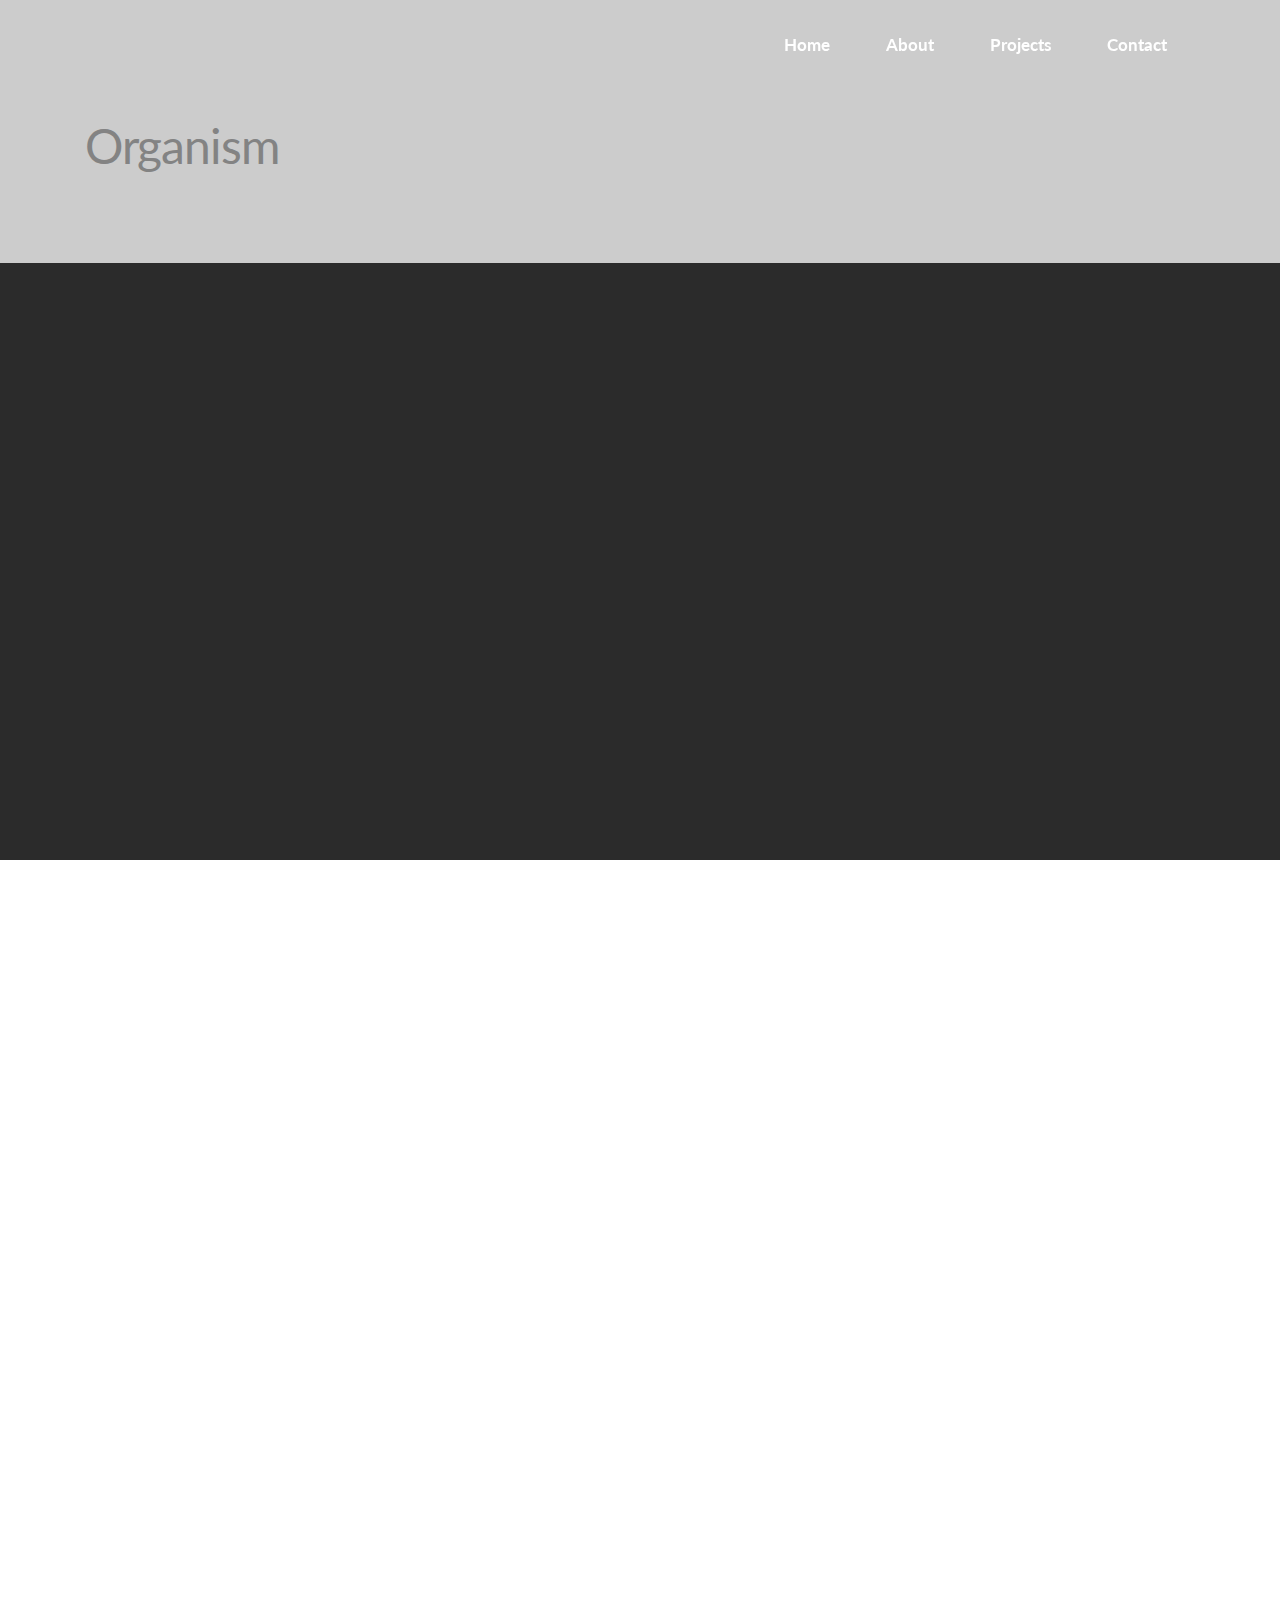
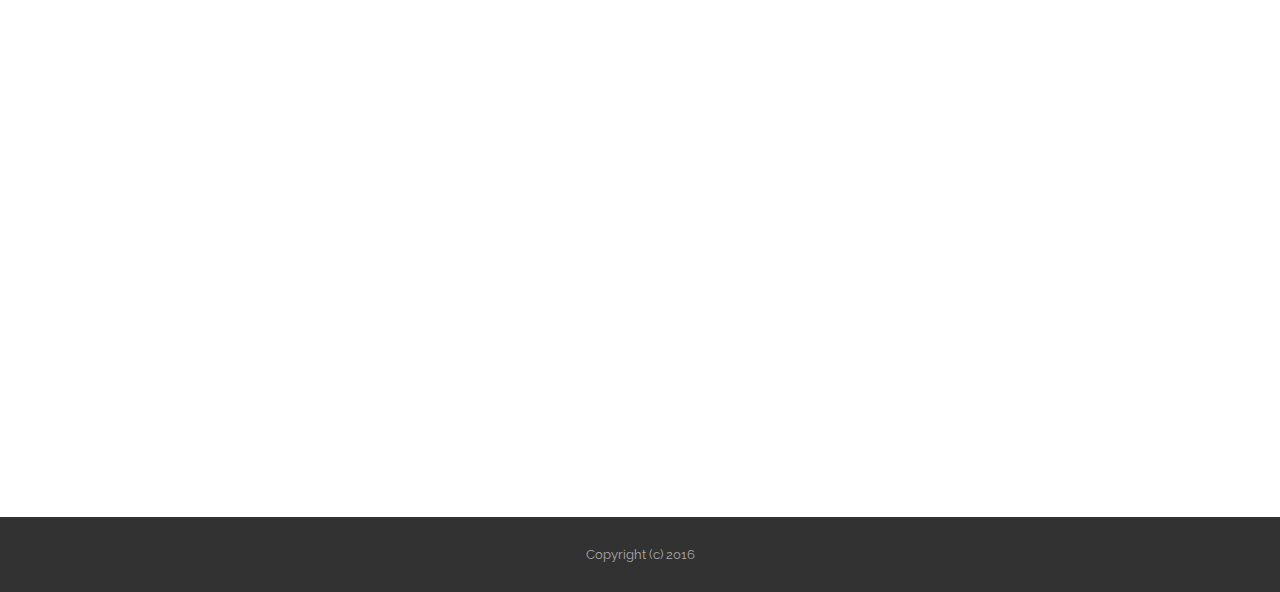
<file: page5.html>
<!DOCTYPE html>
<html>
<head>
  <!-- Site made with Mobirise Website Builder v3.5.1, https://mobirise.com -->
  <meta charset="UTF-8">
  <meta http-equiv="X-UA-Compatible" content="IE=edge">
  <meta name="generator" content="Mobirise v3.5.1, mobirise.com">
  <meta name="viewport" content="width=device-width, initial-scale=1">
  <link rel="shortcut icon" href="assets/images/logo.png" type="image/x-icon">
  <meta name="description" content="">
  
  <link rel="stylesheet" href="https://fonts.googleapis.com/css?family=Lora:400,700,400italic,700italic&amp;subset=latin">
  <link rel="stylesheet" href="https://fonts.googleapis.com/css?family=Montserrat:400,700">
  <link rel="stylesheet" href="https://fonts.googleapis.com/css?family=Raleway:400,100,200,300,500,600,700,800,900">
  <link rel="stylesheet" href="assets/et-line-font-plugin/style.css">
  <link rel="stylesheet" href="assets/bootstrap-material-design-font/css/material.css">
  <link rel="stylesheet" href="assets/tether/tether.min.css">
  <link rel="stylesheet" href="assets/bootstrap/css/bootstrap.min.css">
  <link rel="stylesheet" href="assets/socicon/css/socicon.min.css">
  <link rel="stylesheet" href="assets/animate.css/animate.min.css">
  <link rel="stylesheet" href="assets/dropdown/css/style.css">
  <link rel="stylesheet" href="assets/theme/css/style.css">
  <link rel="stylesheet" href="assets/mobirise-gallery/style.css">
  <link rel="stylesheet" href="assets/mobirise/css/mbr-additional.css" type="text/css">
  
  
  
</head>
<body>
<section id="menu-0">

    <nav class="navbar navbar-dropdown bg-color transparent navbar-fixed-top">
        <div class="container">

            <div class="mbr-table">
                
                <div class="mbr-table-cell">

                    <button class="navbar-toggler pull-xs-right hidden-md-up" type="button" data-toggle="collapse" data-target="#exCollapsingNavbar">
                        <div class="hamburger-icon"></div>
                    </button>

                    <ul class="nav-dropdown collapse pull-xs-right nav navbar-nav navbar-toggleable-sm" id="exCollapsingNavbar"><li class="nav-item"><a class="nav-link link" href="index.html">Home</a></li><li class="nav-item"><a class="nav-link link" href="index.html#header5-0">About</a></li><li class="nav-item"><a class="nav-link link" href="index.html#header3-0">Projects</a></li><li class="nav-item"><a class="nav-link link" href="index.html#form1-0">Contact</a></li></ul>
                    <button hidden="" class="navbar-toggler navbar-close" type="button" data-toggle="collapse" data-target="#exCollapsingNavbar">
                        <div class="close-icon"></div>
                    </button>

                </div>
            </div>

        </div>
    </nav>

</section>

<section class="mbr-info mbr-info-extra mbr-section mbr-section-md-padding mbr-after-navbar" id="msg-box1-0" style="background-color: rgb(204, 204, 204); padding-top: 120px; padding-bottom: 90px;">

    
    <div class="container">
        <div class="row">


            


            <div class="mbr-table-md-up">
                <div class="mbr-table-cell mbr-right-padding-md-up col-md-8 text-xs-center text-md-left">
                    
                    <h3 class="mbr-info-title mbr-section-title display-2"><span style="font-weight: normal;">Organism</span></h3>
                </div>

                <div class="mbr-table-cell col-md-4">
                    
                </div>
            </div>


        </div>
    </div>
</section>

<section class="mbr-section" id="msg-box4-0" style="background-color: rgb(43, 43, 43); padding-top: 120px; padding-bottom: 120px;">

    
    <div class="container">
        <div class="row">
            <div class="mbr-table-md-up">

              

              <div class="mbr-table-cell mbr-right-padding-md-up col-md-5 text-xs-center text-md-right">
                  
                  

                  
              </div>


              


              <div class="mbr-table-cell mbr-valign-top col-md-7">
                  <div class="mbr-figure"><iframe class="mbr-embedded-video" src="https://player.vimeo.com/video/156972439?autoplay=0&amp;loop=0" width="1280" height="720" frameborder="0" allowfullscreen></iframe></div>
              </div>

            </div>
        </div>
    </div>

</section>

<section class="mbr-gallery mbr-section mbr-section-nopadding mbr-slider-carousel" id="gallery3-0" data-filter="false" style="background-color: rgb(43, 43, 43); padding-top: 1.5rem; padding-bottom: 1.5rem;">
    <!-- Filter -->
    

    <!-- Gallery -->
    <div class="mbr-gallery-row container">
        <div class=" mbr-gallery-layout-default">
            <div>
                <div>
                    <div class="mbr-gallery-item" data-tags="Awesome" data-video-url="false" style="padding: 1rem;">
                        <a href="#lb-gallery3-0" data-slide-to="0" data-toggle="modal">
                            
                            

                            <img alt="" src="assets/images/1-2000x2991-56-2000x2991-40.jpg">
                            
                            <span class="icon-focus"></span>
                            
                        </a>
                    </div><div class="mbr-gallery-item" data-tags="Responsive" data-video-url="false" style="padding: 1rem;">
                        <a href="#lb-gallery3-0" data-slide-to="1" data-toggle="modal">
                            
                            

                            <img alt="" src="assets/images/2-2000x1313-57-2000x1313-99.jpg">
                            
                            <span class="icon-focus"></span>
                            
                        </a>
                    </div><div class="mbr-gallery-item" data-tags="Creative" data-video-url="false" style="padding: 1rem;">
                        <a href="#lb-gallery3-0" data-slide-to="2" data-toggle="modal">
                            
                            

                            <img alt="" src="assets/images/3-2000x2861-80-2000x2861-40.jpg">
                            
                            <span class="icon-focus"></span>
                            
                        </a>
                    </div><div class="mbr-gallery-item" data-tags="Animated" data-video-url="false" style="padding: 1rem;">
                        <a href="#lb-gallery3-0" data-slide-to="3" data-toggle="modal">
                            
                            

                            <img alt="" src="assets/images/5-2000x1371-29-2000x1371-77.jpg">
                            
                            <span class="icon-focus"></span>
                            
                        </a>
                    </div><div class="mbr-gallery-item" data-tags="Awesome" data-video-url="false" style="padding: 1rem;">
                        <a href="#lb-gallery3-0" data-slide-to="4" data-toggle="modal">
                            
                            

                            <img alt="" src="assets/images/6-2000x1320-89-2000x1320-95.jpg">
                            
                            <span class="icon-focus"></span>
                            
                        </a>
                    </div><div class="mbr-gallery-item" data-tags="Beautiful" data-video-url="false" style="padding: 1rem;">
                        <a href="#lb-gallery3-0" data-slide-to="5" data-toggle="modal">
                            
                            

                            <img alt="" src="assets/images/8-2000x2886-86-2000x2886-97.jpg">
                            
                            <span class="icon-focus"></span>
                            
                        </a>
                    </div><div class="mbr-gallery-item" data-tags="Responsive" data-video-url="false" style="padding: 1rem;">
                        <a href="#lb-gallery3-0" data-slide-to="6" data-toggle="modal">
                            
                            

                            <img alt="" src="assets/images/9-2000x2811-44-2000x2811-37.jpg">
                            
                            <span class="icon-focus"></span>
                            
                        </a>
                    </div><div class="mbr-gallery-item" data-tags="Animated" data-video-url="false" style="padding: 1rem;">
                        <a href="#lb-gallery3-0" data-slide-to="7" data-toggle="modal">
                            
                            

                            <img alt="" src="assets/images/a-2000x1435-39-2000x1435-20.jpg">
                            
                            <span class="icon-focus"></span>
                            
                        </a>
                    </div><div class="mbr-gallery-item" data-tags="Animated" data-video-url="false" style="padding: 1rem;">
                        <a href="#lb-gallery3-0" data-slide-to="8" data-toggle="modal">
                            
                            

                            <img alt="" src="assets/images/e-2000x2909-62-2000x2909-89.jpg">
                            
                            <span class="icon-focus"></span>
                            
                        </a>
                    </div><div class="mbr-gallery-item" data-tags="Animated" data-video-url="false" style="padding: 1rem;">
                        <a href="#lb-gallery3-0" data-slide-to="9" data-toggle="modal">
                            
                            

                            <img alt="" src="assets/images/f-2000x1352-70-2000x1352-14.jpg">
                            
                            <span class="icon-focus"></span>
                            
                        </a>
                    </div><div class="mbr-gallery-item" data-tags="Animated" data-video-url="false" style="padding: 1rem;">
                        <a href="#lb-gallery3-0" data-slide-to="10" data-toggle="modal">
                            
                            

                            <img alt="" src="assets/images/fg-2000x1467-83-2000x1467-77.jpg">
                            
                            <span class="icon-focus"></span>
                            
                        </a>
                    </div><div class="mbr-gallery-item" data-tags="Animated" data-video-url="false" style="padding: 1rem;">
                        <a href="#lb-gallery3-0" data-slide-to="11" data-toggle="modal">
                            
                            

                            <img alt="" src="assets/images/g-2000x1380-14-2000x1380-79.jpg">
                            
                            <span class="icon-focus"></span>
                            
                        </a>
                    </div><div class="mbr-gallery-item" data-tags="Animated" data-video-url="false" style="padding: 1rem;">
                        <a href="#lb-gallery3-0" data-slide-to="12" data-toggle="modal">
                            
                            

                            <img alt="" src="assets/images/ge-2000x1500-39-2000x1500-18.jpg">
                            
                            <span class="icon-focus"></span>
                            
                        </a>
                    </div><div class="mbr-gallery-item" data-tags="Animated" data-video-url="false" style="padding: 1rem;">
                        <a href="#lb-gallery3-0" data-slide-to="13" data-toggle="modal">
                            
                            

                            <img alt="" src="assets/images/gr-2000x1345-45-2000x1345-1.jpg">
                            
                            <span class="icon-focus"></span>
                            
                        </a>
                    </div><div class="mbr-gallery-item" data-tags="Animated" data-video-url="false" style="padding: 1rem;">
                        <a href="#lb-gallery3-0" data-slide-to="14" data-toggle="modal">
                            
                            

                            <img alt="" src="assets/images/h-2000x1366-4-2000x1366-76.jpg">
                            
                            <span class="icon-focus"></span>
                            
                        </a>
                    </div><div class="mbr-gallery-item" data-tags="Animated" data-video-url="false" style="padding: 1rem;">
                        <a href="#lb-gallery3-0" data-slide-to="15" data-toggle="modal">
                            
                            

                            <img alt="" src="assets/images/img001-2000x1434-19-2000x1434-95.jpg">
                            
                            <span class="icon-focus"></span>
                            
                        </a>
                    </div><div class="mbr-gallery-item" data-tags="Animated" data-video-url="false" style="padding: 1rem;">
                        <a href="#lb-gallery3-0" data-slide-to="16" data-toggle="modal">
                            
                            

                            <img alt="" src="assets/images/img107-2000x2967-94-2000x2967-66.jpg">
                            
                            <span class="icon-focus"></span>
                            
                        </a>
                    </div><div class="mbr-gallery-item" data-tags="Animated" data-video-url="false" style="padding: 1rem;">
                        <a href="#lb-gallery3-0" data-slide-to="17" data-toggle="modal">
                            
                            

                            <img alt="" src="assets/images/img111-2000x1352-80-2000x1352-14.jpg">
                            
                            <span class="icon-focus"></span>
                            
                        </a>
                    </div><div class="mbr-gallery-item" data-tags="Animated" data-video-url="false" style="padding: 1rem;">
                        <a href="#lb-gallery3-0" data-slide-to="18" data-toggle="modal">
                            
                            

                            <img alt="" src="assets/images/img112-2000x2789-5-2000x2789-86.jpg">
                            
                            <span class="icon-focus"></span>
                            
                        </a>
                    </div><div class="mbr-gallery-item" data-tags="Animated" data-video-url="false" style="padding: 1rem;">
                        <a href="#lb-gallery3-0" data-slide-to="19" data-toggle="modal">
                            
                            

                            <img alt="" src="assets/images/img114-2000x2771-11-2000x2771-66.jpg">
                            
                            <span class="icon-focus"></span>
                            
                        </a>
                    </div><div class="mbr-gallery-item" data-tags="Animated" data-video-url="false" style="padding: 1rem;">
                        <a href="#lb-gallery3-0" data-slide-to="20" data-toggle="modal">
                            
                            

                            <img alt="" src="assets/images/img115-2000x1360-5-2000x1360-43.jpg">
                            
                            <span class="icon-focus"></span>
                            
                        </a>
                    </div><div class="mbr-gallery-item" data-tags="Animated" data-video-url="false" style="padding: 1rem;">
                        <a href="#lb-gallery3-0" data-slide-to="21" data-toggle="modal">
                            
                            

                            <img alt="" src="assets/images/img116-2000x2864-23-2000x2864-4.jpg">
                            
                            <span class="icon-focus"></span>
                            
                        </a>
                    </div><div class="mbr-gallery-item" data-tags="Animated" data-video-url="false" style="padding: 1rem;">
                        <a href="#lb-gallery3-0" data-slide-to="22" data-toggle="modal">
                            
                            

                            <img alt="" src="assets/images/img118-2000x2729-55-2000x2729-62.jpg">
                            
                            <span class="icon-focus"></span>
                            
                        </a>
                    </div><div class="mbr-gallery-item" data-tags="Animated" data-video-url="false" style="padding: 1rem;">
                        <a href="#lb-gallery3-0" data-slide-to="23" data-toggle="modal">
                            
                            

                            <img alt="" src="assets/images/img120-2000x2666-29-2000x2666-36.jpg">
                            
                            <span class="icon-focus"></span>
                            
                        </a>
                    </div><div class="mbr-gallery-item" data-tags="Animated" data-video-url="false" style="padding: 1rem;">
                        <a href="#lb-gallery3-0" data-slide-to="24" data-toggle="modal">
                            
                            

                            <img alt="" src="assets/images/img122-2000x2891-0-2000x2891-71.jpg">
                            
                            <span class="icon-focus"></span>
                            
                        </a>
                    </div><div class="mbr-gallery-item" data-tags="Animated" data-video-url="false" style="padding: 1rem;">
                        <a href="#lb-gallery3-0" data-slide-to="25" data-toggle="modal">
                            
                            

                            <img alt="" src="assets/images/img124-2000x1479-12-2000x1479-74.jpg">
                            
                            <span class="icon-focus"></span>
                            
                        </a>
                    </div><div class="mbr-gallery-item" data-tags="Animated" data-video-url="false" style="padding: 1rem;">
                        <a href="#lb-gallery3-0" data-slide-to="26" data-toggle="modal">
                            
                            

                            <img alt="" src="assets/images/img125-2000x2760-1-2000x2760-21.jpg">
                            
                            <span class="icon-focus"></span>
                            
                        </a>
                    </div><div class="mbr-gallery-item" data-tags="Animated" data-video-url="false" style="padding: 1rem;">
                        <a href="#lb-gallery3-0" data-slide-to="27" data-toggle="modal">
                            
                            

                            <img alt="" src="assets/images/img126-2000x2773-6-2000x2773-45.jpg">
                            
                            <span class="icon-focus"></span>
                            
                        </a>
                    </div><div class="mbr-gallery-item" data-tags="Animated" data-video-url="false" style="padding: 1rem;">
                        <a href="#lb-gallery3-0" data-slide-to="28" data-toggle="modal">
                            
                            

                            <img alt="" src="assets/images/img129-2000x1465-92-2000x1465-33.jpg">
                            
                            <span class="icon-focus"></span>
                            
                        </a>
                    </div><div class="mbr-gallery-item" data-tags="Animated" data-video-url="false" style="padding: 1rem;">
                        <a href="#lb-gallery3-0" data-slide-to="29" data-toggle="modal">
                            
                            

                            <img alt="" src="assets/images/img131-2000x1321-3-2000x1321-22.jpg">
                            
                            <span class="icon-focus"></span>
                            
                        </a>
                    </div><div class="mbr-gallery-item" data-tags="Animated" data-video-url="false" style="padding: 1rem;">
                        <a href="#lb-gallery3-0" data-slide-to="30" data-toggle="modal">
                            
                            

                            <img alt="" src="assets/images/img132-2000x1272-88-2000x1272-67.jpg">
                            
                            <span class="icon-focus"></span>
                            
                        </a>
                    </div><div class="mbr-gallery-item" data-tags="Animated" data-video-url="false" style="padding: 1rem;">
                        <a href="#lb-gallery3-0" data-slide-to="31" data-toggle="modal">
                            
                            

                            <img alt="" src="assets/images/img133-2000x1313-44-2000x1313-97.jpg">
                            
                            <span class="icon-focus"></span>
                            
                        </a>
                    </div><div class="mbr-gallery-item" data-tags="Animated" data-video-url="false" style="padding: 1rem;">
                        <a href="#lb-gallery3-0" data-slide-to="32" data-toggle="modal">
                            
                            

                            <img alt="" src="assets/images/img134-2000x1345-89-2000x1345-29.jpg">
                            
                            <span class="icon-focus"></span>
                            
                        </a>
                    </div><div class="mbr-gallery-item" data-tags="Animated" data-video-url="false" style="padding: 1rem;">
                        <a href="#lb-gallery3-0" data-slide-to="33" data-toggle="modal">
                            
                            

                            <img alt="" src="assets/images/img137-2000x1333-68-2000x1333-89.jpg">
                            
                            <span class="icon-focus"></span>
                            
                        </a>
                    </div><div class="mbr-gallery-item" data-tags="Animated" data-video-url="false" style="padding: 1rem;">
                        <a href="#lb-gallery3-0" data-slide-to="34" data-toggle="modal">
                            
                            

                            <img alt="" src="assets/images/img138-2000x1338-9-2000x1338-64.jpg">
                            
                            <span class="icon-focus"></span>
                            
                        </a>
                    </div><div class="mbr-gallery-item" data-tags="Animated" data-video-url="false" style="padding: 1rem;">
                        <a href="#lb-gallery3-0" data-slide-to="35" data-toggle="modal">
                            
                            

                            <img alt="" src="assets/images/lori-claeys-hannelore-3-2000x1348-0-2000x1348-23.jpg">
                            
                            <span class="icon-focus"></span>
                            
                        </a>
                    </div><div class="mbr-gallery-item" data-tags="Animated" data-video-url="false" style="padding: 1rem;">
                        <a href="#lb-gallery3-0" data-slide-to="36" data-toggle="modal">
                            
                            

                            <img alt="" src="assets/images/lori-claeys-hannelore-4-2000x1478-72-2000x1478-66.jpg">
                            
                            <span class="icon-focus"></span>
                            
                        </a>
                    </div><div class="mbr-gallery-item" data-tags="Animated" data-video-url="false" style="padding: 1rem;">
                        <a href="#lb-gallery3-0" data-slide-to="37" data-toggle="modal">
                            
                            

                            <img alt="" src="assets/images/lori-claeys-hannelore-5-2000x1417-7-2000x1417-74.jpg">
                            
                            <span class="icon-focus"></span>
                            
                        </a>
                    </div><div class="mbr-gallery-item" data-tags="Animated" data-video-url="false" style="padding: 1rem;">
                        <a href="#lb-gallery3-0" data-slide-to="38" data-toggle="modal">
                            
                            

                            <img alt="" src="assets/images/lori-claeys-hannelore-6-2000x1441-52-2000x1441-41.jpg">
                            
                            <span class="icon-focus"></span>
                            
                        </a>
                    </div><div class="mbr-gallery-item" data-tags="Animated" data-video-url="false" style="padding: 1rem;">
                        <a href="#lb-gallery3-0" data-slide-to="39" data-toggle="modal">
                            
                            

                            <img alt="" src="assets/images/lori-claeys-hannelore-2000x1434-36-2000x1434-28.jpg">
                            
                            <span class="icon-focus"></span>
                            
                        </a>
                    </div>
                </div>
            </div>
            <div class="clearfix"></div>
        </div>
    </div>

    <!-- Lightbox -->
    <div data-app-prevent-settings="" class="mbr-slider modal fade carousel slide" tabindex="-1" data-keyboard="true" data-interval="false" id="lb-gallery3-0">
        <div class="modal-dialog">
            <div class="modal-content">
                <div class="modal-body">
                    <ol class="carousel-indicators">
                        <li data-app-prevent-settings="" data-target="#lb-gallery3-0" data-slide-to="0"></li><li data-app-prevent-settings="" data-target="#lb-gallery3-0" data-slide-to="1"></li><li data-app-prevent-settings="" data-target="#lb-gallery3-0" data-slide-to="2"></li><li data-app-prevent-settings="" data-target="#lb-gallery3-0" data-slide-to="3"></li><li data-app-prevent-settings="" data-target="#lb-gallery3-0" data-slide-to="4"></li><li data-app-prevent-settings="" data-target="#lb-gallery3-0" data-slide-to="5"></li><li data-app-prevent-settings="" data-target="#lb-gallery3-0" data-slide-to="6"></li><li data-app-prevent-settings="" data-target="#lb-gallery3-0" data-slide-to="7"></li><li data-app-prevent-settings="" data-target="#lb-gallery3-0" data-slide-to="8"></li><li data-app-prevent-settings="" data-target="#lb-gallery3-0" data-slide-to="9"></li><li data-app-prevent-settings="" data-target="#lb-gallery3-0" data-slide-to="10"></li><li data-app-prevent-settings="" data-target="#lb-gallery3-0" data-slide-to="11"></li><li data-app-prevent-settings="" data-target="#lb-gallery3-0" data-slide-to="12"></li><li data-app-prevent-settings="" data-target="#lb-gallery3-0" data-slide-to="13"></li><li data-app-prevent-settings="" data-target="#lb-gallery3-0" data-slide-to="14"></li><li data-app-prevent-settings="" data-target="#lb-gallery3-0" data-slide-to="15"></li><li data-app-prevent-settings="" data-target="#lb-gallery3-0" data-slide-to="16"></li><li data-app-prevent-settings="" data-target="#lb-gallery3-0" data-slide-to="17"></li><li data-app-prevent-settings="" data-target="#lb-gallery3-0" data-slide-to="18"></li><li data-app-prevent-settings="" data-target="#lb-gallery3-0" data-slide-to="19"></li><li data-app-prevent-settings="" data-target="#lb-gallery3-0" data-slide-to="20"></li><li data-app-prevent-settings="" data-target="#lb-gallery3-0" data-slide-to="21"></li><li data-app-prevent-settings="" data-target="#lb-gallery3-0" data-slide-to="22"></li><li data-app-prevent-settings="" data-target="#lb-gallery3-0" data-slide-to="23"></li><li data-app-prevent-settings="" data-target="#lb-gallery3-0" data-slide-to="24"></li><li data-app-prevent-settings="" data-target="#lb-gallery3-0" data-slide-to="25"></li><li data-app-prevent-settings="" data-target="#lb-gallery3-0" data-slide-to="26"></li><li data-app-prevent-settings="" data-target="#lb-gallery3-0" data-slide-to="27"></li><li data-app-prevent-settings="" data-target="#lb-gallery3-0" data-slide-to="28"></li><li data-app-prevent-settings="" data-target="#lb-gallery3-0" data-slide-to="29"></li><li data-app-prevent-settings="" data-target="#lb-gallery3-0" data-slide-to="30"></li><li data-app-prevent-settings="" data-target="#lb-gallery3-0" data-slide-to="31"></li><li data-app-prevent-settings="" data-target="#lb-gallery3-0" data-slide-to="32"></li><li data-app-prevent-settings="" data-target="#lb-gallery3-0" data-slide-to="33"></li><li data-app-prevent-settings="" data-target="#lb-gallery3-0" data-slide-to="34"></li><li data-app-prevent-settings="" data-target="#lb-gallery3-0" data-slide-to="35"></li><li data-app-prevent-settings="" data-target="#lb-gallery3-0" data-slide-to="36"></li><li data-app-prevent-settings="" data-target="#lb-gallery3-0" data-slide-to="37"></li><li data-app-prevent-settings="" data-target="#lb-gallery3-0" data-slide-to="38"></li><li data-app-prevent-settings="" data-target="#lb-gallery3-0" class=" active" data-slide-to="39"></li>
                    </ol>
                    <div class="carousel-inner">
                        <div class="carousel-item">
                            <img alt="" src="assets/images/1-2000x2991-56.jpg">
                        </div><div class="carousel-item">
                            <img alt="" src="assets/images/2-2000x1313-57.jpg">
                        </div><div class="carousel-item">
                            <img alt="" src="assets/images/3-2000x2861-80.jpg">
                        </div><div class="carousel-item">
                            <img alt="" src="assets/images/5-2000x1371-29.jpg">
                        </div><div class="carousel-item">
                            <img alt="" src="assets/images/6-2000x1320-89.jpg">
                        </div><div class="carousel-item">
                            <img alt="" src="assets/images/8-2000x2886-86.jpg">
                        </div><div class="carousel-item">
                            <img alt="" src="assets/images/9-2000x2811-44.jpg">
                        </div><div class="carousel-item">
                            <img alt="" src="assets/images/a-2000x1435-39.jpg">
                        </div><div class="carousel-item">
                            <img alt="" src="assets/images/e-2000x2909-62.jpg">
                        </div><div class="carousel-item">
                            <img alt="" src="assets/images/f-2000x1352-70.jpg">
                        </div><div class="carousel-item">
                            <img alt="" src="assets/images/fg-2000x1467-83.jpg">
                        </div><div class="carousel-item">
                            <img alt="" src="assets/images/g-2000x1380-14.jpg">
                        </div><div class="carousel-item">
                            <img alt="" src="assets/images/ge-2000x1500-39.jpg">
                        </div><div class="carousel-item">
                            <img alt="" src="assets/images/gr-2000x1345-45.jpg">
                        </div><div class="carousel-item">
                            <img alt="" src="assets/images/h-2000x1366-4.jpg">
                        </div><div class="carousel-item">
                            <img alt="" src="assets/images/img001-2000x1434-19.jpg">
                        </div><div class="carousel-item">
                            <img alt="" src="assets/images/img107-2000x2967-94.jpg">
                        </div><div class="carousel-item">
                            <img alt="" src="assets/images/img111-2000x1352-80.jpg">
                        </div><div class="carousel-item">
                            <img alt="" src="assets/images/img112-2000x2789-5.jpg">
                        </div><div class="carousel-item">
                            <img alt="" src="assets/images/img114-2000x2771-11.jpg">
                        </div><div class="carousel-item">
                            <img alt="" src="assets/images/img115-2000x1360-5.jpg">
                        </div><div class="carousel-item">
                            <img alt="" src="assets/images/img116-2000x2864-23.jpg">
                        </div><div class="carousel-item">
                            <img alt="" src="assets/images/img118-2000x2729-55.jpg">
                        </div><div class="carousel-item">
                            <img alt="" src="assets/images/img120-2000x2666-29.jpg">
                        </div><div class="carousel-item">
                            <img alt="" src="assets/images/img122-2000x2891-0.jpg">
                        </div><div class="carousel-item">
                            <img alt="" src="assets/images/img124-2000x1479-12.jpg">
                        </div><div class="carousel-item">
                            <img alt="" src="assets/images/img125-2000x2760-1.jpg">
                        </div><div class="carousel-item">
                            <img alt="" src="assets/images/img126-2000x2773-6.jpg">
                        </div><div class="carousel-item">
                            <img alt="" src="assets/images/img129-2000x1465-92.jpg">
                        </div><div class="carousel-item">
                            <img alt="" src="assets/images/img131-2000x1321-3.jpg">
                        </div><div class="carousel-item">
                            <img alt="" src="assets/images/img132-2000x1272-88.jpg">
                        </div><div class="carousel-item">
                            <img alt="" src="assets/images/img133-2000x1313-44.jpg">
                        </div><div class="carousel-item">
                            <img alt="" src="assets/images/img134-2000x1345-89.jpg">
                        </div><div class="carousel-item">
                            <img alt="" src="assets/images/img137-2000x1333-68.jpg">
                        </div><div class="carousel-item">
                            <img alt="" src="assets/images/img138-2000x1338-9.jpg">
                        </div><div class="carousel-item">
                            <img alt="" src="assets/images/lori-claeys-hannelore-3-2000x1348-0.jpg">
                        </div><div class="carousel-item">
                            <img alt="" src="assets/images/lori-claeys-hannelore-4-2000x1478-72.jpg">
                        </div><div class="carousel-item">
                            <img alt="" src="assets/images/lori-claeys-hannelore-5-2000x1417-7.jpg">
                        </div><div class="carousel-item">
                            <img alt="" src="assets/images/lori-claeys-hannelore-6-2000x1441-52.jpg">
                        </div><div class="carousel-item active">
                            <img alt="" src="assets/images/lori-claeys-hannelore-2000x1434-36.jpg">
                        </div>
                    </div>
                    <a class="left carousel-control" role="button" data-slide="prev" href="#lb-gallery3-0">
                        <span class="icon-prev" aria-hidden="true"></span>
                        <span class="sr-only">Previous</span>
                    </a>
                    <a class="right carousel-control" role="button" data-slide="next" href="#lb-gallery3-0">
                        <span class="icon-next" aria-hidden="true"></span>
                        <span class="sr-only">Next</span>
                    </a>

                    <a class="close" href="#" role="button" data-dismiss="modal">
                        <span aria-hidden="true">×</span>
                        <span class="sr-only">Close</span>
                    </a>
                </div>
            </div>
        </div>
    </div>
</section>

<footer class="mbr-small-footer mbr-section mbr-section-nopadding" id="footer1-0" style="background-color: rgb(50, 50, 50); padding-top: 1.75rem; padding-bottom: 1.75rem;">
    
    <div class="container">
        <p class="text-xs-center">Copyright (c) 2016</p>
    </div>
</footer>


  <script src="assets/web/assets/jquery/jquery.min.js"></script>
  <script src="assets/tether/tether.min.js"></script>
  <script src="assets/bootstrap/js/bootstrap.min.js"></script>
  <script src="assets/smooth-scroll/SmoothScroll.js"></script>
  <script src="assets/viewportChecker/jquery.viewportchecker.js"></script>
  <script src="assets/dropdown/js/script.min.js"></script>
  <script src="assets/touchSwipe/jquery.touchSwipe.min.js"></script>
  <script src="assets/masonry/masonry.pkgd.min.js"></script>
  <script src="assets/imagesloaded/imagesloaded.pkgd.min.js"></script>
  <script src="assets/bootstrap-carousel-swipe/bootstrap-carousel-swipe.js"></script>
  <script src="assets/theme/js/script.js"></script>
  <script src="assets/mobirise-gallery/script.js"></script>
  
  
  <input name="animation" type="hidden">
  </body>
</html>
</file>
<file: assets/et-line-font-plugin/style.css>
@font-face {
	font-family: 'et-line';
	src:url('fonts/et-line.eot');
	src:url('fonts/et-line.eot?#iefix') format('embedded-opentype'),
		url('fonts/et-line.woff') format('woff'),
		url('fonts/et-line.ttf') format('truetype'),
		url('fonts/et-line.svg#et-line') format('svg');
	font-weight: normal;
	font-style: normal;
}

/* Use the following CSS code if you want to use data attributes for inserting your icons */
.etl-icon, [data-icon]:before {
	font-family: 'et-line';
	content: attr(data-icon);
	speak: none;
	font-weight: normal;
	font-variant: normal;
	text-transform: none;
	line-height: 1;
	-webkit-font-smoothing: antialiased;
	-moz-osx-font-smoothing: grayscale;
	display:inline-block;
}

/* Use the following CSS code if you want to have a class per icon */
/*
Instead of a list of all class selectors,
you can use the generic selector below, but it's slower:
[class*="icon-"] {
*/
.icon-mobile, .icon-laptop, .icon-desktop, .icon-tablet, .icon-phone, .icon-document, .icon-documents, .icon-search, .icon-clipboard, .icon-newspaper, .icon-notebook, .icon-book-open, .icon-browser, .icon-calendar, .icon-presentation, .icon-picture, .icon-pictures, .icon-video, .icon-camera, .icon-printer, .icon-toolbox, .icon-briefcase, .icon-wallet, .icon-gift, .icon-bargraph, .icon-grid, .icon-expand, .icon-focus, .icon-edit, .icon-adjustments, .icon-ribbon, .icon-hourglass, .icon-lock, .icon-megaphone, .icon-shield, .icon-trophy, .icon-flag, .icon-map, .icon-puzzle, .icon-basket, .icon-envelope, .icon-streetsign, .icon-telescope, .icon-gears, .icon-key, .icon-paperclip, .icon-attachment, .icon-pricetags, .icon-lightbulb, .icon-layers, .icon-pencil, .icon-tools, .icon-tools-2, .icon-scissors, .icon-paintbrush, .icon-magnifying-glass, .icon-circle-compass, .icon-linegraph, .icon-mic, .icon-strategy, .icon-beaker, .icon-caution, .icon-recycle, .icon-anchor, .icon-profile-male, .icon-profile-female, .icon-bike, .icon-wine, .icon-hotairballoon, .icon-globe, .icon-genius, .icon-map-pin, .icon-dial, .icon-chat, .icon-heart, .icon-cloud, .icon-upload, .icon-download, .icon-target, .icon-hazardous, .icon-piechart, .icon-speedometer, .icon-global, .icon-compass, .icon-lifesaver, .icon-clock, .icon-aperture, .icon-quote, .icon-scope, .icon-alarmclock, .icon-refresh, .icon-happy, .icon-sad, .icon-facebook, .icon-twitter, .icon-googleplus, .icon-rss, .icon-tumblr, .icon-linkedin, .icon-dribbble {
	font-family: 'et-line';
	speak: none;
	font-style: normal;
	font-weight: normal;
	font-variant: normal;
	text-transform: none;
	line-height: 1;
	-webkit-font-smoothing: antialiased;
	-moz-osx-font-smoothing: grayscale;
	display:inline-block;
}
.icon-mobile:before {
	content: "\e000";
}
.icon-laptop:before {
	content: "\e001";
}
.icon-desktop:before {
	content: "\e002";
}
.icon-tablet:before {
	content: "\e003";
}
.icon-phone:before {
	content: "\e004";
}
.icon-document:before {
	content: "\e005";
}
.icon-documents:before {
	content: "\e006";
}
.icon-search:before {
	content: "\e007";
}
.icon-clipboard:before {
	content: "\e008";
}
.icon-newspaper:before {
	content: "\e009";
}
.icon-notebook:before {
	content: "\e00a";
}
.icon-book-open:before {
	content: "\e00b";
}
.icon-browser:before {
	content: "\e00c";
}
.icon-calendar:before {
	content: "\e00d";
}
.icon-presentation:before {
	content: "\e00e";
}
.icon-picture:before {
	content: "\e00f";
}
.icon-pictures:before {
	content: "\e010";
}
.icon-video:before {
	content: "\e011";
}
.icon-camera:before {
	content: "\e012";
}
.icon-printer:before {
	content: "\e013";
}
.icon-toolbox:before {
	content: "\e014";
}
.icon-briefcase:before {
	content: "\e015";
}
.icon-wallet:before {
	content: "\e016";
}
.icon-gift:before {
	content: "\e017";
}
.icon-bargraph:before {
	content: "\e018";
}
.icon-grid:before {
	content: "\e019";
}
.icon-expand:before {
	content: "\e01a";
}
.icon-focus:before {
	content: "\e01b";
}
.icon-edit:before {
	content: "\e01c";
}
.icon-adjustments:before {
	content: "\e01d";
}
.icon-ribbon:before {
	content: "\e01e";
}
.icon-hourglass:before {
	content: "\e01f";
}
.icon-lock:before {
	content: "\e020";
}
.icon-megaphone:before {
	content: "\e021";
}
.icon-shield:before {
	content: "\e022";
}
.icon-trophy:before {
	content: "\e023";
}
.icon-flag:before {
	content: "\e024";
}
.icon-map:before {
	content: "\e025";
}
.icon-puzzle:before {
	content: "\e026";
}
.icon-basket:before {
	content: "\e027";
}
.icon-envelope:before {
	content: "\e028";
}
.icon-streetsign:before {
	content: "\e029";
}
.icon-telescope:before {
	content: "\e02a";
}
.icon-gears:before {
	content: "\e02b";
}
.icon-key:before {
	content: "\e02c";
}
.icon-paperclip:before {
	content: "\e02d";
}
.icon-attachment:before {
	content: "\e02e";
}
.icon-pricetags:before {
	content: "\e02f";
}
.icon-lightbulb:before {
	content: "\e030";
}
.icon-layers:before {
	content: "\e031";
}
.icon-pencil:before {
	content: "\e032";
}
.icon-tools:before {
	content: "\e033";
}
.icon-tools-2:before {
	content: "\e034";
}
.icon-scissors:before {
	content: "\e035";
}
.icon-paintbrush:before {
	content: "\e036";
}
.icon-magnifying-glass:before {
	content: "\e037";
}
.icon-circle-compass:before {
	content: "\e038";
}
.icon-linegraph:before {
	content: "\e039";
}
.icon-mic:before {
	content: "\e03a";
}
.icon-strategy:before {
	content: "\e03b";
}
.icon-beaker:before {
	content: "\e03c";
}
.icon-caution:before {
	content: "\e03d";
}
.icon-recycle:before {
	content: "\e03e";
}
.icon-anchor:before {
	content: "\e03f";
}
.icon-profile-male:before {
	content: "\e040";
}
.icon-profile-female:before {
	content: "\e041";
}
.icon-bike:before {
	content: "\e042";
}
.icon-wine:before {
	content: "\e043";
}
.icon-hotairballoon:before {
	content: "\e044";
}
.icon-globe:before {
	content: "\e045";
}
.icon-genius:before {
	content: "\e046";
}
.icon-map-pin:before {
	content: "\e047";
}
.icon-dial:before {
	content: "\e048";
}
.icon-chat:before {
	content: "\e049";
}
.icon-heart:before {
	content: "\e04a";
}
.icon-cloud:before {
	content: "\e04b";
}
.icon-upload:before {
	content: "\e04c";
}
.icon-download:before {
	content: "\e04d";
}
.icon-target:before {
	content: "\e04e";
}
.icon-hazardous:before {
	content: "\e04f";
}
.icon-piechart:before {
	content: "\e050";
}
.icon-speedometer:before {
	content: "\e051";
}
.icon-global:before {
	content: "\e052";
}
.icon-compass:before {
	content: "\e053";
}
.icon-lifesaver:before {
	content: "\e054";
}
.icon-clock:before {
	content: "\e055";
}
.icon-aperture:before {
	content: "\e056";
}
.icon-quote:before {
	content: "\e057";
}
.icon-scope:before {
	content: "\e058";
}
.icon-alarmclock:before {
	content: "\e059";
}
.icon-refresh:before {
	content: "\e05a";
}
.icon-happy:before {
	content: "\e05b";
}
.icon-sad:before {
	content: "\e05c";
}
.icon-facebook:before {
	content: "\e05d";
}
.icon-twitter:before {
	content: "\e05e";
}
.icon-googleplus:before {
	content: "\e05f";
}
.icon-rss:before {
	content: "\e060";
}
.icon-tumblr:before {
	content: "\e061";
}
.icon-linkedin:before {
	content: "\e062";
}
.icon-dribbble:before {
	content: "\e063";
}
</file>
<file: assets/bootstrap-material-design-font/css/material.css>
@font-face {
  font-family: 'Material-Design-Icons';
  src: url('../fonts/Material-Design-Icons.eot?3ocs8m');
  src: url('../fonts/Material-Design-Icons.eot?#iefix3ocs8m') format('embedded-opentype'), url('../fonts/Material-Design-Icons.woff?3ocs8m') format('woff'), url('../fonts/Material-Design-Icons.ttf?3ocs8m') format('truetype'), url('../fonts/Material-Design-Icons.svg?3ocs8m#Material-Design-Icons') format('svg');
  font-weight: normal;
  font-style: normal;
}
[class^="mdi-"],
[class*="mdi-"] {
  speak: none;
  display: inline-block;
  font-style: normal;
  font-variant:normal;
  font-weight:normal;
  /*font-size:24px;*/
  line-height:1;
  font-family:'Material-Design-Icons' !important;
  text-rendering: auto;
  
  -webkit-font-smoothing: antialiased;
  -moz-osx-font-smoothing: grayscale;
  -webkit-transform: translate(0, 0);
      -ms-transform: translate(0, 0);
          transform: translate(0, 0);
}
[class^="mdi-"]:before,
[class*="mdi-"]:before {
  display: inline-block;
  speak: none;
  text-decoration: inherit;
}
[class^="mdi-"].pull-left,
[class*="mdi-"].pull-left {
  margin-right: .3em;
}
[class^="mdi-"].pull-right,
[class*="mdi-"].pull-right {
  margin-left: .3em;
}
[class^="mdi-"].mdi-lg:before,
[class*="mdi-"].mdi-lg:before,
[class^="mdi-"].mdi-lg:after,
[class*="mdi-"].mdi-lg:after {
  font-size: 1.33333333em;
  line-height: 0.75em;
  vertical-align: -15%;
}
[class^="mdi-"].mdi-2x:before,
[class*="mdi-"].mdi-2x:before,
[class^="mdi-"].mdi-2x:after,
[class*="mdi-"].mdi-2x:after {
  font-size: 2em;
}
[class^="mdi-"].mdi-3x:before,
[class*="mdi-"].mdi-3x:before,
[class^="mdi-"].mdi-3x:after,
[class*="mdi-"].mdi-3x:after {
  font-size: 3em;
}
[class^="mdi-"].mdi-4x:before,
[class*="mdi-"].mdi-4x:before,
[class^="mdi-"].mdi-4x:after,
[class*="mdi-"].mdi-4x:after {
  font-size: 4em;
}
[class^="mdi-"].mdi-5x:before,
[class*="mdi-"].mdi-5x:before,
[class^="mdi-"].mdi-5x:after,
[class*="mdi-"].mdi-5x:after {
  font-size: 5em;
}
[class^="mdi-device-signal-cellular-"]:after,
[class^="mdi-device-battery-"]:after,
[class^="mdi-device-battery-charging-"]:after,
[class^="mdi-device-signal-cellular-connected-no-internet-"]:after,
[class^="mdi-device-signal-wifi-"]:after,
[class^="mdi-device-signal-wifi-statusbar-not-connected"]:after,
.mdi-device-network-wifi:after {
  opacity: .3;
  position: absolute;
  left: 0;
  top: 0;
  z-index: 1;
  display: inline-block;
  speak: none;
  text-decoration: inherit;
}
[class^="mdi-device-signal-cellular-"]:after {
  content: "\e758";
}
[class^="mdi-device-battery-"]:after {
  content: "\e735";
}
[class^="mdi-device-battery-charging-"]:after {
  content: "\e733";
}
[class^="mdi-device-signal-cellular-connected-no-internet-"]:after {
  content: "\e75d";
}
[class^="mdi-device-signal-wifi-"]:after,
.mdi-device-network-wifi:after {
  content: "\e765";
}
[class^="mdi-device-signal-wifi-statusbasr-not-connected"]:after {
  content: "\e8f7";
}
.mdi-device-signal-cellular-off:after,
.mdi-device-signal-cellular-null:after,
.mdi-device-signal-cellular-no-sim:after,
.mdi-device-signal-wifi-off:after,
.mdi-device-signal-wifi-4-bar:after,
.mdi-device-signal-cellular-4-bar:after,
.mdi-device-battery-alert:after,
.mdi-device-signal-cellular-connected-no-internet-4-bar:after,
.mdi-device-battery-std:after,
.mdi-device-battery-full .mdi-device-battery-unknown:after {
  content: "";
}
.mdi-fw {
  width: 1.28571429em;
  text-align: center;
}
.mdi-ul {
  padding-left: 0;
  margin-left: 2.14285714em;
  list-style-type: none;
}
.mdi-ul > li {
  position: relative;
}
.mdi-li {
  position: absolute;
  left: -2.14285714em;
  width: 2.14285714em;
  top: 0.14285714em;
  text-align: center;
}
.mdi-li.mdi-lg {
  left: -1.85714286em;
}
.mdi-border {
  padding: .2em .25em .15em;
  border: solid 0.08em #eeeeee;
  border-radius: .1em;
}
.mdi-spin {
  -webkit-animation: mdi-spin 2s infinite linear;
  animation: mdi-spin 2s infinite linear;
  -webkit-transform-origin: 50% 50%;
  -ms-transform-origin: 50% 50%;
      transform-origin: 50% 50%;
}
.mdi-pulse {
  -webkit-animation: mdi-spin 1s steps(8) infinite;
  animation: mdi-spin 1s steps(8) infinite;
  -webkit-transform-origin: 50% 50%;
  -ms-transform-origin: 50% 50%;
      transform-origin: 50% 50%;
}
@-webkit-keyframes mdi-spin {
  0% {
    -webkit-transform: rotate(0deg);
    transform: rotate(0deg);
  }
  100% {
    -webkit-transform: rotate(359deg);
    transform: rotate(359deg);
  }
}
@keyframes mdi-spin {
  0% {
    -webkit-transform: rotate(0deg);
    transform: rotate(0deg);
  }
  100% {
    -webkit-transform: rotate(359deg);
    transform: rotate(359deg);
  }
}
.mdi-rotate-90 {
  filter: progid:DXImageTransform.Microsoft.BasicImage(rotation=1);
  -webkit-transform: rotate(90deg);
  -ms-transform: rotate(90deg);
  transform: rotate(90deg);
}
.mdi-rotate-180 {
  filter: progid:DXImageTransform.Microsoft.BasicImage(rotation=2);
  -webkit-transform: rotate(180deg);
  -ms-transform: rotate(180deg);
  transform: rotate(180deg);
}
.mdi-rotate-270 {
  filter: progid:DXImageTransform.Microsoft.BasicImage(rotation=3);
  -webkit-transform: rotate(270deg);
  -ms-transform: rotate(270deg);
  transform: rotate(270deg);
}
.mdi-flip-horizontal {
  filter: progid:DXImageTransform.Microsoft.BasicImage(rotation=0, mirror=1);
  -webkit-transform: scale(-1, 1);
  -ms-transform: scale(-1, 1);
  transform: scale(-1, 1);
}
.mdi-flip-vertical {
  filter: progid:DXImageTransform.Microsoft.BasicImage(rotation=2, mirror=1);
  -webkit-transform: scale(1, -1);
  -ms-transform: scale(1, -1);
  transform: scale(1, -1);
}
:root .mdi-rotate-90,
:root .mdi-rotate-180,
:root .mdi-rotate-270,
:root .mdi-flip-horizontal,
:root .mdi-flip-vertical {
  -webkit-filter: none;
          filter: none;
}
.mdi-stack {
  position: relative;
  display: inline-block;
  width: 2em;
  height: 2em;
  line-height: 2em;
  vertical-align: middle;
}
.mdi-stack-1x,
.mdi-stack-2x {
  position: absolute;
  left: 0;
  width: 100%;
  text-align: center;
}
.mdi-stack-1x {
  line-height: inherit;
}
.mdi-stack-2x {
  font-size: 2em;
}
.mdi-inverse {
  color: #ffffff;
}
/* Start Icons */
.mdi-action-3d-rotation:before {
  content: "\e600";
}
.mdi-action-accessibility:before {
  content: "\e601";
}
.mdi-action-account-balance-wallet:before {
  content: "\e602";
}
.mdi-action-account-balance:before {
  content: "\e603";
}
.mdi-action-account-box:before {
  content: "\e604";
}
.mdi-action-account-child:before {
  content: "\e605";
}
.mdi-action-account-circle:before {
  content: "\e606";
}
.mdi-action-add-shopping-cart:before {
  content: "\e607";
}
.mdi-action-alarm-add:before {
  content: "\e608";
}
.mdi-action-alarm-off:before {
  content: "\e609";
}
.mdi-action-alarm-on:before {
  content: "\e60a";
}
.mdi-action-alarm:before {
  content: "\e60b";
}
.mdi-action-android:before {
  content: "\e60c";
}
.mdi-action-announcement:before {
  content: "\e60d";
}
.mdi-action-aspect-ratio:before {
  content: "\e60e";
}
.mdi-action-assessment:before {
  content: "\e60f";
}
.mdi-action-assignment-ind:before {
  content: "\e610";
}
.mdi-action-assignment-late:before {
  content: "\e611";
}
.mdi-action-assignment-return:before {
  content: "\e612";
}
.mdi-action-assignment-returned:before {
  content: "\e613";
}
.mdi-action-assignment-turned-in:before {
  content: "\e614";
}
.mdi-action-assignment:before {
  content: "\e615";
}
.mdi-action-autorenew:before {
  content: "\e616";
}
.mdi-action-backup:before {
  content: "\e617";
}
.mdi-action-book:before {
  content: "\e618";
}
.mdi-action-bookmark-outline:before {
  content: "\e619";
}
.mdi-action-bookmark:before {
  content: "\e61a";
}
.mdi-action-bug-report:before {
  content: "\e61b";
}
.mdi-action-cached:before {
  content: "\e61c";
}
.mdi-action-check-circle:before {
  content: "\e61d";
}
.mdi-action-class:before {
  content: "\e61e";
}
.mdi-action-credit-card:before {
  content: "\e61f";
}
.mdi-action-dashboard:before {
  content: "\e620";
}
.mdi-action-delete:before {
  content: "\e621";
}
.mdi-action-description:before {
  content: "\e622";
}
.mdi-action-dns:before {
  content: "\e623";
}
.mdi-action-done-all:before {
  content: "\e624";
}
.mdi-action-done:before {
  content: "\e625";
}
.mdi-action-event:before {
  content: "\e626";
}
.mdi-action-exit-to-app:before {
  content: "\e627";
}
.mdi-action-explore:before {
  content: "\e628";
}
.mdi-action-extension:before {
  content: "\e629";
}
.mdi-action-face-unlock:before {
  content: "\e62a";
}
.mdi-action-favorite-outline:before {
  content: "\e62b";
}
.mdi-action-favorite:before {
  content: "\e62c";
}
.mdi-action-find-in-page:before {
  content: "\e62d";
}
.mdi-action-find-replace:before {
  content: "\e62e";
}
.mdi-action-flip-to-back:before {
  content: "\e62f";
}
.mdi-action-flip-to-front:before {
  content: "\e630";
}
.mdi-action-get-app:before {
  content: "\e631";
}
.mdi-action-grade:before {
  content: "\e632";
}
.mdi-action-group-work:before {
  content: "\e633";
}
.mdi-action-help:before {
  content: "\e634";
}
.mdi-action-highlight-remove:before {
  content: "\e635";
}
.mdi-action-history:before {
  content: "\e636";
}
.mdi-action-home:before {
  content: "\e637";
}
.mdi-action-https:before {
  content: "\e638";
}
.mdi-action-info-outline:before {
  content: "\e639";
}
.mdi-action-info:before {
  content: "\e63a";
}
.mdi-action-input:before {
  content: "\e63b";
}
.mdi-action-invert-colors:before {
  content: "\e63c";
}
.mdi-action-label-outline:before {
  content: "\e63d";
}
.mdi-action-label:before {
  content: "\e63e";
}
.mdi-action-language:before {
  content: "\e63f";
}
.mdi-action-launch:before {
  content: "\e640";
}
.mdi-action-list:before {
  content: "\e641";
}
.mdi-action-lock-open:before {
  content: "\e642";
}
.mdi-action-lock-outline:before {
  content: "\e643";
}
.mdi-action-lock:before {
  content: "\e644";
}
.mdi-action-loyalty:before {
  content: "\e645";
}
.mdi-action-markunread-mailbox:before {
  content: "\e646";
}
.mdi-action-note-add:before {
  content: "\e647";
}
.mdi-action-open-in-browser:before {
  content: "\e648";
}
.mdi-action-open-in-new:before {
  content: "\e649";
}
.mdi-action-open-with:before {
  content: "\e64a";
}
.mdi-action-pageview:before {
  content: "\e64b";
}
.mdi-action-payment:before {
  content: "\e64c";
}
.mdi-action-perm-camera-mic:before {
  content: "\e64d";
}
.mdi-action-perm-contact-cal:before {
  content: "\e64e";
}
.mdi-action-perm-data-setting:before {
  content: "\e64f";
}
.mdi-action-perm-device-info:before {
  content: "\e650";
}
.mdi-action-perm-identity:before {
  content: "\e651";
}
.mdi-action-perm-media:before {
  content: "\e652";
}
.mdi-action-perm-phone-msg:before {
  content: "\e653";
}
.mdi-action-perm-scan-wifi:before {
  content: "\e654";
}
.mdi-action-picture-in-picture:before {
  content: "\e655";
}
.mdi-action-polymer:before {
  content: "\e656";
}
.mdi-action-print:before {
  content: "\e657";
}
.mdi-action-query-builder:before {
  content: "\e658";
}
.mdi-action-question-answer:before {
  content: "\e659";
}
.mdi-action-receipt:before {
  content: "\e65a";
}
.mdi-action-redeem:before {
  content: "\e65b";
}
.mdi-action-reorder:before {
  content: "\e65c";
}
.mdi-action-report-problem:before {
  content: "\e65d";
}
.mdi-action-restore:before {
  content: "\e65e";
}
.mdi-action-room:before {
  content: "\e65f";
}
.mdi-action-schedule:before {
  content: "\e660";
}
.mdi-action-search:before {
  content: "\e661";
}
.mdi-action-settings-applications:before {
  content: "\e662";
}
.mdi-action-settings-backup-restore:before {
  content: "\e663";
}
.mdi-action-settings-bluetooth:before {
  content: "\e664";
}
.mdi-action-settings-cell:before {
  content: "\e665";
}
.mdi-action-settings-display:before {
  content: "\e666";
}
.mdi-action-settings-ethernet:before {
  content: "\e667";
}
.mdi-action-settings-input-antenna:before {
  content: "\e668";
}
.mdi-action-settings-input-component:before {
  content: "\e669";
}
.mdi-action-settings-input-composite:before {
  content: "\e66a";
}
.mdi-action-settings-input-hdmi:before {
  content: "\e66b";
}
.mdi-action-settings-input-svideo:before {
  content: "\e66c";
}
.mdi-action-settings-overscan:before {
  content: "\e66d";
}
.mdi-action-settings-phone:before {
  content: "\e66e";
}
.mdi-action-settings-power:before {
  content: "\e66f";
}
.mdi-action-settings-remote:before {
  content: "\e670";
}
.mdi-action-settings-voice:before {
  content: "\e671";
}
.mdi-action-settings:before {
  content: "\e672";
}
.mdi-action-shop-two:before {
  content: "\e673";
}
.mdi-action-shop:before {
  content: "\e674";
}
.mdi-action-shopping-basket:before {
  content: "\e675";
}
.mdi-action-shopping-cart:before {
  content: "\e676";
}
.mdi-action-speaker-notes:before {
  content: "\e677";
}
.mdi-action-spellcheck:before {
  content: "\e678";
}
.mdi-action-star-rate:before {
  content: "\e679";
}
.mdi-action-stars:before {
  content: "\e67a";
}
.mdi-action-store:before {
  content: "\e67b";
}
.mdi-action-subject:before {
  content: "\e67c";
}
.mdi-action-supervisor-account:before {
  content: "\e67d";
}
.mdi-action-swap-horiz:before {
  content: "\e67e";
}
.mdi-action-swap-vert-circle:before {
  content: "\e67f";
}
.mdi-action-swap-vert:before {
  content: "\e680";
}
.mdi-action-system-update-tv:before {
  content: "\e681";
}
.mdi-action-tab-unselected:before {
  content: "\e682";
}
.mdi-action-tab:before {
  content: "\e683";
}
.mdi-action-theaters:before {
  content: "\e684";
}
.mdi-action-thumb-down:before {
  content: "\e685";
}
.mdi-action-thumb-up:before {
  content: "\e686";
}
.mdi-action-thumbs-up-down:before {
  content: "\e687";
}
.mdi-action-toc:before {
  content: "\e688";
}
.mdi-action-today:before {
  content: "\e689";
}
.mdi-action-track-changes:before {
  content: "\e68a";
}
.mdi-action-translate:before {
  content: "\e68b";
}
.mdi-action-trending-down:before {
  content: "\e68c";
}
.mdi-action-trending-neutral:before {
  content: "\e68d";
}
.mdi-action-trending-up:before {
  content: "\e68e";
}
.mdi-action-turned-in-not:before {
  content: "\e68f";
}
.mdi-action-turned-in:before {
  content: "\e690";
}
.mdi-action-verified-user:before {
  content: "\e691";
}
.mdi-action-view-agenda:before {
  content: "\e692";
}
.mdi-action-view-array:before {
  content: "\e693";
}
.mdi-action-view-carousel:before {
  content: "\e694";
}
.mdi-action-view-column:before {
  content: "\e695";
}
.mdi-action-view-day:before {
  content: "\e696";
}
.mdi-action-view-headline:before {
  content: "\e697";
}
.mdi-action-view-list:before {
  content: "\e698";
}
.mdi-action-view-module:before {
  content: "\e699";
}
.mdi-action-view-quilt:before {
  content: "\e69a";
}
.mdi-action-view-stream:before {
  content: "\e69b";
}
.mdi-action-view-week:before {
  content: "\e69c";
}
.mdi-action-visibility-off:before {
  content: "\e69d";
}
.mdi-action-visibility:before {
  content: "\e69e";
}
.mdi-action-wallet-giftcard:before {
  content: "\e69f";
}
.mdi-action-wallet-membership:before {
  content: "\e6a0";
}
.mdi-action-wallet-travel:before {
  content: "\e6a1";
}
.mdi-action-work:before {
  content: "\e6a2";
}
.mdi-alert-error:before {
  content: "\e6a3";
}
.mdi-alert-warning:before {
  content: "\e6a4";
}
.mdi-av-album:before {
  content: "\e6a5";
}
.mdi-av-closed-caption:before {
  content: "\e6a6";
}
.mdi-av-equalizer:before {
  content: "\e6a7";
}
.mdi-av-explicit:before {
  content: "\e6a8";
}
.mdi-av-fast-forward:before {
  content: "\e6a9";
}
.mdi-av-fast-rewind:before {
  content: "\e6aa";
}
.mdi-av-games:before {
  content: "\e6ab";
}
.mdi-av-hearing:before {
  content: "\e6ac";
}
.mdi-av-high-quality:before {
  content: "\e6ad";
}
.mdi-av-loop:before {
  content: "\e6ae";
}
.mdi-av-mic-none:before {
  content: "\e6af";
}
.mdi-av-mic-off:before {
  content: "\e6b0";
}
.mdi-av-mic:before {
  content: "\e6b1";
}
.mdi-av-movie:before {
  content: "\e6b2";
}
.mdi-av-my-library-add:before {
  content: "\e6b3";
}
.mdi-av-my-library-books:before {
  content: "\e6b4";
}
.mdi-av-my-library-music:before {
  content: "\e6b5";
}
.mdi-av-new-releases:before {
  content: "\e6b6";
}
.mdi-av-not-interested:before {
  content: "\e6b7";
}
.mdi-av-pause-circle-fill:before {
  content: "\e6b8";
}
.mdi-av-pause-circle-outline:before {
  content: "\e6b9";
}
.mdi-av-pause:before {
  content: "\e6ba";
}
.mdi-av-play-arrow:before {
  content: "\e6bb";
}
.mdi-av-play-circle-fill:before {
  content: "\e6bc";
}
.mdi-av-play-circle-outline:before {
  content: "\e6bd";
}
.mdi-av-play-shopping-bag:before {
  content: "\e6be";
}
.mdi-av-playlist-add:before {
  content: "\e6bf";
}
.mdi-av-queue-music:before {
  content: "\e6c0";
}
.mdi-av-queue:before {
  content: "\e6c1";
}
.mdi-av-radio:before {
  content: "\e6c2";
}
.mdi-av-recent-actors:before {
  content: "\e6c3";
}
.mdi-av-repeat-one:before {
  content: "\e6c4";
}
.mdi-av-repeat:before {
  content: "\e6c5";
}
.mdi-av-replay:before {
  content: "\e6c6";
}
.mdi-av-shuffle:before {
  content: "\e6c7";
}
.mdi-av-skip-next:before {
  content: "\e6c8";
}
.mdi-av-skip-previous:before {
  content: "\e6c9";
}
.mdi-av-snooze:before {
  content: "\e6ca";
}
.mdi-av-stop:before {
  content: "\e6cb";
}
.mdi-av-subtitles:before {
  content: "\e6cc";
}
.mdi-av-surround-sound:before {
  content: "\e6cd";
}
.mdi-av-timer:before {
  content: "\e6ce";
}
.mdi-av-video-collection:before {
  content: "\e6cf";
}
.mdi-av-videocam-off:before {
  content: "\e6d0";
}
.mdi-av-videocam:before {
  content: "\e6d1";
}
.mdi-av-volume-down:before {
  content: "\e6d2";
}
.mdi-av-volume-mute:before {
  content: "\e6d3";
}
.mdi-av-volume-off:before {
  content: "\e6d4";
}
.mdi-av-volume-up:before {
  content: "\e6d5";
}
.mdi-av-web:before {
  content: "\e6d6";
}
.mdi-communication-business:before {
  content: "\e6d7";
}
.mdi-communication-call-end:before {
  content: "\e6d8";
}
.mdi-communication-call-made:before {
  content: "\e6d9";
}
.mdi-communication-call-merge:before {
  content: "\e6da";
}
.mdi-communication-call-missed:before {
  content: "\e6db";
}
.mdi-communication-call-received:before {
  content: "\e6dc";
}
.mdi-communication-call-split:before {
  content: "\e6dd";
}
.mdi-communication-call:before {
  content: "\e6de";
}
.mdi-communication-chat:before {
  content: "\e6df";
}
.mdi-communication-clear-all:before {
  content: "\e6e0";
}
.mdi-communication-comment:before {
  content: "\e6e1";
}
.mdi-communication-contacts:before {
  content: "\e6e2";
}
.mdi-communication-dialer-sip:before {
  content: "\e6e3";
}
.mdi-communication-dialpad:before {
  content: "\e6e4";
}
.mdi-communication-dnd-on:before {
  content: "\e6e5";
}
.mdi-communication-email:before {
  content: "\e6e6";
}
.mdi-communication-forum:before {
  content: "\e6e7";
}
.mdi-communication-import-export:before {
  content: "\e6e8";
}
.mdi-communication-invert-colors-off:before {
  content: "\e6e9";
}
.mdi-communication-invert-colors-on:before {
  content: "\e6ea";
}
.mdi-communication-live-help:before {
  content: "\e6eb";
}
.mdi-communication-location-off:before {
  content: "\e6ec";
}
.mdi-communication-location-on:before {
  content: "\e6ed";
}
.mdi-communication-message:before {
  content: "\e6ee";
}
.mdi-communication-messenger:before {
  content: "\e6ef";
}
.mdi-communication-no-sim:before {
  content: "\e6f0";
}
.mdi-communication-phone:before {
  content: "\e6f1";
}
.mdi-communication-portable-wifi-off:before {
  content: "\e6f2";
}
.mdi-communication-quick-contacts-dialer:before {
  content: "\e6f3";
}
.mdi-communication-quick-contacts-mail:before {
  content: "\e6f4";
}
.mdi-communication-ring-volume:before {
  content: "\e6f5";
}
.mdi-communication-stay-current-landscape:before {
  content: "\e6f6";
}
.mdi-communication-stay-current-portrait:before {
  content: "\e6f7";
}
.mdi-communication-stay-primary-landscape:before {
  content: "\e6f8";
}
.mdi-communication-stay-primary-portrait:before {
  content: "\e6f9";
}
.mdi-communication-swap-calls:before {
  content: "\e6fa";
}
.mdi-communication-textsms:before {
  content: "\e6fb";
}
.mdi-communication-voicemail:before {
  content: "\e6fc";
}
.mdi-communication-vpn-key:before {
  content: "\e6fd";
}
.mdi-content-add-box:before {
  content: "\e6fe";
}
.mdi-content-add-circle-outline:before {
  content: "\e6ff";
}
.mdi-content-add-circle:before {
  content: "\e700";
}
.mdi-content-add:before {
  content: "\e701";
}
.mdi-content-archive:before {
  content: "\e702";
}
.mdi-content-backspace:before {
  content: "\e703";
}
.mdi-content-block:before {
  content: "\e704";
}
.mdi-content-clear:before {
  content: "\e705";
}
.mdi-content-content-copy:before {
  content: "\e706";
}
.mdi-content-content-cut:before {
  content: "\e707";
}
.mdi-content-content-paste:before {
  content: "\e708";
}
.mdi-content-create:before {
  content: "\e709";
}
.mdi-content-drafts:before {
  content: "\e70a";
}
.mdi-content-filter-list:before {
  content: "\e70b";
}
.mdi-content-flag:before {
  content: "\e70c";
}
.mdi-content-forward:before {
  content: "\e70d";
}
.mdi-content-gesture:before {
  content: "\e70e";
}
.mdi-content-inbox:before {
  content: "\e70f";
}
.mdi-content-link:before {
  content: "\e710";
}
.mdi-content-mail:before {
  content: "\e711";
}
.mdi-content-markunread:before {
  content: "\e712";
}
.mdi-content-redo:before {
  content: "\e713";
}
.mdi-content-remove-circle-outline:before {
  content: "\e714";
}
.mdi-content-remove-circle:before {
  content: "\e715";
}
.mdi-content-remove:before {
  content: "\e716";
}
.mdi-content-reply-all:before {
  content: "\e717";
}
.mdi-content-reply:before {
  content: "\e718";
}
.mdi-content-report:before {
  content: "\e719";
}
.mdi-content-save:before {
  content: "\e71a";
}
.mdi-content-select-all:before {
  content: "\e71b";
}
.mdi-content-send:before {
  content: "\e71c";
}
.mdi-content-sort:before {
  content: "\e71d";
}
.mdi-content-text-format:before {
  content: "\e71e";
}
.mdi-content-undo:before {
  content: "\e71f";
}
.mdi-editor-attach-file:before {
  content: "\e776";
}
.mdi-editor-attach-money:before {
  content: "\e777";
}
.mdi-editor-border-all:before {
  content: "\e778";
}
.mdi-editor-border-bottom:before {
  content: "\e779";
}
.mdi-editor-border-clear:before {
  content: "\e77a";
}
.mdi-editor-border-color:before {
  content: "\e77b";
}
.mdi-editor-border-horizontal:before {
  content: "\e77c";
}
.mdi-editor-border-inner:before {
  content: "\e77d";
}
.mdi-editor-border-left:before {
  content: "\e77e";
}
.mdi-editor-border-outer:before {
  content: "\e77f";
}
.mdi-editor-border-right:before {
  content: "\e780";
}
.mdi-editor-border-style:before {
  content: "\e781";
}
.mdi-editor-border-top:before {
  content: "\e782";
}
.mdi-editor-border-vertical:before {
  content: "\e783";
}
.mdi-editor-format-align-center:before {
  content: "\e784";
}
.mdi-editor-format-align-justify:before {
  content: "\e785";
}
.mdi-editor-format-align-left:before {
  content: "\e786";
}
.mdi-editor-format-align-right:before {
  content: "\e787";
}
.mdi-editor-format-bold:before {
  content: "\e788";
}
.mdi-editor-format-clear:before {
  content: "\e789";
}
.mdi-editor-format-color-fill:before {
  content: "\e78a";
}
.mdi-editor-format-color-reset:before {
  content: "\e78b";
}
.mdi-editor-format-color-text:before {
  content: "\e78c";
}
.mdi-editor-format-indent-decrease:before {
  content: "\e78d";
}
.mdi-editor-format-indent-increase:before {
  content: "\e78e";
}
.mdi-editor-format-italic:before {
  content: "\e78f";
}
.mdi-editor-format-line-spacing:before {
  content: "\e790";
}
.mdi-editor-format-list-bulleted:before {
  content: "\e791";
}
.mdi-editor-format-list-numbered:before {
  content: "\e792";
}
.mdi-editor-format-paint:before {
  content: "\e793";
}
.mdi-editor-format-quote:before {
  content: "\e794";
}
.mdi-editor-format-size:before {
  content: "\e795";
}
.mdi-editor-format-strikethrough:before {
  content: "\e796";
}
.mdi-editor-format-textdirection-l-to-r:before {
  content: "\e797";
}
.mdi-editor-format-textdirection-r-to-l:before {
  content: "\e798";
}
.mdi-editor-format-underline:before {
  content: "\e799";
}
.mdi-editor-functions:before {
  content: "\e79a";
}
.mdi-editor-insert-chart:before {
  content: "\e79b";
}
.mdi-editor-insert-comment:before {
  content: "\e79c";
}
.mdi-editor-insert-drive-file:before {
  content: "\e79d";
}
.mdi-editor-insert-emoticon:before {
  content: "\e79e";
}
.mdi-editor-insert-invitation:before {
  content: "\e79f";
}
.mdi-editor-insert-link:before {
  content: "\e7a0";
}
.mdi-editor-insert-photo:before {
  content: "\e7a1";
}
.mdi-editor-merge-type:before {
  content: "\e7a2";
}
.mdi-editor-mode-comment:before {
  content: "\e7a3";
}
.mdi-editor-mode-edit:before {
  content: "\e7a4";
}
.mdi-editor-publish:before {
  content: "\e7a5";
}
.mdi-editor-vertical-align-bottom:before {
  content: "\e7a6";
}
.mdi-editor-vertical-align-center:before {
  content: "\e7a7";
}
.mdi-editor-vertical-align-top:before {
  content: "\e7a8";
}
.mdi-editor-wrap-text:before {
  content: "\e7a9";
}
.mdi-file-attachment:before {
  content: "\e7aa";
}
.mdi-file-cloud-circle:before {
  content: "\e7ab";
}
.mdi-file-cloud-done:before {
  content: "\e7ac";
}
.mdi-file-cloud-download:before {
  content: "\e7ad";
}
.mdi-file-cloud-off:before {
  content: "\e7ae";
}
.mdi-file-cloud-queue:before {
  content: "\e7af";
}
.mdi-file-cloud-upload:before {
  content: "\e7b0";
}
.mdi-file-cloud:before {
  content: "\e7b1";
}
.mdi-file-file-download:before {
  content: "\e7b2";
}
.mdi-file-file-upload:before {
  content: "\e7b3";
}
.mdi-file-folder-open:before {
  content: "\e7b4";
}
.mdi-file-folder-shared:before {
  content: "\e7b5";
}
.mdi-file-folder:before {
  content: "\e7b6";
}
.mdi-device-access-alarm:before {
  content: "\e720";
}
.mdi-device-access-alarms:before {
  content: "\e721";
}
.mdi-device-access-time:before {
  content: "\e722";
}
.mdi-device-add-alarm:before {
  content: "\e723";
}
.mdi-device-airplanemode-off:before {
  content: "\e724";
}
.mdi-device-airplanemode-on:before {
  content: "\e725";
}
.mdi-device-battery-20:before {
  content: "\e726";
}
.mdi-device-battery-30:before {
  content: "\e727";
}
.mdi-device-battery-50:before {
  content: "\e728";
}
.mdi-device-battery-60:before {
  content: "\e729";
}
.mdi-device-battery-80:before {
  content: "\e72a";
}
.mdi-device-battery-90:before {
  content: "\e72b";
}
.mdi-device-battery-alert:before {
  content: "\e72c";
}
.mdi-device-battery-charging-20:before {
  content: "\e72d";
}
.mdi-device-battery-charging-30:before {
  content: "\e72e";
}
.mdi-device-battery-charging-50:before {
  content: "\e72f";
}
.mdi-device-battery-charging-60:before {
  content: "\e730";
}
.mdi-device-battery-charging-80:before {
  content: "\e731";
}
.mdi-device-battery-charging-90:before {
  content: "\e732";
}
.mdi-device-battery-charging-full:before {
  content: "\e733";
}
.mdi-device-battery-full:before {
  content: "\e734";
}
.mdi-device-battery-std:before {
  content: "\e735";
}
.mdi-device-battery-unknown:before {
  content: "\e736";
}
.mdi-device-bluetooth-connected:before {
  content: "\e737";
}
.mdi-device-bluetooth-disabled:before {
  content: "\e738";
}
.mdi-device-bluetooth-searching:before {
  content: "\e739";
}
.mdi-device-bluetooth:before {
  content: "\e73a";
}
.mdi-device-brightness-auto:before {
  content: "\e73b";
}
.mdi-device-brightness-high:before {
  content: "\e73c";
}
.mdi-device-brightness-low:before {
  content: "\e73d";
}
.mdi-device-brightness-medium:before {
  content: "\e73e";
}
.mdi-device-data-usage:before {
  content: "\e73f";
}
.mdi-device-developer-mode:before {
  content: "\e740";
}
.mdi-device-devices:before {
  content: "\e741";
}
.mdi-device-dvr:before {
  content: "\e742";
}
.mdi-device-gps-fixed:before {
  content: "\e743";
}
.mdi-device-gps-not-fixed:before {
  content: "\e744";
}
.mdi-device-gps-off:before {
  content: "\e745";
}
.mdi-device-location-disabled:before {
  content: "\e746";
}
.mdi-device-location-searching:before {
  content: "\e747";
}
.mdi-device-multitrack-audio:before {
  content: "\e748";
}
.mdi-device-network-cell:before {
  content: "\e749";
}
.mdi-device-network-wifi:before {
  content: "\e74a";
}
.mdi-device-nfc:before {
  content: "\e74b";
}
.mdi-device-now-wallpaper:before {
  content: "\e74c";
}
.mdi-device-now-widgets:before {
  content: "\e74d";
}
.mdi-device-screen-lock-landscape:before {
  content: "\e74e";
}
.mdi-device-screen-lock-portrait:before {
  content: "\e74f";
}
.mdi-device-screen-lock-rotation:before {
  content: "\e750";
}
.mdi-device-screen-rotation:before {
  content: "\e751";
}
.mdi-device-sd-storage:before {
  content: "\e752";
}
.mdi-device-settings-system-daydream:before {
  content: "\e753";
}
.mdi-device-signal-cellular-0-bar:before {
  content: "\e754";
}
.mdi-device-signal-cellular-1-bar:before {
  content: "\e755";
}
.mdi-device-signal-cellular-2-bar:before {
  content: "\e756";
}
.mdi-device-signal-cellular-3-bar:before {
  content: "\e757";
}
.mdi-device-signal-cellular-4-bar:before {
  content: "\e758";
}
.mdi-signal-wifi-statusbar-connected-no-internet-after:before {
  content: "\e8f6";
}
.mdi-device-signal-cellular-connected-no-internet-0-bar:before {
  content: "\e759";
}
.mdi-device-signal-cellular-connected-no-internet-1-bar:before {
  content: "\e75a";
}
.mdi-device-signal-cellular-connected-no-internet-2-bar:before {
  content: "\e75b";
}
.mdi-device-signal-cellular-connected-no-internet-3-bar:before {
  content: "\e75c";
}
.mdi-device-signal-cellular-connected-no-internet-4-bar:before {
  content: "\e75d";
}
.mdi-device-signal-cellular-no-sim:before {
  content: "\e75e";
}
.mdi-device-signal-cellular-null:before {
  content: "\e75f";
}
.mdi-device-signal-cellular-off:before {
  content: "\e760";
}
.mdi-device-signal-wifi-0-bar:before {
  content: "\e761";
}
.mdi-device-signal-wifi-1-bar:before {
  content: "\e762";
}
.mdi-device-signal-wifi-2-bar:before {
  content: "\e763";
}
.mdi-device-signal-wifi-3-bar:before {
  content: "\e764";
}
.mdi-device-signal-wifi-4-bar:before {
  content: "\e765";
}
.mdi-device-signal-wifi-off:before {
  content: "\e766";
}
.mdi-device-signal-wifi-statusbar-1-bar:before {
  content: "\e767";
}
.mdi-device-signal-wifi-statusbar-2-bar:before {
  content: "\e768";
}
.mdi-device-signal-wifi-statusbar-3-bar:before {
  content: "\e769";
}
.mdi-device-signal-wifi-statusbar-4-bar:before {
  content: "\e76a";
}
.mdi-device-signal-wifi-statusbar-connected-no-internet-:before {
  content: "\e76b";
}
.mdi-device-signal-wifi-statusbar-connected-no-internet:before {
  content: "\e76f";
}
.mdi-device-signal-wifi-statusbar-connected-no-internet-2:before {
  content: "\e76c";
}
.mdi-device-signal-wifi-statusbar-connected-no-internet-3:before {
  content: "\e76d";
}
.mdi-device-signal-wifi-statusbar-connected-no-internet-4:before {
  content: "\e76e";
}
.mdi-signal-wifi-statusbar-not-connected-after:before {
  content: "\e8f7";
}
.mdi-device-signal-wifi-statusbar-not-connected:before {
  content: "\e770";
}
.mdi-device-signal-wifi-statusbar-null:before {
  content: "\e771";
}
.mdi-device-storage:before {
  content: "\e772";
}
.mdi-device-usb:before {
  content: "\e773";
}
.mdi-device-wifi-lock:before {
  content: "\e774";
}
.mdi-device-wifi-tethering:before {
  content: "\e775";
}
.mdi-hardware-cast-connected:before {
  content: "\e7b7";
}
.mdi-hardware-cast:before {
  content: "\e7b8";
}
.mdi-hardware-computer:before {
  content: "\e7b9";
}
.mdi-hardware-desktop-mac:before {
  content: "\e7ba";
}
.mdi-hardware-desktop-windows:before {
  content: "\e7bb";
}
.mdi-hardware-dock:before {
  content: "\e7bc";
}
.mdi-hardware-gamepad:before {
  content: "\e7bd";
}
.mdi-hardware-headset-mic:before {
  content: "\e7be";
}
.mdi-hardware-headset:before {
  content: "\e7bf";
}
.mdi-hardware-keyboard-alt:before {
  content: "\e7c0";
}
.mdi-hardware-keyboard-arrow-down:before {
  content: "\e7c1";
}
.mdi-hardware-keyboard-arrow-left:before {
  content: "\e7c2";
}
.mdi-hardware-keyboard-arrow-right:before {
  content: "\e7c3";
}
.mdi-hardware-keyboard-arrow-up:before {
  content: "\e7c4";
}
.mdi-hardware-keyboard-backspace:before {
  content: "\e7c5";
}
.mdi-hardware-keyboard-capslock:before {
  content: "\e7c6";
}
.mdi-hardware-keyboard-control:before {
  content: "\e7c7";
}
.mdi-hardware-keyboard-hide:before {
  content: "\e7c8";
}
.mdi-hardware-keyboard-return:before {
  content: "\e7c9";
}
.mdi-hardware-keyboard-tab:before {
  content: "\e7ca";
}
.mdi-hardware-keyboard-voice:before {
  content: "\e7cb";
}
.mdi-hardware-keyboard:before {
  content: "\e7cc";
}
.mdi-hardware-laptop-chromebook:before {
  content: "\e7cd";
}
.mdi-hardware-laptop-mac:before {
  content: "\e7ce";
}
.mdi-hardware-laptop-windows:before {
  content: "\e7cf";
}
.mdi-hardware-laptop:before {
  content: "\e7d0";
}
.mdi-hardware-memory:before {
  content: "\e7d1";
}
.mdi-hardware-mouse:before {
  content: "\e7d2";
}
.mdi-hardware-phone-android:before {
  content: "\e7d3";
}
.mdi-hardware-phone-iphone:before {
  content: "\e7d4";
}
.mdi-hardware-phonelink-off:before {
  content: "\e7d5";
}
.mdi-hardware-phonelink:before {
  content: "\e7d6";
}
.mdi-hardware-security:before {
  content: "\e7d7";
}
.mdi-hardware-sim-card:before {
  content: "\e7d8";
}
.mdi-hardware-smartphone:before {
  content: "\e7d9";
}
.mdi-hardware-speaker:before {
  content: "\e7da";
}
.mdi-hardware-tablet-android:before {
  content: "\e7db";
}
.mdi-hardware-tablet-mac:before {
  content: "\e7dc";
}
.mdi-hardware-tablet:before {
  content: "\e7dd";
}
.mdi-hardware-tv:before {
  content: "\e7de";
}
.mdi-hardware-watch:before {
  content: "\e7df";
}
.mdi-image-add-to-photos:before {
  content: "\e7e0";
}
.mdi-image-adjust:before {
  content: "\e7e1";
}
.mdi-image-assistant-photo:before {
  content: "\e7e2";
}
.mdi-image-audiotrack:before {
  content: "\e7e3";
}
.mdi-image-blur-circular:before {
  content: "\e7e4";
}
.mdi-image-blur-linear:before {
  content: "\e7e5";
}
.mdi-image-blur-off:before {
  content: "\e7e6";
}
.mdi-image-blur-on:before {
  content: "\e7e7";
}
.mdi-image-brightness-1:before {
  content: "\e7e8";
}
.mdi-image-brightness-2:before {
  content: "\e7e9";
}
.mdi-image-brightness-3:before {
  content: "\e7ea";
}
.mdi-image-brightness-4:before {
  content: "\e7eb";
}
.mdi-image-brightness-5:before {
  content: "\e7ec";
}
.mdi-image-brightness-6:before {
  content: "\e7ed";
}
.mdi-image-brightness-7:before {
  content: "\e7ee";
}
.mdi-image-brush:before {
  content: "\e7ef";
}
.mdi-image-camera-alt:before {
  content: "\e7f0";
}
.mdi-image-camera-front:before {
  content: "\e7f1";
}
.mdi-image-camera-rear:before {
  content: "\e7f2";
}
.mdi-image-camera-roll:before {
  content: "\e7f3";
}
.mdi-image-camera:before {
  content: "\e7f4";
}
.mdi-image-center-focus-strong:before {
  content: "\e7f5";
}
.mdi-image-center-focus-weak:before {
  content: "\e7f6";
}
.mdi-image-collections:before {
  content: "\e7f7";
}
.mdi-image-color-lens:before {
  content: "\e7f8";
}
.mdi-image-colorize:before {
  content: "\e7f9";
}
.mdi-image-compare:before {
  content: "\e7fa";
}
.mdi-image-control-point-duplicate:before {
  content: "\e7fb";
}
.mdi-image-control-point:before {
  content: "\e7fc";
}
.mdi-image-crop-3-2:before {
  content: "\e7fd";
}
.mdi-image-crop-5-4:before {
  content: "\e7fe";
}
.mdi-image-crop-7-5:before {
  content: "\e7ff";
}
.mdi-image-crop-16-9:before {
  content: "\e800";
}
.mdi-image-crop-din:before {
  content: "\e801";
}
.mdi-image-crop-free:before {
  content: "\e802";
}
.mdi-image-crop-landscape:before {
  content: "\e803";
}
.mdi-image-crop-original:before {
  content: "\e804";
}
.mdi-image-crop-portrait:before {
  content: "\e805";
}
.mdi-image-crop-square:before {
  content: "\e806";
}
.mdi-image-crop:before {
  content: "\e807";
}
.mdi-image-dehaze:before {
  content: "\e808";
}
.mdi-image-details:before {
  content: "\e809";
}
.mdi-image-edit:before {
  content: "\e80a";
}
.mdi-image-exposure-minus-1:before {
  content: "\e80b";
}
.mdi-image-exposure-minus-2:before {
  content: "\e80c";
}
.mdi-image-exposure-plus-1:before {
  content: "\e80d";
}
.mdi-image-exposure-plus-2:before {
  content: "\e80e";
}
.mdi-image-exposure-zero:before {
  content: "\e80f";
}
.mdi-image-exposure:before {
  content: "\e810";
}
.mdi-image-filter-1:before {
  content: "\e811";
}
.mdi-image-filter-2:before {
  content: "\e812";
}
.mdi-image-filter-3:before {
  content: "\e813";
}
.mdi-image-filter-4:before {
  content: "\e814";
}
.mdi-image-filter-5:before {
  content: "\e815";
}
.mdi-image-filter-6:before {
  content: "\e816";
}
.mdi-image-filter-7:before {
  content: "\e817";
}
.mdi-image-filter-8:before {
  content: "\e818";
}
.mdi-image-filter-9-plus:before {
  content: "\e819";
}
.mdi-image-filter-9:before {
  content: "\e81a";
}
.mdi-image-filter-b-and-w:before {
  content: "\e81b";
}
.mdi-image-filter-center-focus:before {
  content: "\e81c";
}
.mdi-image-filter-drama:before {
  content: "\e81d";
}
.mdi-image-filter-frames:before {
  content: "\e81e";
}
.mdi-image-filter-hdr:before {
  content: "\e81f";
}
.mdi-image-filter-none:before {
  content: "\e820";
}
.mdi-image-filter-tilt-shift:before {
  content: "\e821";
}
.mdi-image-filter-vintage:before {
  content: "\e822";
}
.mdi-image-filter:before {
  content: "\e823";
}
.mdi-image-flare:before {
  content: "\e824";
}
.mdi-image-flash-auto:before {
  content: "\e825";
}
.mdi-image-flash-off:before {
  content: "\e826";
}
.mdi-image-flash-on:before {
  content: "\e827";
}
.mdi-image-flip:before {
  content: "\e828";
}
.mdi-image-gradient:before {
  content: "\e829";
}
.mdi-image-grain:before {
  content: "\e82a";
}
.mdi-image-grid-off:before {
  content: "\e82b";
}
.mdi-image-grid-on:before {
  content: "\e82c";
}
.mdi-image-hdr-off:before {
  content: "\e82d";
}
.mdi-image-hdr-on:before {
  content: "\e82e";
}
.mdi-image-hdr-strong:before {
  content: "\e82f";
}
.mdi-image-hdr-weak:before {
  content: "\e830";
}
.mdi-image-healing:before {
  content: "\e831";
}
.mdi-image-image-aspect-ratio:before {
  content: "\e832";
}
.mdi-image-image:before {
  content: "\e833";
}
.mdi-image-iso:before {
  content: "\e834";
}
.mdi-image-landscape:before {
  content: "\e835";
}
.mdi-image-leak-add:before {
  content: "\e836";
}
.mdi-image-leak-remove:before {
  content: "\e837";
}
.mdi-image-lens:before {
  content: "\e838";
}
.mdi-image-looks-3:before {
  content: "\e839";
}
.mdi-image-looks-4:before {
  content: "\e83a";
}
.mdi-image-looks-5:before {
  content: "\e83b";
}
.mdi-image-looks-6:before {
  content: "\e83c";
}
.mdi-image-looks-one:before {
  content: "\e83d";
}
.mdi-image-looks-two:before {
  content: "\e83e";
}
.mdi-image-looks:before {
  content: "\e83f";
}
.mdi-image-loupe:before {
  content: "\e840";
}
.mdi-image-movie-creation:before {
  content: "\e841";
}
.mdi-image-nature-people:before {
  content: "\e842";
}
.mdi-image-nature:before {
  content: "\e843";
}
.mdi-image-navigate-before:before {
  content: "\e844";
}
.mdi-image-navigate-next:before {
  content: "\e845";
}
.mdi-image-palette:before {
  content: "\e846";
}
.mdi-image-panorama-fisheye:before {
  content: "\e847";
}
.mdi-image-panorama-horizontal:before {
  content: "\e848";
}
.mdi-image-panorama-vertical:before {
  content: "\e849";
}
.mdi-image-panorama-wide-angle:before {
  content: "\e84a";
}
.mdi-image-panorama:before {
  content: "\e84b";
}
.mdi-image-photo-album:before {
  content: "\e84c";
}
.mdi-image-photo-camera:before {
  content: "\e84d";
}
.mdi-image-photo-library:before {
  content: "\e84e";
}
.mdi-image-photo:before {
  content: "\e84f";
}
.mdi-image-portrait:before {
  content: "\e850";
}
.mdi-image-remove-red-eye:before {
  content: "\e851";
}
.mdi-image-rotate-left:before {
  content: "\e852";
}
.mdi-image-rotate-right:before {
  content: "\e853";
}
.mdi-image-slideshow:before {
  content: "\e854";
}
.mdi-image-straighten:before {
  content: "\e855";
}
.mdi-image-style:before {
  content: "\e856";
}
.mdi-image-switch-camera:before {
  content: "\e857";
}
.mdi-image-switch-video:before {
  content: "\e858";
}
.mdi-image-tag-faces:before {
  content: "\e859";
}
.mdi-image-texture:before {
  content: "\e85a";
}
.mdi-image-timelapse:before {
  content: "\e85b";
}
.mdi-image-timer-3:before {
  content: "\e85c";
}
.mdi-image-timer-10:before {
  content: "\e85d";
}
.mdi-image-timer-auto:before {
  content: "\e85e";
}
.mdi-image-timer-off:before {
  content: "\e85f";
}
.mdi-image-timer:before {
  content: "\e860";
}
.mdi-image-tonality:before {
  content: "\e861";
}
.mdi-image-transform:before {
  content: "\e862";
}
.mdi-image-tune:before {
  content: "\e863";
}
.mdi-image-wb-auto:before {
  content: "\e864";
}
.mdi-image-wb-cloudy:before {
  content: "\e865";
}
.mdi-image-wb-incandescent:before {
  content: "\e866";
}
.mdi-image-wb-irradescent:before {
  content: "\e867";
}
.mdi-image-wb-sunny:before {
  content: "\e868";
}
.mdi-maps-beenhere:before {
  content: "\e869";
}
.mdi-maps-directions-bike:before {
  content: "\e86a";
}
.mdi-maps-directions-bus:before {
  content: "\e86b";
}
.mdi-maps-directions-car:before {
  content: "\e86c";
}
.mdi-maps-directions-ferry:before {
  content: "\e86d";
}
.mdi-maps-directions-subway:before {
  content: "\e86e";
}
.mdi-maps-directions-train:before {
  content: "\e86f";
}
.mdi-maps-directions-transit:before {
  content: "\e870";
}
.mdi-maps-directions-walk:before {
  content: "\e871";
}
.mdi-maps-directions:before {
  content: "\e872";
}
.mdi-maps-flight:before {
  content: "\e873";
}
.mdi-maps-hotel:before {
  content: "\e874";
}
.mdi-maps-layers-clear:before {
  content: "\e875";
}
.mdi-maps-layers:before {
  content: "\e876";
}
.mdi-maps-local-airport:before {
  content: "\e877";
}
.mdi-maps-local-atm:before {
  content: "\e878";
}
.mdi-maps-local-attraction:before {
  content: "\e879";
}
.mdi-maps-local-bar:before {
  content: "\e87a";
}
.mdi-maps-local-cafe:before {
  content: "\e87b";
}
.mdi-maps-local-car-wash:before {
  content: "\e87c";
}
.mdi-maps-local-convenience-store:before {
  content: "\e87d";
}
.mdi-maps-local-drink:before {
  content: "\e87e";
}
.mdi-maps-local-florist:before {
  content: "\e87f";
}
.mdi-maps-local-gas-station:before {
  content: "\e880";
}
.mdi-maps-local-grocery-store:before {
  content: "\e881";
}
.mdi-maps-local-hospital:before {
  content: "\e882";
}
.mdi-maps-local-hotel:before {
  content: "\e883";
}
.mdi-maps-local-laundry-service:before {
  content: "\e884";
}
.mdi-maps-local-library:before {
  content: "\e885";
}
.mdi-maps-local-mall:before {
  content: "\e886";
}
.mdi-maps-local-movies:before {
  content: "\e887";
}
.mdi-maps-local-offer:before {
  content: "\e888";
}
.mdi-maps-local-parking:before {
  content: "\e889";
}
.mdi-maps-local-pharmacy:before {
  content: "\e88a";
}
.mdi-maps-local-phone:before {
  content: "\e88b";
}
.mdi-maps-local-pizza:before {
  content: "\e88c";
}
.mdi-maps-local-play:before {
  content: "\e88d";
}
.mdi-maps-local-post-office:before {
  content: "\e88e";
}
.mdi-maps-local-print-shop:before {
  content: "\e88f";
}
.mdi-maps-local-restaurant:before {
  content: "\e890";
}
.mdi-maps-local-see:before {
  content: "\e891";
}
.mdi-maps-local-shipping:before {
  content: "\e892";
}
.mdi-maps-local-taxi:before {
  content: "\e893";
}
.mdi-maps-location-history:before {
  content: "\e894";
}
.mdi-maps-map:before {
  content: "\e895";
}
.mdi-maps-my-location:before {
  content: "\e896";
}
.mdi-maps-navigation:before {
  content: "\e897";
}
.mdi-maps-pin-drop:before {
  content: "\e898";
}
.mdi-maps-place:before {
  content: "\e899";
}
.mdi-maps-rate-review:before {
  content: "\e89a";
}
.mdi-maps-restaurant-menu:before {
  content: "\e89b";
}
.mdi-maps-satellite:before {
  content: "\e89c";
}
.mdi-maps-store-mall-directory:before {
  content: "\e89d";
}
.mdi-maps-terrain:before {
  content: "\e89e";
}
.mdi-maps-traffic:before {
  content: "\e89f";
}
.mdi-navigation-apps:before {
  content: "\e8a0";
}
.mdi-navigation-arrow-back:before {
  content: "\e8a1";
}
.mdi-navigation-arrow-drop-down-circle:before {
  content: "\e8a2";
}
.mdi-navigation-arrow-drop-down:before {
  content: "\e8a3";
}
.mdi-navigation-arrow-drop-up:before {
  content: "\e8a4";
}
.mdi-navigation-arrow-forward:before {
  content: "\e8a5";
}
.mdi-navigation-cancel:before {
  content: "\e8a6";
}
.mdi-navigation-check:before {
  content: "\e8a7";
}
.mdi-navigation-chevron-left:before {
  content: "\e8a8";
}
.mdi-navigation-chevron-right:before {
  content: "\e8a9";
}
.mdi-navigation-close:before {
  content: "\e8aa";
}
.mdi-navigation-expand-less:before {
  content: "\e8ab";
}
.mdi-navigation-expand-more:before {
  content: "\e8ac";
}
.mdi-navigation-fullscreen-exit:before {
  content: "\e8ad";
}
.mdi-navigation-fullscreen:before {
  content: "\e8ae";
}
.mdi-navigation-menu:before {
  content: "\e8af";
}
.mdi-navigation-more-horiz:before {
  content: "\e8b0";
}
.mdi-navigation-more-vert:before {
  content: "\e8b1";
}
.mdi-navigation-refresh:before {
  content: "\e8b2";
}
.mdi-navigation-unfold-less:before {
  content: "\e8b3";
}
.mdi-navigation-unfold-more:before {
  content: "\e8b4";
}
.mdi-notification-adb:before {
  content: "\e8b5";
}
.mdi-notification-bluetooth-audio:before {
  content: "\e8b6";
}
.mdi-notification-disc-full:before {
  content: "\e8b7";
}
.mdi-notification-dnd-forwardslash:before {
  content: "\e8b8";
}
.mdi-notification-do-not-disturb:before {
  content: "\e8b9";
}
.mdi-notification-drive-eta:before {
  content: "\e8ba";
}
.mdi-notification-event-available:before {
  content: "\e8bb";
}
.mdi-notification-event-busy:before {
  content: "\e8bc";
}
.mdi-notification-event-note:before {
  content: "\e8bd";
}
.mdi-notification-folder-special:before {
  content: "\e8be";
}
.mdi-notification-mms:before {
  content: "\e8bf";
}
.mdi-notification-more:before {
  content: "\e8c0";
}
.mdi-notification-network-locked:before {
  content: "\e8c1";
}
.mdi-notification-phone-bluetooth-speaker:before {
  content: "\e8c2";
}
.mdi-notification-phone-forwarded:before {
  content: "\e8c3";
}
.mdi-notification-phone-in-talk:before {
  content: "\e8c4";
}
.mdi-notification-phone-locked:before {
  content: "\e8c5";
}
.mdi-notification-phone-missed:before {
  content: "\e8c6";
}
.mdi-notification-phone-paused:before {
  content: "\e8c7";
}
.mdi-notification-play-download:before {
  content: "\e8c8";
}
.mdi-notification-play-install:before {
  content: "\e8c9";
}
.mdi-notification-sd-card:before {
  content: "\e8ca";
}
.mdi-notification-sim-card-alert:before {
  content: "\e8cb";
}
.mdi-notification-sms-failed:before {
  content: "\e8cc";
}
.mdi-notification-sms:before {
  content: "\e8cd";
}
.mdi-notification-sync-disabled:before {
  content: "\e8ce";
}
.mdi-notification-sync-problem:before {
  content: "\e8cf";
}
.mdi-notification-sync:before {
  content: "\e8d0";
}
.mdi-notification-system-update:before {
  content: "\e8d1";
}
.mdi-notification-tap-and-play:before {
  content: "\e8d2";
}
.mdi-notification-time-to-leave:before {
  content: "\e8d3";
}
.mdi-notification-vibration:before {
  content: "\e8d4";
}
.mdi-notification-voice-chat:before {
  content: "\e8d5";
}
.mdi-notification-vpn-lock:before {
  content: "\e8d6";
}
.mdi-social-cake:before {
  content: "\e8d7";
}
.mdi-social-domain:before {
  content: "\e8d8";
}
.mdi-social-group-add:before {
  content: "\e8d9";
}
.mdi-social-group:before {
  content: "\e8da";
}
.mdi-social-location-city:before {
  content: "\e8db";
}
.mdi-social-mood:before {
  content: "\e8dc";
}
.mdi-social-notifications-none:before {
  content: "\e8dd";
}
.mdi-social-notifications-off:before {
  content: "\e8de";
}
.mdi-social-notifications-on:before {
  content: "\e8df";
}
.mdi-social-notifications-paused:before {
  content: "\e8e0";
}
.mdi-social-notifications:before {
  content: "\e8e1";
}
.mdi-social-pages:before {
  content: "\e8e2";
}
.mdi-social-party-mode:before {
  content: "\e8e3";
}
.mdi-social-people-outline:before {
  content: "\e8e4";
}
.mdi-social-people:before {
  content: "\e8e5";
}
.mdi-social-person-add:before {
  content: "\e8e6";
}
.mdi-social-person-outline:before {
  content: "\e8e7";
}
.mdi-social-person:before {
  content: "\e8e8";
}
.mdi-social-plus-one:before {
  content: "\e8e9";
}
.mdi-social-poll:before {
  content: "\e8ea";
}
.mdi-social-public:before {
  content: "\e8eb";
}
.mdi-social-school:before {
  content: "\e8ec";
}
.mdi-social-share:before {
  content: "\e8ed";
}
.mdi-social-whatshot:before {
  content: "\e8ee";
}
.mdi-toggle-check-box-outline-blank:before {
  content: "\e8ef";
}
.mdi-toggle-check-box:before {
  content: "\e8f0";
}
.mdi-toggle-radio-button-off:before {
  content: "\e8f1";
}
.mdi-toggle-radio-button-on:before {
  content: "\e8f2";
}
.mdi-toggle-star-half:before {
  content: "\e8f3";
}
.mdi-toggle-star-outline:before {
  content: "\e8f4";
}
.mdi-toggle-star:before {
  content: "\e8f5";
}
</file>
<file: assets/dropdown/css/style.css>
.navbar-dropdown {
  left: 0;
  padding: 0;
  position: absolute;
  right: 0;
  top: 0;
  transition: all 0.45s ease;
  z-index: 1030; }
  .navbar-dropdown .navbar-brand {
    float: none;
    font-size: 0;
    padding: 1.25rem 0;
    position: relative;
    transition: padding 0.25s ease;
    white-space: nowrap; }
    .navbar-dropdown .navbar-brand::before {
      content: "";
      display: inline-block;
      height: 100%;
      vertical-align: middle; }
  .navbar-dropdown .navbar-logo,
  .navbar-dropdown .navbar-caption {
    display: inline-block;
    vertical-align: middle; }
  .navbar-dropdown .navbar-logo {
    margin-right: 0.8rem;
    transition: margin 0.3s ease-in-out; }
    .navbar-dropdown .navbar-logo img {
      height: 3.125rem;
      transition: all 0.3s ease-in-out; }
  .navbar-dropdown .mbr-table-cell {
    height: 5.625rem; }
  .navbar-dropdown .navbar-caption {
    font-family: "Montserrat";
    font-size: 1rem;
    font-weight: 700;
    white-space: normal; }
    .navbar-dropdown .navbar-caption, .navbar-dropdown .navbar-caption:hover {
      color: inherit;
      text-decoration: none; }
  .navbar-dropdown.navbar-fixed-top {
    position: fixed; }
  .navbar-dropdown.bg-color.transparent {
    background: none !important; }
  .navbar-dropdown.navbar-short .navbar-brand {
    padding: 0.625rem 0; }
  .navbar-dropdown.navbar-short .navbar-logo {
    margin-right: 0.5rem; }
    .navbar-dropdown.navbar-short .navbar-logo img {
      height: 2.375rem; }
  .navbar-dropdown.navbar-short .mbr-table-cell {
    height: 3.625rem; }
  .navbar-dropdown .navbar-close {
    left: 0.6875rem;
    position: fixed;
    top: 0.75rem;
    z-index: 1000; }
  .navbar-dropdown.opened {
    background: none !important; }
    .navbar-dropdown.opened .navbar-brand,
    .navbar-dropdown.opened .navbar-toggler {
      display: none; }
  .navbar-dropdown .hamburger-icon {
    content: "";
    width: 16px;
    -webkit-box-shadow: 0 -6px 0 1px,0 0 0 1px,0 6px 0 1px;
    -moz-box-shadow: 0 -6px 0 1px,0 0 0 1px,0 6px 0 1px;
    box-shadow: 0 -6px 0 1px,0 0 0 1px,0 6px 0 1px; }
  .navbar-dropdown .close-icon {
    position: relative;
    width: 21px;
    height: 21px;
    overflow: hidden; }
    .navbar-dropdown .close-icon::before, .navbar-dropdown .close-icon::after {
      content: '';
      position: absolute;
      height: 2px;
      width: 100%;
      top: 50%;
      left: 0;
      margin-top: -1px; }
    .navbar-dropdown .close-icon::before {
      transform: rotate(45deg);
      -ms-transform: rotate(45deg);
      -webkit-transform: rotate(45deg); }
    .navbar-dropdown .close-icon::after {
      transform: rotate(-45deg);
      -ms-transform: rotate(-45deg);
      -webkit-transform: rotate(-45deg); }

.dropdown-menu .dropdown-toggle[data-toggle="dropdown-submenu"]::after {
  border-bottom: 0.35em solid transparent;
  border-left: 0.35em solid;
  border-right: 0;
  border-top: 0.35em solid transparent;
  margin-left: 0.3rem; }

.dropdown-menu .dropdown-item:focus {
  outline: 0; }

.nav-dropdown {
  display: table !important;
  font-family: "Montserrat";
  font-size: 0.75rem;
  font-weight: 700;
  height: auto !important; }
  .nav-dropdown .nav-item {
    display: table-cell;
    float: none;
    vertical-align: middle; }
  .nav-dropdown .nav-btn {
    padding-left: 1rem; }
  .nav-dropdown .link {
    margin: 1.667em;
    padding: 0;
    transition: color .2s ease-in-out; }
    .nav-dropdown .link.dropdown-toggle {
      margin-right: 2.583em; }
      .nav-dropdown .link.dropdown-toggle::after {
        margin-left: .25rem;
        border-top: 0.35em solid;
        border-right: 0.35em solid transparent;
        border-left: 0.35em solid transparent;
        border-bottom: 0; }
      .nav-dropdown .link.dropdown-toggle::after {
        display: block;
        margin-top: -0.1667em;
        position: absolute;
        right: 1.3333em;
        top: 50%; }
      .nav-dropdown .link.dropdown-toggle[aria-expanded="true"] {
        margin: 0;
        padding: 1.667em 2.583em 1.667em 1.667em; }
  .nav-dropdown .link::after,
  .nav-dropdown .dropdown-item::after {
    color: inherit; }
  .nav-dropdown .btn {
    font-size: 0.75rem;
    font-weight: 700;
    letter-spacing: 0;
    margin-bottom: 0;
    padding-left: 1.25rem;
    padding-right: 1.25rem; }
  .nav-dropdown .dropdown-menu {
    border-radius: 0;
    border: 0;
    left: 0;
    margin: 0;
    padding-bottom: 1.25rem;
    padding-top: 1.25rem; }
  .nav-dropdown .dropdown-submenu {
    left: 100%;
    margin-left: 0.125rem;
    margin-top: -1.25rem;
    top: 0; }
  .nav-dropdown .dropdown-item {
    font-size: 0.8125rem;
    font-weight: 500;
    line-height: 2;
    padding: 0.3846em 4.615em 0.3846em 1.5385em;
    position: relative;
    transition: color .2s ease-in-out, background-color .2s ease-in-out; }
    .nav-dropdown .dropdown-item::after {
      margin-top: -0.3077em;
      position: absolute;
      right: 1.1538em;
      top: 50%; }
    .nav-dropdown .dropdown-item:focus, .nav-dropdown .dropdown-item:hover {
      background: none; }

@media (max-width: 767px) {
  .nav-dropdown.navbar-toggleable-sm {
    bottom: 0;
    display: none;
    left: 0;
    overflow-x: hidden;
    position: fixed;
    top: 0;
    transform: translateX(-100%);
    -ms-transform: translateX(-100%);
    -webkit-transform: translateX(-100%);
    width: 18.75rem;
    z-index: 999; } }
.nav-dropdown.navbar-toggleable-xl {
  bottom: 0;
  display: none;
  left: 0;
  overflow-x: hidden;
  position: fixed;
  top: 0;
  transform: translateX(-100%);
  -ms-transform: translateX(-100%);
  -webkit-transform: translateX(-100%);
  width: 18.75rem;
  z-index: 999; }

.nav-dropdown-sm {
  display: block !important;
  overflow-x: hidden;
  overflow: auto;
  padding-top: 3.875rem; }
  .nav-dropdown-sm::after {
    content: "";
    display: block;
    height: 3rem;
    width: 100%; }
  .nav-dropdown-sm.collapse.in ~ .navbar-close {
    display: block !important; }
  .nav-dropdown-sm.collapsing, .nav-dropdown-sm.collapse.in {
    transform: translateX(0);
    -ms-transform: translateX(0);
    -webkit-transform: translateX(0);
    transition: all 0.25s ease-out;
    -webkit-transition: all 0.25s ease-out; }
  .nav-dropdown-sm.collapsing[aria-expanded="false"] {
    transform: translateX(-100%);
    -ms-transform: translateX(-100%);
    -webkit-transform: translateX(-100%); }
  .nav-dropdown-sm .nav-item {
    display: block;
    margin-left: 0 !important;
    padding-left: 0; }
  .nav-dropdown-sm .link,
  .nav-dropdown-sm .dropdown-item {
    border-top: 1px dotted rgba(255, 255, 255, 0.1);
    font-size: 0.8125rem;
    line-height: 1.6;
    margin: 0 !important;
    padding: 0.875rem 2.4rem 0.875rem 1.5625rem !important;
    position: relative;
    white-space: normal; }
    .nav-dropdown-sm .link:focus, .nav-dropdown-sm .link:hover,
    .nav-dropdown-sm .dropdown-item:focus,
    .nav-dropdown-sm .dropdown-item:hover {
      background: rgba(0, 0, 0, 0.2) !important; }
  .nav-dropdown-sm .nav-btn {
    position: relative;
    padding: 1.5625rem 1.5625rem 0 1.5625rem; }
    .nav-dropdown-sm .nav-btn::before {
      border-top: 1px dotted rgba(255, 255, 255, 0.1);
      content: "";
      left: 0;
      position: absolute;
      top: 0;
      width: 100%; }
    .nav-dropdown-sm .nav-btn + .nav-btn {
      padding-top: 0.625rem; }
      .nav-dropdown-sm .nav-btn + .nav-btn::before {
        display: none; }
  .nav-dropdown-sm .btn {
    padding: 0.625rem 0; }
  .nav-dropdown-sm .dropdown-toggle::after {
    position: absolute;
    right: 1.25rem;
    top: 50%;
    margin-top: -0.154em; }
  .nav-dropdown-sm .dropdown-toggle[data-toggle="dropdown-submenu"]::after {
    margin-left: .25rem;
    border-top: 0.35em solid;
    border-right: 0.35em solid transparent;
    border-left: 0.35em solid transparent;
    border-bottom: 0; }
  .nav-dropdown-sm .dropdown-toggle[data-toggle="dropdown-submenu"][aria-expanded="true"]::after {
    border-top: 0;
    border-right: 0.35em solid transparent;
    border-left: 0.35em solid transparent;
    border-bottom: 0.35em solid; }
  .nav-dropdown-sm .dropdown-menu {
    margin: 0;
    padding: 0;
    position: relative;
    top: 0;
    left: 0;
    width: 100%;
    border: 0;
    float: none;
    border-radius: 0;
    background: none; }

.is-builder .nav-dropdown.collapsing {
  transition: none !important; }

/*# sourceMappingURL=style.css.map */
</file>
<file: assets/mobirise/css/mbr-additional.css>
@import url(https://fonts.googleapis.com/css?family=Lato:400,300,700);
@import url(https://fonts.googleapis.com/css?family=Lora:400,700);





#msg-box1-0 H3 {
  text-align: left;
  font-family: 'Lato', sans-serif;
  color: #838383;
}
#menu-0 .hide-buttons .nav-btn {
  display: none !important;
}
#menu-0 .navbar-caption {
  color: #ffffff;
}
#menu-0 .navbar-toggler {
  color: #ffffff;
}
#menu-0 .close-icon::before,
#menu-0 .close-icon::after {
  background-color: #ffffff;
}
#menu-0 .link,
#menu-0 .dropdown-item {
  color: #ffffff;
  font-family: 'Lato', sans-serif;
}
#menu-0 .link {
  font-size: 1.05rem;
}
#menu-0 .dropdown-item,
#menu-0 .nav-dropdown-sm .link {
  font-size: 1.137rem;
}
#menu-0 .link:hover,
#menu-0 .dropdown-item:hover,
#menu-0 .link:focus,
#menu-0 .dropdown-item:focus {
  color: #c0a375;
}
#menu-0 .link[aria-expanded="true"],
#menu-0 .dropdown-menu {
  background: #b3b3b3;
}
#menu-0 .nav-dropdown-sm .link:focus,
#menu-0 .nav-dropdown-sm .link:hover,
#menu-0 .nav-dropdown-sm .dropdown-item:focus,
#menu-0 .nav-dropdown-sm .dropdown-item:hover {
  background: #c4c4c4!important;
}
#menu-0 .navbar,
#menu-0 .nav-dropdown-sm,
#menu-0 .nav-dropdown-sm .link[aria-expanded="true"],
#menu-0 .nav-dropdown-sm .dropdown-menu {
  background: #cccccc;
}
#menu-0 .bg-color.transparent .link {
  color: #ffffff;
  transition: none;
}
#menu-0 .bg-color.transparent.opened .link {
  transition: color 0.2s ease-in-out;
}
#menu-0 .bg-color.transparent.opened .link:hover,
#menu-0 .bg-color.transparent.opened .link:focus {
  color: #c0a375;
}
#menu-0 .link[aria-expanded="true"],
#menu-0 .dropdown-item[aria-expanded="true"] {
  color: #c0a375!important;
}










#header1-1 H1 {
  font-family: 'Lato', sans-serif;
  text-align: right;
  color: #949494;
}
#header1-1 P {
  text-align: right;
  color: #949494;
}
#header1-1 .btn {
  font-family: 'Lato', sans-serif;
}
#header1-1 .mbr-section-title SPAN {
  font-family: 'Lato', sans-serif;
  font-size: 46px;
}
#menu-0 .hide-buttons .nav-btn {
  display: none !important;
}
#menu-0 .navbar-caption {
  color: #ffffff;
}
#menu-0 .navbar-toggler {
  color: #ffffff;
}
#menu-0 .close-icon::before,
#menu-0 .close-icon::after {
  background-color: #ffffff;
}
#menu-0 .link,
#menu-0 .dropdown-item {
  color: #ffffff;
  font-family: 'Lato', sans-serif;
}
#menu-0 .link {
  font-size: 1.05rem;
}
#menu-0 .dropdown-item,
#menu-0 .nav-dropdown-sm .link {
  font-size: 1.137rem;
}
#menu-0 .link:hover,
#menu-0 .dropdown-item:hover,
#menu-0 .link:focus,
#menu-0 .dropdown-item:focus {
  color: #c0a375;
}
#menu-0 .link[aria-expanded="true"],
#menu-0 .dropdown-menu {
  background: #b3b3b3;
}
#menu-0 .nav-dropdown-sm .link:focus,
#menu-0 .nav-dropdown-sm .link:hover,
#menu-0 .nav-dropdown-sm .dropdown-item:focus,
#menu-0 .nav-dropdown-sm .dropdown-item:hover {
  background: #c4c4c4!important;
}
#menu-0 .navbar,
#menu-0 .nav-dropdown-sm,
#menu-0 .nav-dropdown-sm .link[aria-expanded="true"],
#menu-0 .nav-dropdown-sm .dropdown-menu {
  background: #cccccc;
}
#menu-0 .bg-color.transparent .link {
  color: #ffffff;
  transition: none;
}
#menu-0 .bg-color.transparent.opened .link {
  transition: color 0.2s ease-in-out;
}
#menu-0 .bg-color.transparent.opened .link:hover,
#menu-0 .bg-color.transparent.opened .link:focus {
  color: #c0a375;
}
#menu-0 .link[aria-expanded="true"],
#menu-0 .dropdown-item[aria-expanded="true"] {
  color: #c0a375!important;
}
#header5-0 .mbr-section-title {
  color: #000;
}
#header5-0 .mbr-section-lead {
  color: #9c9a9a;
}
#header5-0 H1 {
  font-family: 'Lato', sans-serif;
  font-size: 25px;
}
#header5-0 P {
  font-size: 18px;
  color: #949494;
}
#header3-0 .mbr-section-title,
#header3-0 .mbr-section-subtitle {
  text-align: center;
}
#header3-0 H3 {
  font-family: 'Lato', sans-serif;
  font-size: 36px;
  color: #949494;
}
#features3-0 SPAN {
  font-family: 'Lato', sans-serif;
  font-size: 24px;
}
#features3-0 H4 {
  font-family: 'Lato', sans-serif;
  font-size: 24px;
}
#form1-0 .mbr-section-title {
  font-family: 'Lato', sans-serif;
  color: #949494;
}
#form1-0 .form-control-label {
  color: #232323;
}
#social-buttons3-0 .mbr-section-title,
#social-buttons3-0 .btn-social {
  color: #fff;
}
#social-buttons3-0 .mbr-section-title {
  font-size: 19px;
  font-family: 'Lato', sans-serif;
}


#msg-box1-0 H3 {
  text-align: left;
  font-family: 'Lato', sans-serif;
  color: #838383;
}
#menu-0 .hide-buttons .nav-btn {
  display: none !important;
}
#menu-0 .navbar-caption {
  color: #ffffff;
}
#menu-0 .navbar-toggler {
  color: #ffffff;
}
#menu-0 .close-icon::before,
#menu-0 .close-icon::after {
  background-color: #ffffff;
}
#menu-0 .link,
#menu-0 .dropdown-item {
  color: #ffffff;
  font-family: 'Lato', sans-serif;
}
#menu-0 .link {
  font-size: 1.05rem;
}
#menu-0 .dropdown-item,
#menu-0 .nav-dropdown-sm .link {
  font-size: 1.137rem;
}
#menu-0 .link:hover,
#menu-0 .dropdown-item:hover,
#menu-0 .link:focus,
#menu-0 .dropdown-item:focus {
  color: #c0a375;
}
#menu-0 .link[aria-expanded="true"],
#menu-0 .dropdown-menu {
  background: #b3b3b3;
}
#menu-0 .nav-dropdown-sm .link:focus,
#menu-0 .nav-dropdown-sm .link:hover,
#menu-0 .nav-dropdown-sm .dropdown-item:focus,
#menu-0 .nav-dropdown-sm .dropdown-item:hover {
  background: #c4c4c4!important;
}
#menu-0 .navbar,
#menu-0 .nav-dropdown-sm,
#menu-0 .nav-dropdown-sm .link[aria-expanded="true"],
#menu-0 .nav-dropdown-sm .dropdown-menu {
  background: #cccccc;
}
#menu-0 .bg-color.transparent .link {
  color: #ffffff;
  transition: none;
}
#menu-0 .bg-color.transparent.opened .link {
  transition: color 0.2s ease-in-out;
}
#menu-0 .bg-color.transparent.opened .link:hover,
#menu-0 .bg-color.transparent.opened .link:focus {
  color: #c0a375;
}
#menu-0 .link[aria-expanded="true"],
#menu-0 .dropdown-item[aria-expanded="true"] {
  color: #c0a375!important;
}
</file>
<file: assets/mobirise-gallery/style.css>
.mbr-gallery .icon {
  z-index: 100 !important;
}

.mbr-gallery .mbr-gallery-item>div:hover .icon-video,
.mbr-gallery .mbr-gallery-item>div:hover .icon-focus {
  opacity: 1;
}

.mbr-gallery .icon-video {
  color: white;
  opacity: 0;
  position: absolute;
  top: calc(50% - 24px);
  left: calc(50% - 27px);
  font-size: 3rem;
  transition: .2s opacity ease-in-out;
  z-index: 5;
}

.mbr-gallery .icon-video::before {
  color: white;
  content: "\e011";
  position: absolute;
}

.mbr-gallery .icon-focus {
  color: white;
  opacity: 0;
  position: absolute;
  top: calc(50% - 24px);
  left: calc(50% - 32px);
  font-size: 3rem;
  transition: .2s opacity ease-in-out;
  z-index: 5;
}

.mbr-gallery .icon-focus::before {
  content: '\e01b';
  color: white;
  position: absolute;
}

.mbr-gallery .mbr-gallery-item {
  cursor: pointer;
}

.mbr-gallery .item-overlay {
  position: absolute;
  width: 60px;
  font-size: 60px;
  z-index: 10;
  height: 60px;
  top: calc(50% - 30px);
  left: calc(50% - 30px);
  cursor: pointer;
  z-index: 5;
}

.mbr-gallery .mbr-gallery-item> div::before {
  content: "";
  position: absolute;
  left: 0;
  top: 0;
  width: 100%;
  height: 100%;
  background: -webkit-linear-gradient(left, #554346, #45505b) !important;
  background: -moz-linear-gradient(left, #554346, #45505b) !important;
  background: -o-linear-gradient(left, #554346, #45505b) !important;
  background: -ms-linear-gradient(left, #554346, #45505b) !important;
  background: linear-gradient(left, #554346, #45505b) !important;
  opacity: 0;
  -webkit-transition: .2s opacity ease-in-out;
  transition: .2s opacity ease-in-out;
}

.mbr-gallery .mbr-gallery-item:hover> div::before {
  opacity: 0.5;
}

.mbr-gallery-row {
  padding-left: 0px;
  padding-right: 0px;
}

.mbr-gallery-item__hided {
  position: absolute !important;
  width: 0px !important;
  height: 0px;
  left: 0 !important;
}

.mbr-gallery-item__hided img {
  display: none;
}

.mbr-gallery-item__hided span {
  display: none;
}

.mbr-gallery-filter {
  padding-top: 30px;
  padding-bottom: 30px;
  text-align: center;
}
.mbr-gallery-filter.gallery-filter__bg li{
 color: white;
}
.mbr-gallery-filter.gallery-filter__bg .active{
  color:black;
  background-color: white;
}

.mbr-gallery-filter ul {
  padding-left: 0px;
  display: inline-block;
  list-style: none;
  margin-bottom: 0px;
}

.mbr-gallery-filter li {
  font-size: 16px;
  font-family: 'Raleway';
  cursor: pointer;
  color: #242424;
  display: inline-block;
  padding: 9px 30px 9px 30px;
  border: 1px solid #e6e6e6;
  transition: all 0.3s ease-out;
}

.mbr-gallery-filter li:hover {
  background-color: #333333;
  color: #c39f76;
}

.mbr-gallery-filter li.active {
  color: white;
  background-color: #333333;
}

.mbr-gallery-filter li.active:hover {
  color: white;
  background-color: #333333;
}

.mbr-gallery-item> div {
  position: relative;
}

.mbr-gallery-item--p1 {
  padding: 1rem;
}

.mbr-gallery-item--p2 {
  padding: 2rem;
}

.mbr-gallery-item--p3 {
  padding: 3rem;
}

.mbr-gallery-item--p4 {
  padding: 4rem;
}

.mbr-gallery-item--p5 {
  padding: 5rem;
}

.mbr-gallery-item--p6 {
  padding: 6rem;
}
.mbr-gallery .mbr-gallery-item--p6, .mbr-gallery .mbr-gallery-item--p5,.mbr-gallery .mbr-gallery-item--p4{
    width:50%;
}
@media(max-width:992px){
     .mbr-gallery-item--p1 {
    padding: 1rem;
  }
  .mbr-gallery-item--p2 {
    padding: 2rem;
  }
  .mbr-gallery-item--p3 {
    padding: 3rem;
  }
  .mbr-gallery-item--p4 {
    padding: 3rem;
  }
  .mbr-gallery-item--p5 {
    padding: 3rem;
  }
  .mbr-gallery-item--p6 {
    padding: 3rem;
  }
}
@media(max-width:992px) and (min-width:400px) {
 
  .mbr-gallery .mbr-gallery-item--p6, .mbr-gallery .mbr-gallery-item--p5, .mbr-gallery .mbr-gallery-item--p4, .mbr-gallery .mbr-gallery-item--p3, .mbr-gallery .mbr-gallery-item--p2 {
    width: 50%;
  }
}
@media(max-width:400px){
    .mbr-gallery .mbr-gallery-item--p6, .mbr-gallery .mbr-gallery-item--p5, .mbr-gallery .mbr-gallery-item--p4, .mbr-gallery-item--p3{
    width:100%;
}
}
</file>
<file: assets/socicon/css/socicon.min.css>
@font-face{font-family:'socicon';src:url('../fonts/socicon.eot');src:url('../fonts/socicon.eot?#iefix') format('embedded-opentype'),url('../fonts/socicon.woff') format('woff'),url('../fonts/socicon.woff2') format('woff2'),url('../fonts/socicon.ttf') format('truetype'),url('../fonts/socicon.svg#sociconregular') format('svg');font-weight:normal;font-style:normal}.socicon{position:relative;top:1px;display:inline-block;font-family:'socicon';font-style:normal;font-weight:normal;line-height:1;text-transform:none !important;-webkit-font-smoothing:antialiased;-moz-osx-font-smoothing:grayscale}.socicon-twitter:before{content:"a"}.socicon-facebook:before{content:"b"}.socicon-google:before{content:"c"}.socicon-pinterest:before{content:"d"}.socicon-foursquare:before{content:"e"}.socicon-yahoo:before{content:"f"}.socicon-skype:before{content:"g"}.socicon-yelp:before{content:"h"}.socicon-feedburner:before{content:"i"}.socicon-linkedin:before{content:"j"}.socicon-viadeo:before{content:"k"}.socicon-xing:before{content:"l"}.socicon-myspace:before{content:"m"}.socicon-soundcloud:before{content:"n"}.socicon-spotify:before{content:"o"}.socicon-grooveshark:before{content:"p"}.socicon-lastfm:before{content:"q"}.socicon-youtube:before{content:"r"}.socicon-vimeo:before{content:"s"}.socicon-dailymotion:before{content:"t"}.socicon-vine:before{content:"u"}.socicon-flickr:before{content:"v"}.socicon-500px:before{content:"w"}.socicon-instagram:before{content:"x"}.socicon-wordpress:before{content:"y"}.socicon-tumblr:before{content:"z"}.socicon-blogger:before{content:"A"}.socicon-technorati:before{content:"B"}.socicon-reddit:before{content:"C"}.socicon-dribbble:before{content:"D"}.socicon-stumbleupon:before{content:"E"}.socicon-digg:before{content:"F"}.socicon-envato:before{content:"G"}.socicon-behance:before{content:"H"}.socicon-delicious:before{content:"I"}.socicon-deviantart:before{content:"J"}.socicon-forrst:before{content:"K"}.socicon-play:before{content:"L"}.socicon-zerply:before{content:"M"}.socicon-wikipedia:before{content:"N"}.socicon-apple:before{content:"O"}.socicon-flattr:before{content:"P"}.socicon-github:before{content:"Q"}.socicon-chimein:before{content:"R"}.socicon-friendfeed:before{content:"S"}.socicon-newsvine:before{content:"T"}.socicon-identica:before{content:"U"}.socicon-bebo:before{content:"V"}.socicon-zynga:before{content:"W"}.socicon-steam:before{content:"X"}.socicon-xbox:before{content:"Y"}.socicon-windows:before{content:"Z"}.socicon-outlook:before{content:"1"}.socicon-coderwall:before{content:"2"}.socicon-tripadvisor:before{content:"3"}.socicon-appnet:before{content:"4"}.socicon-goodreads:before{content:"5"}.socicon-tripit:before{content:"6"}.socicon-lanyrd:before{content:"7"}.socicon-slideshare:before{content:"8"}.socicon-buffer:before{content:"9"}.socicon-rss:before{content:","}.socicon-vkontakte:before{content:";"}.socicon-disqus:before{content:":"}.socicon-houzz:before{content:"+"}.socicon-mail:before{content:"@"}.socicon-patreon:before{content:"="}.socicon-paypal:before{content:"-"}.socicon-playstation:before{content:"^"}.socicon-smugmug:before{content:"¨"}.socicon-swarm:before{content:"$"}.socicon-triplej:before{content:"*"}.socicon-yammer:before{content:"&"}.socicon-stackoverflow:before{content:"("}.socicon-drupal:before{content:"#"}.socicon-odnoklassniki:before{content:"."}.socicon-android:before{content:"_"}.socicon-meetup:before{content:"]"}.socicon-persona:before{content:")"}.socicon-amazon:before{content:"£"}.socicon-ello:before{content:"'"}.socicon-mixcloud:before{content:"\""}.socicon-8tracks:before{content:"}"}.socicon-twitch:before{content:"{"}.socicon-bg-twitter{background:#4da7de}.socicon-bg-twitter:hover{background:#4da7de !important}.socicon-bg-facebook{background:#3e5b98}.socicon-bg-facebook:hover{background:#3e5b98 !important}.socicon-bg-google{background:#d93e2d}.socicon-bg-google:hover{background:#d93e2d !important}.socicon-bg-pinterest{background:#c92619}.socicon-bg-pinterest:hover{background:#c92619 !important}.socicon-bg-foursquare{background:#f94877}.socicon-bg-foursquare:hover{background:#f94877 !important}.socicon-bg-yahoo{background:#6e2a85}.socicon-bg-yahoo:hover{background:#6e2a85 !important}.socicon-bg-skype{background:#28abe3}.socicon-bg-skype:hover{background:#28abe3 !important}.socicon-bg-yelp{background:#c83218}.socicon-bg-yelp:hover{background:#c83218 !important}.socicon-bg-feedburner{background:#fc0}.socicon-bg-feedburner:hover{background:#fc0 !important}.socicon-bg-linkedin{background:#3371b7}.socicon-bg-linkedin:hover{background:#3371b7 !important}.socicon-bg-viadeo{background:#e4a000}.socicon-bg-viadeo:hover{background:#e4a000 !important}.socicon-bg-xing{background:#005a60}.socicon-bg-xing:hover{background:#005a60 !important}.socicon-bg-myspace{background:#323232}.socicon-bg-myspace:hover{background:#323232 !important}.socicon-bg-soundcloud{background:#fe3801}.socicon-bg-soundcloud:hover{background:#fe3801 !important}.socicon-bg-spotify{background:#7bb342}.socicon-bg-spotify:hover{background:#7bb342 !important}.socicon-bg-grooveshark{background:#000}.socicon-bg-grooveshark:hover{background:#000 !important}.socicon-bg-lastfm{background:#d41316}.socicon-bg-lastfm:hover{background:#d41316 !important}.socicon-bg-youtube{background:#e02a20}.socicon-bg-youtube:hover{background:#e02a20 !important}.socicon-bg-vimeo{background:#51b5e7}.socicon-bg-vimeo:hover{background:#51b5e7 !important}.socicon-bg-dailymotion{background:#004e72}.socicon-bg-dailymotion:hover{background:#004e72 !important}.socicon-bg-vine{background:#00b389}.socicon-bg-vine:hover{background:#00b389 !important}.socicon-bg-flickr{background:#1e1e1b}.socicon-bg-flickr:hover{background:#1e1e1b !important}.socicon-bg-500px{background:#58a9de}.socicon-bg-500px:hover{background:#58a9de !important}.socicon-bg-instagram{background:#9c7c6e}.socicon-bg-instagram:hover{background:#9c7c6e !important}.socicon-bg-wordpress{background:#464646}.socicon-bg-wordpress:hover{background:#464646 !important}.socicon-bg-tumblr{background:#45556c}.socicon-bg-tumblr:hover{background:#45556c !important}.socicon-bg-blogger{background:#ec661c}.socicon-bg-blogger:hover{background:#ec661c !important}.socicon-bg-technorati{background:#5cb030}.socicon-bg-technorati:hover{background:#5cb030 !important}.socicon-bg-reddit{background:#e74a1e}.socicon-bg-reddit:hover{background:#e74a1e !important}.socicon-bg-dribbble{background:#e84d88}.socicon-bg-dribbble:hover{background:#e84d88 !important}.socicon-bg-stumbleupon{background:#e64011}.socicon-bg-stumbleupon:hover{background:#e64011 !important}.socicon-bg-digg{background:#1d1d1b}.socicon-bg-digg:hover{background:#1d1d1b !important}.socicon-bg-envato{background:#597c3a}.socicon-bg-envato:hover{background:#597c3a !important}.socicon-bg-behance{background:#000}.socicon-bg-behance:hover{background:#000 !important}.socicon-bg-delicious{background:#020202}.socicon-bg-delicious:hover{background:#020202 !important}.socicon-bg-deviantart{background:#c5d200}.socicon-bg-deviantart:hover{background:#c5d200 !important}.socicon-bg-forrst{background:#5b9a68}.socicon-bg-forrst:hover{background:#5b9a68 !important}.socicon-bg-play{background:#000}.socicon-bg-play:hover{background:#000 !important}.socicon-bg-zerply{background:#9dbc7a}.socicon-bg-zerply:hover{background:#9dbc7a !important}.socicon-bg-wikipedia{background:#000}.socicon-bg-wikipedia:hover{background:#000 !important}.socicon-bg-apple{background:#b9bfc1}.socicon-bg-apple:hover{background:#b9bfc1 !important}.socicon-bg-flattr{background:#f67c1a}.socicon-bg-flattr:hover{background:#f67c1a !important}.socicon-bg-github{background:#221e1b}.socicon-bg-github:hover{background:#221e1b !important}.socicon-bg-chimein{background:#888688}.socicon-bg-chimein:hover{background:#888688 !important}.socicon-bg-friendfeed{background:#2f72c4}.socicon-bg-friendfeed:hover{background:#2f72c4 !important}.socicon-bg-newsvine{background:#075b2f}.socicon-bg-newsvine:hover{background:#075b2f !important}.socicon-bg-identica{background:#000}.socicon-bg-identica:hover{background:#000 !important}.socicon-bg-bebo{background:#ef1011}.socicon-bg-bebo:hover{background:#ef1011 !important}.socicon-bg-zynga{background:#dc0606}.socicon-bg-zynga:hover{background:#dc0606 !important}.socicon-bg-steam{background:#8f8d8a}.socicon-bg-steam:hover{background:#8f8d8a !important}.socicon-bg-xbox{background:#92c83e}.socicon-bg-xbox:hover{background:#92c83e !important}.socicon-bg-windows{background:#00bdf6}.socicon-bg-windows:hover{background:#00bdf6 !important}.socicon-bg-outlook{background:#0072c6}.socicon-bg-outlook:hover{background:#0072c6 !important}.socicon-bg-coderwall{background:#3e8dcc}.socicon-bg-coderwall:hover{background:#3e8dcc !important}.socicon-bg-tripadvisor{background:#000}.socicon-bg-tripadvisor:hover{background:#000 !important}.socicon-bg-appnet{background:#494949}.socicon-bg-appnet:hover{background:#494949 !important}.socicon-bg-goodreads{background:#463020}.socicon-bg-goodreads:hover{background:#463020 !important}.socicon-bg-tripit{background:#1982c3}.socicon-bg-tripit:hover{background:#1982c3 !important}.socicon-bg-lanyrd{background:#3c80c9}.socicon-bg-lanyrd:hover{background:#3c80c9 !important}.socicon-bg-slideshare{background:#4ba3a6}.socicon-bg-slideshare:hover{background:#4ba3a6 !important}.socicon-bg-buffer{background:#000}.socicon-bg-buffer:hover{background:#000 !important}.socicon-bg-rss{background:#f26109}.socicon-bg-rss:hover{background:#f26109 !important}.socicon-bg-vkontakte{background:#5a7fa6}.socicon-bg-vkontakte:hover{background:#5a7fa6 !important}.socicon-bg-disqus{background:#2e9fff}.socicon-bg-disqus:hover{background:#2e9fff !important}.socicon-bg-houzz{background:#7cc04b}.socicon-bg-houzz:hover{background:#7cc04b !important}.socicon-bg-mail{background:#000}.socicon-bg-mail:hover{background:#000 !important}.socicon-bg-patreon{background:#e44727}.socicon-bg-patreon:hover{background:#e44727 !important}.socicon-bg-paypal{background:#009cde}.socicon-bg-paypal:hover{background:#009cde !important}.socicon-bg-playstation{background:#000}.socicon-bg-playstation:hover{background:#000 !important}.socicon-bg-smugmug{background:#acfd32}.socicon-bg-smugmug:hover{background:#acfd32 !important}.socicon-bg-swarm{background:#fc9d3c}.socicon-bg-swarm:hover{background:#fc9d3c !important}.socicon-bg-triplej{background:#e53531}.socicon-bg-triplej:hover{background:#e53531 !important}.socicon-bg-yammer{background:#1175c4}.socicon-bg-yammer:hover{background:#1175c4 !important}.socicon-bg-stackoverflow{background:#fd9827}.socicon-bg-stackoverflow:hover{background:#fd9827 !important}.socicon-bg-drupal{background:#00598e}.socicon-bg-drupal:hover{background:#00598e !important}.socicon-bg-odnoklassniki{background:#f48420}.socicon-bg-odnoklassniki:hover{background:#f48420 !important}.socicon-bg-android{background:#8ec047}.socicon-bg-android:hover{background:#8ec047 !important}.socicon-bg-meetup{background:#e2373c}.socicon-bg-meetup:hover{background:#e2373c !important}.socicon-bg-persona{background:#e6753d}.socicon-bg-persona:hover{background:#e6753d !important}.socicon-bg-amazon{background:#f90}.socicon-bg-amazon:hover{background:#f90 !important}.socicon-bg-ello{background:#000}.socicon-bg-ello:hover{background:#000 !important}.socicon-bg-mixcloud{background:#314359}.socicon-bg-mixcloud:hover{background:#314359 !important}.socicon-bg-8tracks{background:#122c4b}.socicon-bg-8tracks:hover{background:#122c4b !important}.socicon-bg-twitch{background:#6441a5}.socicon-bg-twitch:hover{background:#6441a5 !important}
</file>
